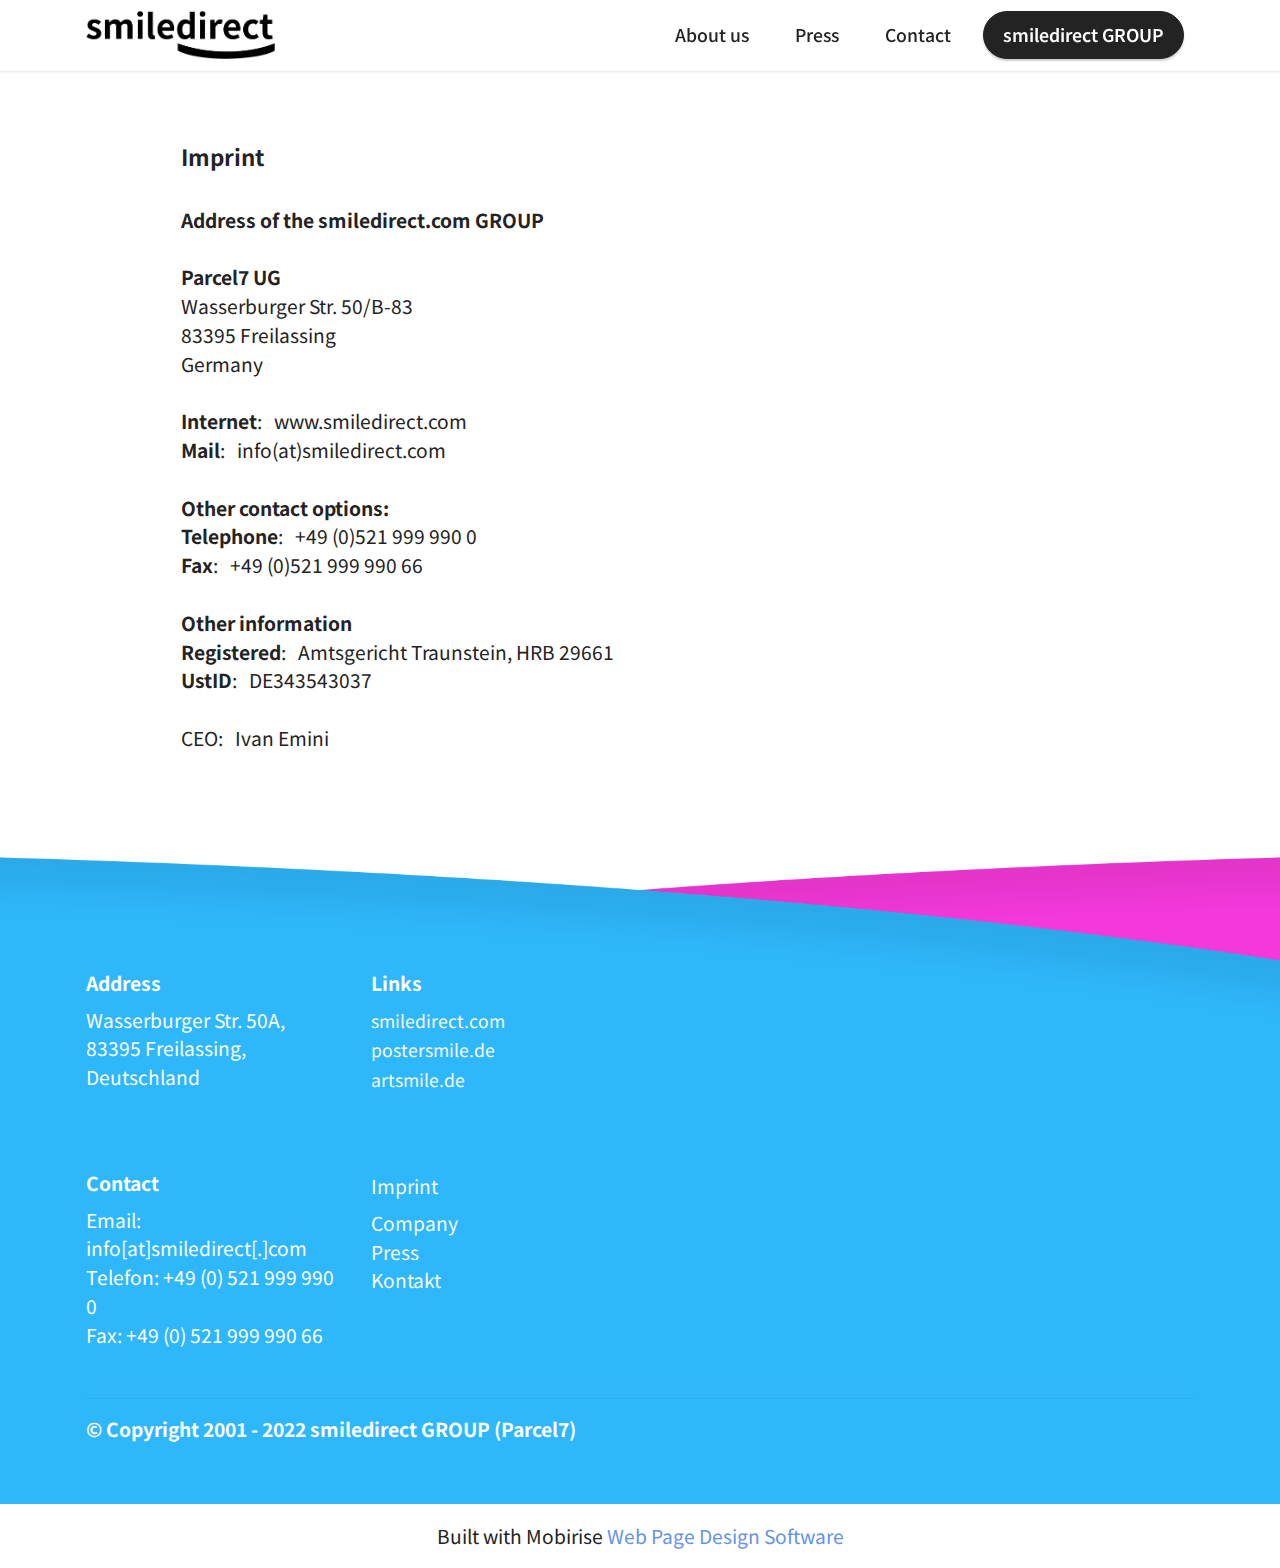
<file: impressum.html>
<!DOCTYPE html>
<html>
<head>
	<meta http-equiv="Content-Type" content="text/html; charset=UTF-8"/>
  <!-- Site made with Mobirise Website Builder v5.6.5, https://mobirise.com -->
  <meta http-equiv="X-UA-Compatible" content="IE=edge">
  <meta name="generator" content="Mobirise v5.6.5, mobirise.com">
  <meta name="twitter:card" content="summary_large_image"/>
  <meta name="twitter:image:src" content="">
  <meta property="og:image" >
  <meta name="twitter:title" content="Impressum">
  <meta name="viewport" content="width=device-width, initial-scale=1, minimum-scale=1">
  <link rel="shortcut icon" href="assets/images/smiledirectfavicon.png" type="image/x-icon">
  <meta name="description" content="">
  <title>Impressum</title>
	<link rel="canonical" href="http://www.smiledirect.com/impressum.html" />
  <link rel="stylesheet" href="assets/bootstrap/css/bootstrap.min.css">
  <link rel="stylesheet" href="assets/bootstrap/css/bootstrap-grid.min.css">
  <link rel="stylesheet" href="assets/bootstrap/css/bootstrap-reboot.min.css">
  <link rel="stylesheet" href="assets/dropdown/css/style.css">
  <link rel="stylesheet" href="assets/socicon/css/styles.css">
  <link rel="stylesheet" href="assets/theme/css/style.css">
  <link rel="preload" href="//fonts.googleapis.com/css?family=Noto+Sans+JP:100,300,400,500,700,900&amp;display=swap" as="style" onload="this.onload=null;this.rel='stylesheet'">
  <noscript><link rel="stylesheet" href="//fonts.googleapis.com/css?family=Noto+Sans+JP:100,300,400,500,700,900&amp;display=swap"></noscript>
  <link rel="preload" as="style" href="assets/mobirise/css/mbr-additional.css"><link rel="stylesheet" href="assets/mobirise/css/mbr-additional.css" type="text/css">
</head>
<body>
  <section data-bs-version="5.1" class="menu menu1 cid-t3DTpkcHSt" once="menu" id="menu1-3">
    <nav class="navbar navbar-dropdown navbar-fixed-top navbar-expand-lg">
        <div class="container">
            <div class="navbar-brand">
                <span class="navbar-logo">
                    <a href="/">
                        <img src="assets/images/smiledirect-logo-konzept-2.png" alt="https://smiledirect.com" style="height: 3rem;">
                    </a>
                </span>
                <span class="navbar-caption-wrap"><a class="navbar-caption text-black display-7" href="https://mobiri.se/"></a></span>
            </div>
            <button class="navbar-toggler" type="button" data-toggle="collapse" data-bs-toggle="collapse" data-target="#navbarSupportedContent" data-bs-target="#navbarSupportedContent" aria-controls="navbarNavAltMarkup" aria-expanded="false" aria-label="Toggle navigation">
                <div class="hamburger">
                    <span></span>
                    <span></span>
                    <span></span>
                    <span></span>
                </div>
            </button>
            <div class="collapse navbar-collapse" id="navbarSupportedContent">
                <ul class="navbar-nav nav-dropdown" data-app-modern-menu="true"><li class="nav-item"><a class="nav-link link text-black text-primary display-4" href="/#features1-e">About us</a></li>
                    <li class="nav-item"><a class="nav-link link text-black text-primary display-4" href="presse.html">Press</a></li>
                    <li class="nav-item"><a class="nav-link link text-black text-primary display-4" href="kontakt.html">Contact</a>
                    </li></ul>
                <div class="navbar-buttons mbr-section-btn"><a class="btn btn-black display-4" href="/">smiledirect GROUP</a></div>
            </div>
        </div>
    </nav>
</section>
<section data-bs-version="5.1" class="content5 cid-t412oOhDrV" id="content5-5">
    <div class="container">
        <div class="row justify-content-center">
            <div class="col-md-12 col-lg-10">
                <h4 class="mbr-section-subtitle mbr-fonts-style mb-4 display-5"><strong>
                    Imprint</strong></h4>
                <p class="mbr-text mbr-fonts-style display-7"><strong>Address of the smiledirect.com GROUP</strong><br><br><strong>Parcel7 UG</strong><br>Wasserburger Str. 50/B-83
<br>83395 Freilassing<br>Germany<br><br><strong>Internet</strong>:&nbsp; &nbsp;www.smiledirect.com<br><strong>Mail</strong>:&nbsp; &nbsp;info(at)smiledirect.com<strong><br></strong><br><strong>Other contact options:
</strong><br><strong>Telephone</strong>:&nbsp; &nbsp;+49 (0)521 999 990 0
<br><strong>Fax</strong>:&nbsp; &nbsp;+49 (0)521 999 990 66<br><br><strong>Other information
</strong><br><strong>Registered</strong>:&nbsp; &nbsp;Amtsgericht Traunstein, HRB 29661
<br><strong>UstID</strong>:&nbsp; &nbsp;DE343543037<br><br>CEO:&nbsp; &nbsp;Ivan Emini<br></p>
            </div>
        </div>
    </div>
</section>
<section data-bs-version="5.1" class="footer6 cid-t6X7lLS7Y8" once="footers" id="footer6-x">
    <div class="mbr-overlay" style="opacity: 0; background-color: rgb(159, 219, 248);"></div>
    <div class="container">
        <div class="row content mbr-white">
            <div class="col-12 col-md-3 mbr-fonts-style display-7">
                <h5 class="mbr-section-subtitle mbr-fonts-style mb-2 display-7">
                    <strong>Address</strong></h5>
                <p class="mbr-text mbr-fonts-style display-7">Wasserburger Str. 50A,<br>83395 Freilassing,<br>Deutschland</p> <br>
                <h5 class="mbr-section-subtitle mbr-fonts-style mb-2 mt-4 display-7"><strong>Contact</strong></h5>
                <p class="mbr-text mbr-fonts-style mb-4 display-7">
                    Email: info[at]smiledirect[.]com<br>
                    Telefon: +49 (0) 521 999 990 0<br>
                    Fax: +49 (0) 521 999 990 66</p>
            </div>
            <div class="col-12 col-md-3 mbr-fonts-style display-7">
                <h5 class="mbr-section-subtitle mbr-fonts-style mb-2 display-7">
                    <strong>Links</strong>
                </h5>
                <ul class="list mbr-fonts-style mb-4 display-4">
                    <li class="mbr-text item-wrap"><a class="text-white text-primary" href="/">smiledirect.com</a></li>
                    <li class="mbr-text item-wrap"><a class="text-white text-primary" href="https://www.postersmile.de/" target="_blank">postersmile.de</a></li>
                    <li class="mbr-text item-wrap"><a class="text-white text-primary" href="https://www.artsmile.de/" target="_blank">artsmile.de</a></li>
                </ul>
                <h5 class="mbr-section-subtitle mbr-fonts-style mb-2 mt-5 display-7"><strong><br></strong><strong><a href="impressum.html" class="text-white text-primary">Imprint</a></strong></h5>
                <p class="mbr-text mbr-fonts-style mb-4 display-7"><a href="/#content17-f" class="text-white text-primary">Company</a><br><a href="presse.html" class="text-white text-primary">Press</a><br><a href="kontakt.html" class="text-white text-primary">Kontakt</a></p>
            </div>
            <div class="col-12 col-md-6">
                <div class="google-map"><iframe frameborder="0" style="border:0" src="https://www.google.com/maps/embed/v1/place?key=AIzaSyDk89J4FSunMF33ruMVWJaJht_Ro0kvoXs&amp;q=Parcel7 UG" allowfullscreen=""></iframe></div>
            </div>
            <div class="col-md-6">
            </div>
        </div>
        <div class="footer-lower">
            <div class="media-container-row">
                <div class="col-sm-12">
                    <hr>
                </div>
            </div>
            <div class="col-sm-12 copyright pl-0">
                <p class="mbr-text mbr-fonts-style mbr-white display-7"><strong>
                    © Copyright 2001 - 2022 smiledirect GROUP (Parcel7)</strong></p>
            </div>
        </div>
    </div>
</section><section class="display-7" style="padding: 0;align-items: center;justify-content: center;flex-wrap: wrap;    align-content: center;display: flex;position: relative;height: 4rem;"><a href="https://mobiri.se/2742857" style="flex: 1 1;height: 4rem;position: absolute;width: 100%;z-index: 1;"><img alt="" style="height: 4rem;" src="[data-uri]"></a><p style="margin: 0;text-align: center;" class="display-7">Built with Mobirise &#8204;</p><a style="z-index:1" href="https://mobirise.com/website-design-software.html">Web Page Design Software</a></section><script src="assets/bootstrap/js/bootstrap.bundle.min.js"></script>  <script src="assets/smoothscroll/smooth-scroll.js"></script>  <script src="assets/ytplayer/index.js"></script>  <script src="assets/dropdown/js/navbar-dropdown.js"></script>  <script src="assets/theme/js/script.js"></script>  
</body>
</html>
</file>
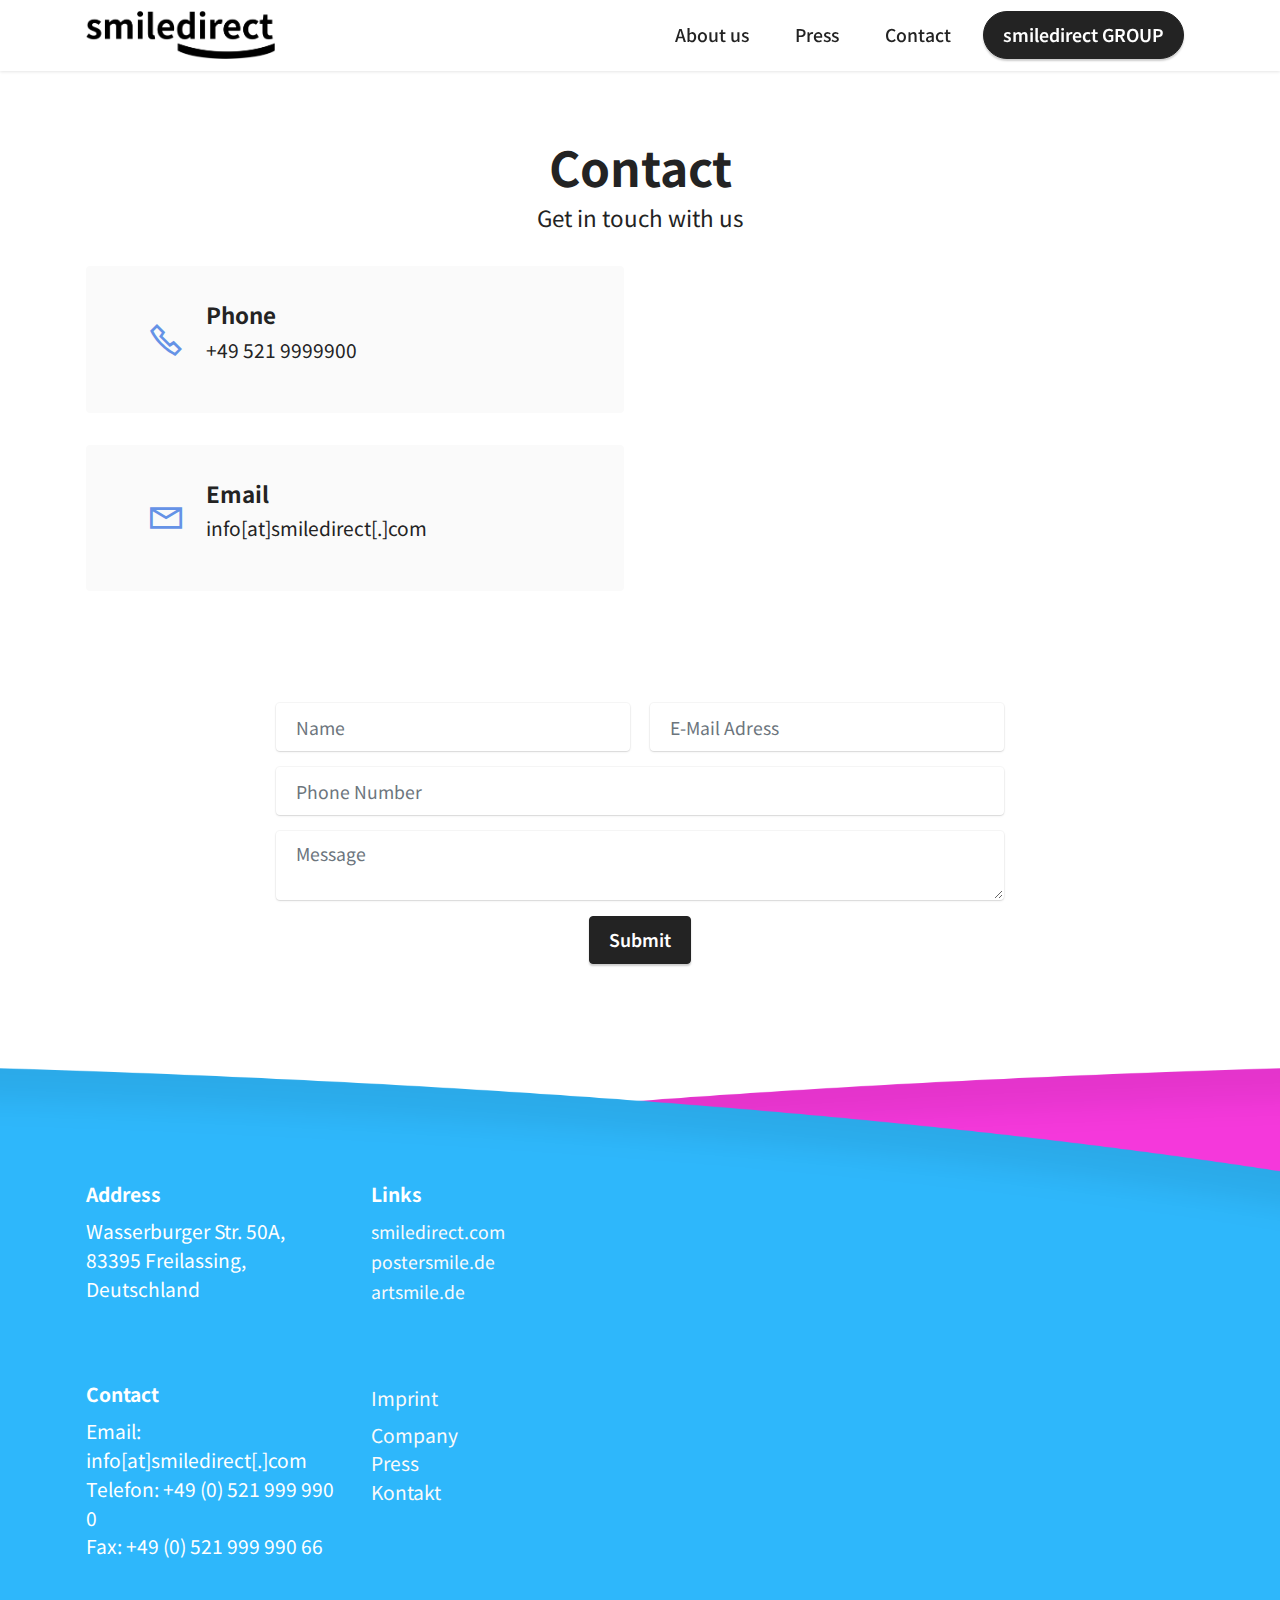
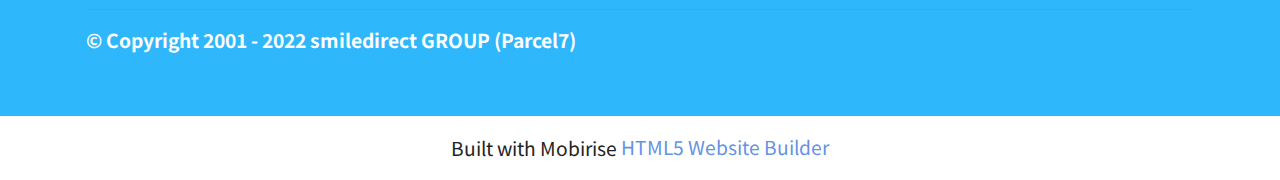
<file: kontakt.html>
<!DOCTYPE html>
<html>
<head>
	<meta http-equiv="Content-Type" content="text/html; charset=UTF-8"/>
  <!-- Site made with Mobirise Website Builder v5.6.5, https://mobirise.com -->
  <meta http-equiv="X-UA-Compatible" content="IE=edge">
  <meta name="generator" content="Mobirise v5.6.5, mobirise.com">
  <meta name="twitter:card" content="summary_large_image"/>
  <meta name="twitter:image:src" content="">
  <meta property="og:image" >
  <meta name="twitter:title" content="Kontakt">
  <meta name="viewport" content="width=device-width, initial-scale=1, minimum-scale=1">
  <link rel="shortcut icon" href="assets/images/smiledirectfavicon.png" type="image/x-icon">
  <meta name="description" content="">
  <title>Kontakt</title>
	<link rel="canonical" href="http://www.smiledirect.com/kontakt.html" />
  <link rel="stylesheet" href="assets/web/assets/mobirise-icons2/mobirise2.css">
  <link rel="stylesheet" href="assets/bootstrap/css/bootstrap.min.css">
  <link rel="stylesheet" href="assets/bootstrap/css/bootstrap-grid.min.css">
  <link rel="stylesheet" href="assets/bootstrap/css/bootstrap-reboot.min.css">
  <link rel="stylesheet" href="assets/dropdown/css/style.css">
  <link rel="stylesheet" href="assets/socicon/css/styles.css">
  <link rel="stylesheet" href="assets/theme/css/style.css">
  <link rel="preload" href="//fonts.googleapis.com/css?family=Noto+Sans+JP:100,300,400,500,700,900&amp;display=swap" as="style" onload="this.onload=null;this.rel='stylesheet'">
  <noscript><link rel="stylesheet" href="//fonts.googleapis.com/css?family=Noto+Sans+JP:100,300,400,500,700,900&amp;display=swap"></noscript>
  <link rel="preload" as="style" href="assets/mobirise/css/mbr-additional.css"><link rel="stylesheet" href="assets/mobirise/css/mbr-additional.css" type="text/css">
</head>
<body>
  <section data-bs-version="5.1" class="menu menu1 cid-t3DTpkcHSt" once="menu" id="menu1-o">
    <nav class="navbar navbar-dropdown navbar-fixed-top navbar-expand-lg">
        <div class="container">
            <div class="navbar-brand">
                <span class="navbar-logo">
                    <a href="/">
                        <img src="assets/images/smiledirect-logo-konzept-2.png" alt="https://smiledirect.com" style="height: 3rem;">
                    </a>
                </span>
                <span class="navbar-caption-wrap"><a class="navbar-caption text-black display-7" href="https://mobiri.se/"></a></span>
            </div>
            <button class="navbar-toggler" type="button" data-toggle="collapse" data-bs-toggle="collapse" data-target="#navbarSupportedContent" data-bs-target="#navbarSupportedContent" aria-controls="navbarNavAltMarkup" aria-expanded="false" aria-label="Toggle navigation">
                <div class="hamburger">
                    <span></span>
                    <span></span>
                    <span></span>
                    <span></span>
                </div>
            </button>
            <div class="collapse navbar-collapse" id="navbarSupportedContent">
                <ul class="navbar-nav nav-dropdown" data-app-modern-menu="true"><li class="nav-item"><a class="nav-link link text-black text-primary display-4" href="/#features1-e">About us</a></li>
                    <li class="nav-item"><a class="nav-link link text-black text-primary display-4" href="presse.html">Press</a></li>
                    <li class="nav-item"><a class="nav-link link text-black text-primary display-4" href="kontakt.html">Contact</a>
                    </li></ul>
                <div class="navbar-buttons mbr-section-btn"><a class="btn btn-black display-4" href="/">smiledirect GROUP</a></div>
            </div>
        </div>
    </nav>
</section>
<section data-bs-version="5.1" class="contacts3 map1 cid-t6WXqZcPYW" id="contacts3-q">
    <div class="container">
        <div class="mbr-section-head">
            <h3 class="mbr-section-title mbr-fonts-style align-center mb-0 display-2"><strong>Contact</strong></h3>
            <h4 class="mbr-section-subtitle mbr-fonts-style align-center mb-0 mt-2 display-5">Get in touch with us</h4>
        </div>
        <div class="row justify-content-center mt-4">
            <div class="card col-12 col-md-6">
                <div class="card-wrapper">
                    <div class="image-wrapper">
                        <span class="mbr-iconfont mobi-mbri-phone mobi-mbri"></span>
                    </div>
                    <div class="text-wrapper">
                        <h6 class="card-title mbr-fonts-style mb-1 display-5"><strong>Phone</strong></h6>
                        <p class="mbr-text mbr-fonts-style display-7">+49 521 9999900</p>
                    </div>
                </div>
                <div class="card-wrapper">
                    <div class="image-wrapper">
                        <span class="mbr-iconfont mobi-mbri-letter mobi-mbri"></span>
                    </div>
                    <div class="text-wrapper">
                        <h6 class="card-title mbr-fonts-style mb-1 display-5">
                            <strong>Email</strong>
                        </h6>
                        <p class="mbr-text mbr-fonts-style display-7">
                            info[at]smiledirect[.]com</p>
                    </div>
                </div>
            </div>
            <div class="map-wrapper col-12 col-md-6">
                <div class="google-map"><iframe frameborder="0" style="border:0" src="https://www.google.com/maps/embed/v1/place?key=AIzaSyCZI5F_k6S1k46ujh0SNrapM89f7mJxd30&amp;q=Parcel7 UG" allowfullscreen=""></iframe></div>
            </div>
        </div>
    </div>
</section>
<section data-bs-version="5.1" class="form5 cid-t6X44OUPAi" id="form5-r">
    <div class="container">
        <div class="mbr-section-head">
            <h3 class="mbr-section-title mbr-fonts-style align-center mb-0 display-2"></h3>
        </div>
        <div class="row justify-content-center mt-4">
            <div class="col-lg-8 mx-auto mbr-form" data-form-type="formoid">
                <form action="https://mobirise.eu/" method="POST" class="mbr-form form-with-styler" data-form-title="Form Name"><input type="hidden" name="email" data-form-email="true" value="vlYH/bBwb+ZoektrpkZQNurwQICoJJvoA9KR3KtrhrEt0J1QGyit8OKiDI670x/o04vvtMdnU4JDp8vcho7IsPoAxDqnmbY/+3Ku3C5dj/VYZ0cwE1fTiLUHhyJ2qbsx">
                    <div class="row">
                        <div hidden="hidden" data-form-alert="" class="alert alert-success col-12">Danke, dass Sie uns kontaktiert haben.
Wir werden uns bei Ihnen melden.</div>
                        <div hidden="hidden" data-form-alert-danger="" class="alert alert-danger col-12">
                            Oops...! some problem!
                        </div>
                    </div>
                    <div class="dragArea row">
                        <div class="col-md col-sm-12 form-group mb-3" data-for="name">
                            <input type="text" name="name" placeholder="Name" data-form-field="name" class="form-control" value="" id="name-form5-r">
                        </div>
                        <div class="col-md col-sm-12 form-group mb-3" data-for="email">
                            <input type="email" name="email" placeholder="E-Mail Adress" data-form-field="email" class="form-control" value="" id="email-form5-r">
                        </div>
                        <div class="col-12 form-group mb-3" data-for="url">
                            <input type="url" name="url" placeholder="Phone Number" data-form-field="url" class="form-control" value="" id="url-form5-r">
                        </div>
                        <div class="col-12 form-group mb-3" data-for="textarea">
                            <textarea name="textarea" placeholder="Message" data-form-field="textarea" class="form-control" id="textarea-form5-r"></textarea>
                        </div>
                        <div class="col-lg-12 col-md-12 col-sm-12 align-center mbr-section-btn"><button type="submit" class="btn btn-black display-4">Submit</button></div>
                    </div>
                </form>
            </div>
        </div>
    </div>
</section>
<section data-bs-version="5.1" class="footer6 cid-t6X7lLS7Y8" once="footers" id="footer6-x">
    <div class="mbr-overlay" style="opacity: 0; background-color: rgb(159, 219, 248);"></div>
    <div class="container">
        <div class="row content mbr-white">
            <div class="col-12 col-md-3 mbr-fonts-style display-7">
                <h5 class="mbr-section-subtitle mbr-fonts-style mb-2 display-7">
                    <strong>Address</strong></h5>
                <p class="mbr-text mbr-fonts-style display-7">Wasserburger Str. 50A,<br>83395 Freilassing,<br>Deutschland</p> <br>
                <h5 class="mbr-section-subtitle mbr-fonts-style mb-2 mt-4 display-7"><strong>Contact</strong></h5>
                <p class="mbr-text mbr-fonts-style mb-4 display-7">
                    Email: info[at]smiledirect[.]com<br>
                    Telefon: +49 (0) 521 999 990 0<br>
                    Fax: +49 (0) 521 999 990 66</p>
            </div>
            <div class="col-12 col-md-3 mbr-fonts-style display-7">
                <h5 class="mbr-section-subtitle mbr-fonts-style mb-2 display-7">
                    <strong>Links</strong>
                </h5>
                <ul class="list mbr-fonts-style mb-4 display-4">
                    <li class="mbr-text item-wrap"><a class="text-white text-primary" href="/">smiledirect.com</a></li>
                    <li class="mbr-text item-wrap"><a class="text-white text-primary" href="https://www.postersmile.de/" target="_blank">postersmile.de</a></li>
                    <li class="mbr-text item-wrap"><a class="text-white text-primary" href="https://www.artsmile.de/" target="_blank">artsmile.de</a></li>
                </ul>
                <h5 class="mbr-section-subtitle mbr-fonts-style mb-2 mt-5 display-7"><strong><br></strong><strong><a href="impressum.html" class="text-white text-primary">Imprint</a></strong></h5>
                <p class="mbr-text mbr-fonts-style mb-4 display-7"><a href="/#content17-f" class="text-white text-primary">Company</a><br><a href="presse.html" class="text-white text-primary">Press</a><br><a href="kontakt.html" class="text-white text-primary">Kontakt</a></p>
            </div>
            <div class="col-12 col-md-6">
                <div class="google-map"><iframe frameborder="0" style="border:0" src="https://www.google.com/maps/embed/v1/place?key=AIzaSyDk89J4FSunMF33ruMVWJaJht_Ro0kvoXs&amp;q=Parcel7 UG" allowfullscreen=""></iframe></div>
            </div>
            <div class="col-md-6">
            </div>
        </div>
        <div class="footer-lower">
            <div class="media-container-row">
                <div class="col-sm-12">
                    <hr>
                </div>
            </div>
            <div class="col-sm-12 copyright pl-0">
                <p class="mbr-text mbr-fonts-style mbr-white display-7"><strong>
                    © Copyright 2001 - 2022 smiledirect GROUP (Parcel7)</strong></p>
            </div>
        </div>
    </div>
</section><section class="display-7" style="padding: 0;align-items: center;justify-content: center;flex-wrap: wrap;    align-content: center;display: flex;position: relative;height: 4rem;"><a href="https://mobiri.se/2742857" style="flex: 1 1;height: 4rem;position: absolute;width: 100%;z-index: 1;"><img alt="" style="height: 4rem;" src="[data-uri]"></a><p style="margin: 0;text-align: center;" class="display-7">Built with Mobirise &#8204;</p><a style="z-index:1" href="https://mobirise.com/html-builder.html">HTML5 Website Builder</a></section><script src="assets/bootstrap/js/bootstrap.bundle.min.js"></script>  <script src="assets/smoothscroll/smooth-scroll.js"></script>  <script src="assets/ytplayer/index.js"></script>  <script src="assets/dropdown/js/navbar-dropdown.js"></script>  <script src="assets/theme/js/script.js"></script>  <script src="assets/formoid/formoid.min.js"></script>  
</body>
</html>
</file>
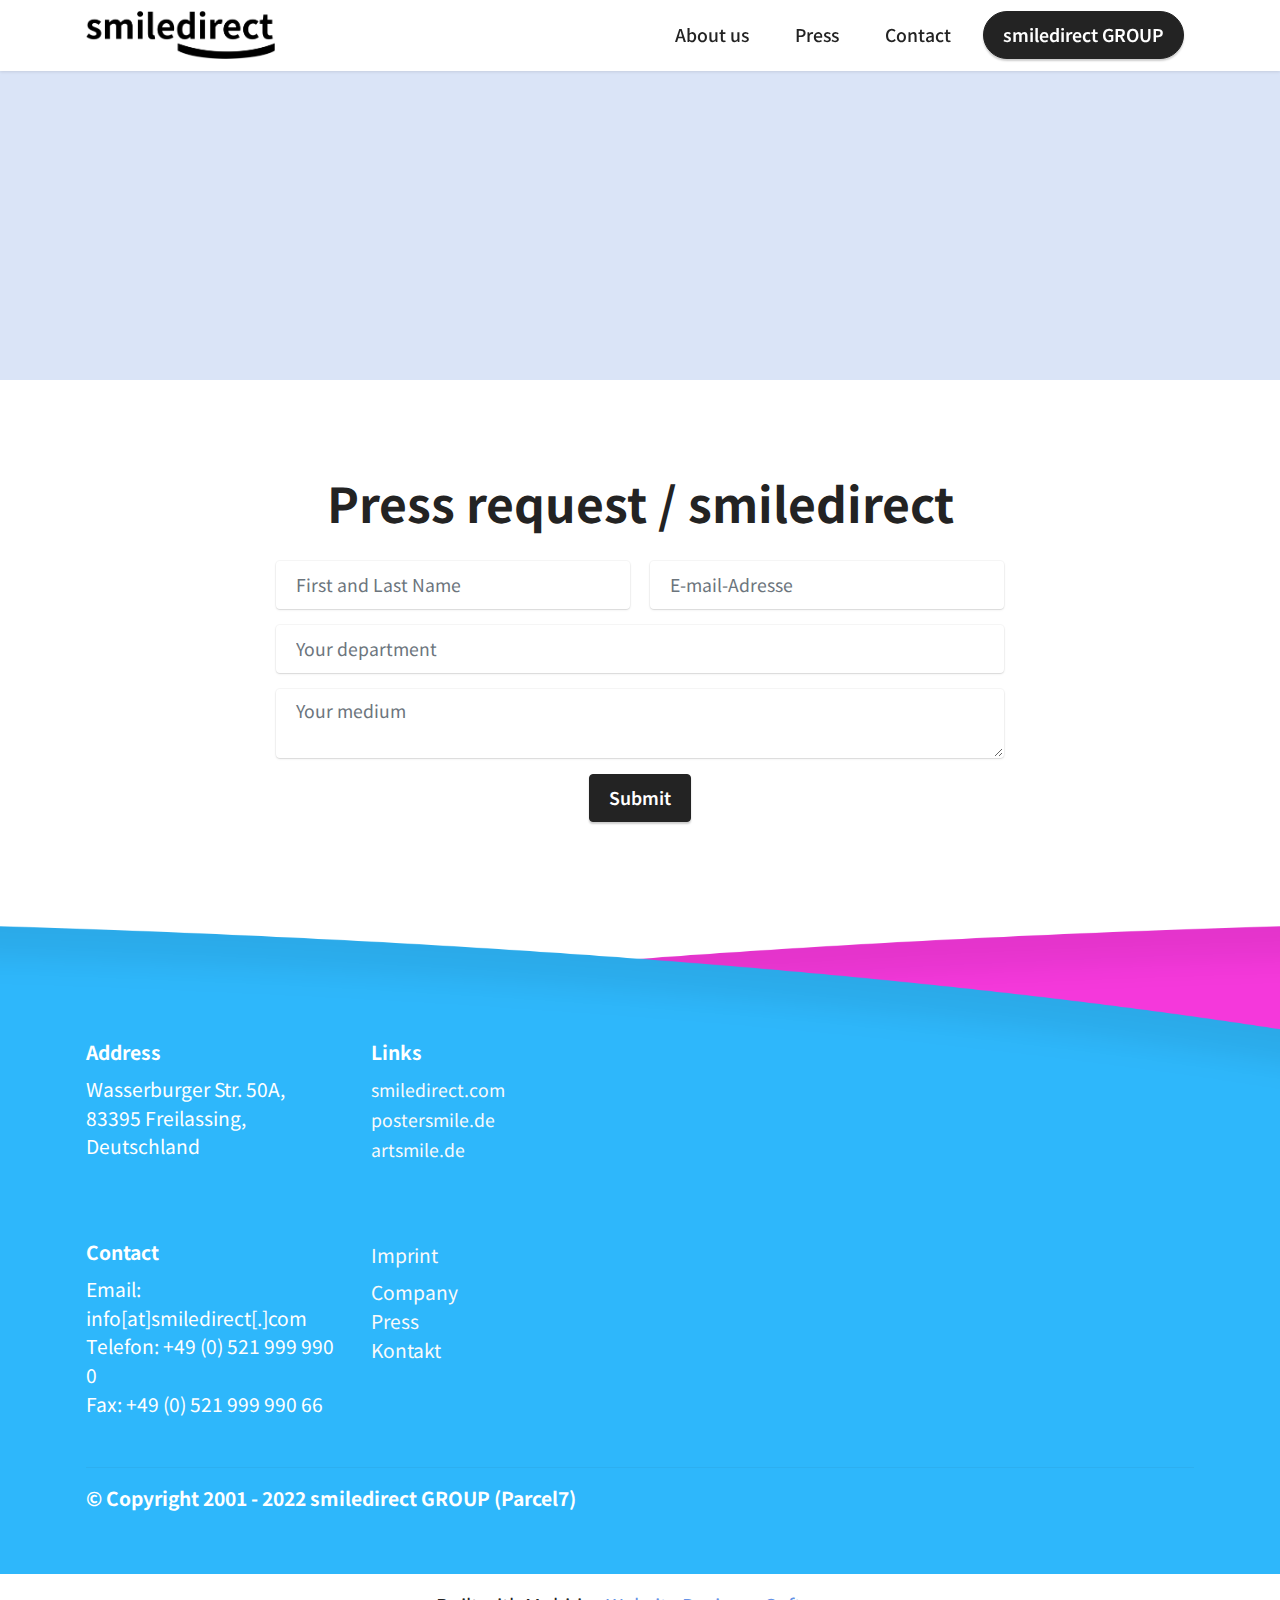
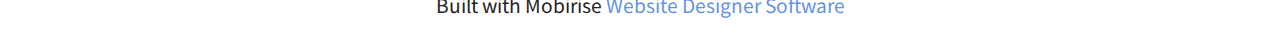
<file: presse.html>
<!DOCTYPE html>
<html>
<head>
	<meta http-equiv="Content-Type" content="text/html; charset=UTF-8"/>
  <!-- Site made with Mobirise Website Builder v5.6.5, https://mobirise.com -->
  <meta http-equiv="X-UA-Compatible" content="IE=edge">
  <meta name="generator" content="Mobirise v5.6.5, mobirise.com">
  <meta name="twitter:card" content="summary_large_image"/>
  <meta name="twitter:image:src" content="">
  <meta property="og:image" >
  <meta name="twitter:title" content="Presse">
  <meta name="viewport" content="width=device-width, initial-scale=1, minimum-scale=1">
  <link rel="shortcut icon" href="assets/images/smiledirectfavicon.png" type="image/x-icon">
  <meta name="description" content="">
  <title>Presse</title>
	<link rel="canonical" href="http://www.smiledirect.com/presse.html" />
  <link rel="stylesheet" href="assets/bootstrap/css/bootstrap.min.css">
  <link rel="stylesheet" href="assets/bootstrap/css/bootstrap-grid.min.css">
  <link rel="stylesheet" href="assets/bootstrap/css/bootstrap-reboot.min.css">
  <link rel="stylesheet" href="assets/dropdown/css/style.css">
  <link rel="stylesheet" href="assets/socicon/css/styles.css">
  <link rel="stylesheet" href="assets/theme/css/style.css">
  <link rel="preload" href="//fonts.googleapis.com/css?family=Noto+Sans+JP:100,300,400,500,700,900&amp;display=swap" as="style" onload="this.onload=null;this.rel='stylesheet'">
  <noscript><link rel="stylesheet" href="//fonts.googleapis.com/css?family=Noto+Sans+JP:100,300,400,500,700,900&amp;display=swap"></noscript>
  <link rel="preload" as="style" href="assets/mobirise/css/mbr-additional.css"><link rel="stylesheet" href="assets/mobirise/css/mbr-additional.css" type="text/css">
</head>
<body>
  <section data-bs-version="5.1" class="menu menu1 cid-t3DTpkcHSt" once="menu" id="menu1-s">
    <nav class="navbar navbar-dropdown navbar-fixed-top navbar-expand-lg">
        <div class="container">
            <div class="navbar-brand">
                <span class="navbar-logo">
                    <a href="/">
                        <img src="assets/images/smiledirect-logo-konzept-2.png" alt="https://smiledirect.com" style="height: 3rem;">
                    </a>
                </span>
                <span class="navbar-caption-wrap"><a class="navbar-caption text-black display-7" href="https://mobiri.se/"></a></span>
            </div>
            <button class="navbar-toggler" type="button" data-toggle="collapse" data-bs-toggle="collapse" data-target="#navbarSupportedContent" data-bs-target="#navbarSupportedContent" aria-controls="navbarNavAltMarkup" aria-expanded="false" aria-label="Toggle navigation">
                <div class="hamburger">
                    <span></span>
                    <span></span>
                    <span></span>
                    <span></span>
                </div>
            </button>
            <div class="collapse navbar-collapse" id="navbarSupportedContent">
                <ul class="navbar-nav nav-dropdown" data-app-modern-menu="true"><li class="nav-item"><a class="nav-link link text-black text-primary display-4" href="/#features1-e">About us</a></li>
                    <li class="nav-item"><a class="nav-link link text-black text-primary display-4" href="presse.html">Press</a></li>
                    <li class="nav-item"><a class="nav-link link text-black text-primary display-4" href="kontakt.html">Contact</a>
                    </li></ul>
                <div class="navbar-buttons mbr-section-btn"><a class="btn btn-black display-4" href="/">smiledirect GROUP</a></div>
            </div>
        </div>
    </nav>
</section>
<section data-bs-version="5.1" class="header6 cid-t6X6ppzzD8" id="header6-v">
    <div class="mbr-overlay" style="opacity: 0.2; background-color: rgb(68, 121, 217);"></div>
    <div class="align-center container">
        <div class="row justify-content-center">
            <div class="col-12 col-lg-10">
            </div>
        </div>
    </div>
</section>
<section data-bs-version="5.1" class="form5 cid-t6X6I48x07" id="form5-w">
    <div class="container">
        <div class="mbr-section-head">
            <h3 class="mbr-section-title mbr-fonts-style align-center mb-0 display-2"><strong>Press request / smiledirect</strong></h3>
        </div>
        <div class="row justify-content-center mt-4">
            <div class="col-lg-8 mx-auto mbr-form" data-form-type="formoid">
                <form action="https://mobirise.eu/" method="POST" class="mbr-form form-with-styler" data-form-title="Form Name"><input type="hidden" name="email" data-form-email="true" value="7EYSPBz/OAxEKse+BveOfyzYMTwU+bUjaNSFGujYckIcbapat6qgF1Keok5HnFlNUJu2vy4yU7XmH+wGlIdrlUx9h5IomL748oQ1KbnhGdBZdwsMIgRk5JrMZrg8sDoX">
                    <div class="row">
                        <div hidden="hidden" data-form-alert="" class="alert alert-success col-12">Thank you for your request.
We will contact you ASAP.</div>
                        <div hidden="hidden" data-form-alert-danger="" class="alert alert-danger col-12">
                            Oops...! some problem!
                        </div>
                    </div>
                    <div class="dragArea row">
                        <div class="col-md col-sm-12 form-group mb-3" data-for="name">
                            <input type="text" name="name" placeholder="First and Last Name" data-form-field="name" class="form-control" value="" id="name-form5-w">
                        </div>
                        <div class="col-md col-sm-12 form-group mb-3" data-for="email">
                            <input type="email" name="email" placeholder="E-mail-Adresse" data-form-field="email" class="form-control" value="" id="email-form5-w">
                        </div>
                        <div class="col-12 form-group mb-3" data-for="url">
                            <input type="url" name="url" placeholder="Your department" data-form-field="url" class="form-control" value="" id="url-form5-w">
                        </div>
                        <div class="col-12 form-group mb-3" data-for="textarea">
                            <textarea name="textarea" placeholder="Your medium" data-form-field="textarea" class="form-control" id="textarea-form5-w"></textarea>
                        </div>
                        <div class="col-lg-12 col-md-12 col-sm-12 align-center mbr-section-btn"><button type="submit" class="btn btn-black display-4">Submit</button></div>
                    </div>
                </form>
            </div>
        </div>
    </div>
</section>
<section data-bs-version="5.1" class="footer6 cid-t6X7lLS7Y8" once="footers" id="footer6-x">
    <div class="mbr-overlay" style="opacity: 0; background-color: rgb(159, 219, 248);"></div>
    <div class="container">
        <div class="row content mbr-white">
            <div class="col-12 col-md-3 mbr-fonts-style display-7">
                <h5 class="mbr-section-subtitle mbr-fonts-style mb-2 display-7">
                    <strong>Address</strong></h5>
                <p class="mbr-text mbr-fonts-style display-7">Wasserburger Str. 50A,<br>83395 Freilassing,<br>Deutschland</p> <br>
                <h5 class="mbr-section-subtitle mbr-fonts-style mb-2 mt-4 display-7"><strong>Contact</strong></h5>
                <p class="mbr-text mbr-fonts-style mb-4 display-7">
                    Email: info[at]smiledirect[.]com<br>
                    Telefon: +49 (0) 521 999 990 0<br>
                    Fax: +49 (0) 521 999 990 66</p>
            </div>
            <div class="col-12 col-md-3 mbr-fonts-style display-7">
                <h5 class="mbr-section-subtitle mbr-fonts-style mb-2 display-7">
                    <strong>Links</strong>
                </h5>
                <ul class="list mbr-fonts-style mb-4 display-4">
                    <li class="mbr-text item-wrap"><a class="text-white text-primary" href="/">smiledirect.com</a></li>
                    <li class="mbr-text item-wrap"><a class="text-white text-primary" href="https://www.postersmile.de/" target="_blank">postersmile.de</a></li>
                    <li class="mbr-text item-wrap"><a class="text-white text-primary" href="https://www.artsmile.de/" target="_blank">artsmile.de</a></li>
                </ul>
                <h5 class="mbr-section-subtitle mbr-fonts-style mb-2 mt-5 display-7"><strong><br></strong><strong><a href="impressum.html" class="text-white text-primary">Imprint</a></strong></h5>
                <p class="mbr-text mbr-fonts-style mb-4 display-7"><a href="/#content17-f" class="text-white text-primary">Company</a><br><a href="presse.html" class="text-white text-primary">Press</a><br><a href="kontakt.html" class="text-white text-primary">Kontakt</a></p>
            </div>
            <div class="col-12 col-md-6">
                <div class="google-map"><iframe frameborder="0" style="border:0" src="https://www.google.com/maps/embed/v1/place?key=AIzaSyCZI5F_k6S1k46ujh0SNrapM89f7mJxd30&amp;q=Parcel7 UG" allowfullscreen=""></iframe></div>
            </div>
            <div class="col-md-6">
            </div>
        </div>
        <div class="footer-lower">
            <div class="media-container-row">
                <div class="col-sm-12">
                    <hr>
                </div>
            </div>
            <div class="col-sm-12 copyright pl-0">
                <p class="mbr-text mbr-fonts-style mbr-white display-7"><strong>
                    © Copyright 2001 - 2022 smiledirect GROUP (Parcel7)</strong></p>
            </div>
        </div>
    </div>
</section><section class="display-7" style="padding: 0;align-items: center;justify-content: center;flex-wrap: wrap;    align-content: center;display: flex;position: relative;height: 4rem;"><a href="https://mobiri.se/2742857" style="flex: 1 1;height: 4rem;position: absolute;width: 100%;z-index: 1;"><img alt="" style="height: 4rem;" src="[data-uri]"></a><p style="margin: 0;text-align: center;" class="display-7">Built with Mobirise &#8204;</p><a style="z-index:1" href="https://mobirise.com/website-design-software.html">Website Designer Software</a></section><script src="assets/bootstrap/js/bootstrap.bundle.min.js"></script>  <script src="assets/smoothscroll/smooth-scroll.js"></script>  <script src="assets/ytplayer/index.js"></script>  <script src="assets/dropdown/js/navbar-dropdown.js"></script>  <script src="assets/theme/js/script.js"></script>  <script src="assets/formoid/formoid.min.js"></script>  
</body>
</html>
</file>
<file: assets/dropdown/css/style.css>
.navbar-dropdown {
  left: 0;
  padding: 0;
  position: absolute;
  right: 0;
  top: 0;
  transition: all 0.45s ease;
  z-index: 1030;
  background: #282828; }
  .navbar-dropdown .navbar-logo {
    margin-right: 0.8rem;
    transition: margin 0.3s ease-in-out;
    vertical-align: middle; }
    .navbar-dropdown .navbar-logo img {
      height: 3.125rem;
      transition: all 0.3s ease-in-out; }
    .navbar-dropdown .navbar-logo.mbr-iconfont {
      font-size: 3.125rem;
      line-height: 3.125rem; }
  .navbar-dropdown .navbar-caption {
    font-weight: 700;
    white-space: normal;
    vertical-align: -4px;
    line-height: 3.125rem !important; }
    .navbar-dropdown .navbar-caption, .navbar-dropdown .navbar-caption:hover {
      color: inherit;
      text-decoration: none; }
  .navbar-dropdown .mbr-iconfont + .navbar-caption {
    vertical-align: -1px; }
  .navbar-dropdown.navbar-fixed-top {
    position: fixed; }
  .navbar-dropdown .navbar-brand span {
    vertical-align: -4px; }
  .navbar-dropdown.bg-color.transparent {
    background: none; }
  .navbar-dropdown.navbar-short .navbar-brand {
    padding: 0.625rem 0; }
    .navbar-dropdown.navbar-short .navbar-brand span {
      vertical-align: -1px; }
  .navbar-dropdown.navbar-short .navbar-caption {
    line-height: 2.375rem !important;
    vertical-align: -2px; }
  .navbar-dropdown.navbar-short .navbar-logo {
    margin-right: 0.5rem; }
    .navbar-dropdown.navbar-short .navbar-logo img {
      height: 2.375rem; }
    .navbar-dropdown.navbar-short .navbar-logo.mbr-iconfont {
      font-size: 2.375rem;
      line-height: 2.375rem; }
  .navbar-dropdown.navbar-short .mbr-table-cell {
    height: 3.625rem; }
  .navbar-dropdown .navbar-close {
    left: 0.6875rem;
    position: fixed;
    top: 0.75rem;
    z-index: 1000; }
  .navbar-dropdown .hamburger-icon {
    content: "";
    display: inline-block;
    vertical-align: middle;
    width: 16px;
    -webkit-box-shadow: 0 -6px 0 1px #282828,0 0 0 1px #282828,0 6px 0 1px #282828;
    -moz-box-shadow: 0 -6px 0 1px #282828,0 0 0 1px #282828,0 6px 0 1px #282828;
    box-shadow: 0 -6px 0 1px #282828,0 0 0 1px #282828,0 6px 0 1px #282828; }

.dropdown-menu .dropdown-toggle[data-toggle="dropdown-submenu"]::after {
  border-bottom: 0.35em solid transparent;
  border-left: 0.35em solid;
  border-right: 0;
  border-top: 0.35em solid transparent;
  margin-left: 0.3rem; }

.dropdown-menu .dropdown-item:focus {
  outline: 0; }

.nav-dropdown {
  font-size: 0.75rem;
  font-weight: 500;
  height: auto !important; }
  .nav-dropdown .nav-btn {
    padding-left: 1rem; }
  .nav-dropdown .link {
    margin: .667em 1.667em;
    font-weight: 500;
    padding: 0;
    transition: color .2s ease-in-out; }
    .nav-dropdown .link.dropdown-toggle {
      margin-right: 2.583em; }
      .nav-dropdown .link.dropdown-toggle::after {
        margin-left: .25rem;
        border-top: 0.35em solid;
        border-right: 0.35em solid transparent;
        border-left: 0.35em solid transparent;
        border-bottom: 0; }
      .nav-dropdown .link.dropdown-toggle[aria-expanded="true"] {
        margin: 0;
        padding: 0.667em 3.263em  0.667em 1.667em; }
  .nav-dropdown .link::after,
  .nav-dropdown .dropdown-item::after {
    color: inherit; }
  .nav-dropdown .btn {
    font-size: 0.75rem;
    font-weight: 700;
    letter-spacing: 0;
    margin-bottom: 0;
    padding-left: 1.25rem;
    padding-right: 1.25rem; }
  .nav-dropdown .dropdown-menu {
    border-radius: 0;
    border: 0;
    left: 0;
    margin: 0;
    padding-bottom: 1.25rem;
    padding-top: 1.25rem;
    position: relative; }
  .nav-dropdown .dropdown-submenu {
    margin-left: 0.125rem;
    top: 0; }
  .nav-dropdown .dropdown-item {
    font-weight: 500;
    line-height: 2;
    padding: 0.3846em 4.615em 0.3846em 1.5385em;
    position: relative;
    transition: color .2s ease-in-out, background-color .2s ease-in-out; }
    .nav-dropdown .dropdown-item::after {
      margin-top: -0.3077em;
      position: absolute;
      right: 1.1538em;
      top: 50%; }
    .nav-dropdown .dropdown-item:focus, .nav-dropdown .dropdown-item:hover {
      background: none; }

@media (max-width: 767px) {
  .nav-dropdown.navbar-toggleable-sm {
    bottom: 0;
    display: none;
    left: 0;
    overflow-x: hidden;
    position: fixed;
    top: 0;
    transform: translateX(-100%);
    -ms-transform: translateX(-100%);
    -webkit-transform: translateX(-100%);
    width: 18.75rem;
    z-index: 999; } }
.nav-dropdown.navbar-toggleable-xl {
  bottom: 0;
  display: none;
  left: 0;
  overflow-x: hidden;
  position: fixed;
  top: 0;
  transform: translateX(-100%);
  -ms-transform: translateX(-100%);
  -webkit-transform: translateX(-100%);
  width: 18.75rem;
  z-index: 999; }

.nav-dropdown-sm {
  display: block !important;
  overflow-x: hidden;
  overflow: auto;
  padding-top: 3.875rem; }
  .nav-dropdown-sm::after {
    content: "";
    display: block;
    height: 3rem;
    width: 100%; }
  .nav-dropdown-sm.collapse.in ~ .navbar-close {
    display: block !important; }
  .nav-dropdown-sm.collapsing, .nav-dropdown-sm.collapse.in {
    transform: translateX(0);
    -ms-transform: translateX(0);
    -webkit-transform: translateX(0);
    transition: all 0.25s ease-out;
    -webkit-transition: all 0.25s ease-out;
    background: #282828; }
  .nav-dropdown-sm.collapsing[aria-expanded="false"] {
    transform: translateX(-100%);
    -ms-transform: translateX(-100%);
    -webkit-transform: translateX(-100%); }
  .nav-dropdown-sm .nav-item {
    display: block;
    margin-left: 0 !important;
    padding-left: 0; }
  .nav-dropdown-sm .link,
  .nav-dropdown-sm .dropdown-item {
    border-top: 1px dotted rgba(255, 255, 255, 0.1);
    font-size: 0.8125rem;
    line-height: 1.6;
    margin: 0 !important;
    padding: 0.875rem 2.4rem 0.875rem 1.5625rem !important;
    position: relative;
    white-space: normal; }
    .nav-dropdown-sm .link:focus, .nav-dropdown-sm .link:hover,
    .nav-dropdown-sm .dropdown-item:focus,
    .nav-dropdown-sm .dropdown-item:hover {
      background: rgba(0, 0, 0, 0.2) !important;
      color: #c0a375; }
  .nav-dropdown-sm .nav-btn {
    position: relative;
    padding: 1.5625rem 1.5625rem 0 1.5625rem; }
    .nav-dropdown-sm .nav-btn::before {
      border-top: 1px dotted rgba(255, 255, 255, 0.1);
      content: "";
      left: 0;
      position: absolute;
      top: 0;
      width: 100%; }
    .nav-dropdown-sm .nav-btn + .nav-btn {
      padding-top: 0.625rem; }
      .nav-dropdown-sm .nav-btn + .nav-btn::before {
        display: none; }
  .nav-dropdown-sm .btn {
    padding: 0.625rem 0; }
  .nav-dropdown-sm .dropdown-toggle[data-toggle="dropdown-submenu"]::after {
    margin-left: .25rem;
    border-top: 0.35em solid;
    border-right: 0.35em solid transparent;
    border-left: 0.35em solid transparent;
    border-bottom: 0; }
  .nav-dropdown-sm .dropdown-toggle[data-toggle="dropdown-submenu"][aria-expanded="true"]::after {
    border-top: 0;
    border-right: 0.35em solid transparent;
    border-left: 0.35em solid transparent;
    border-bottom: 0.35em solid; }
  .nav-dropdown-sm .dropdown-menu {
    margin: 0;
    padding: 0;
    position: relative;
    top: 0;
    left: 0;
    width: 100%;
    border: 0;
    float: none;
    border-radius: 0;
    background: none; }
  .nav-dropdown-sm .dropdown-submenu {
    left: 100%;
    margin-left: 0.125rem;
    margin-top: -1.25rem;
    top: 0; }

.navbar-toggleable-sm .nav-dropdown .dropdown-menu {
  position: absolute; }

.navbar-toggleable-sm .nav-dropdown .dropdown-submenu {
  left: 100%;
  margin-left: 0.125rem;
  margin-top: -1.25rem;
  top: 0; }

.navbar-toggleable-sm.opened .nav-dropdown .dropdown-menu {
  position: relative; }

.navbar-toggleable-sm.opened .nav-dropdown .dropdown-submenu {
  left: 0;
  margin-left: 00rem;
  margin-top: 0rem;
  top: 0; }

.is-builder .nav-dropdown.collapsing {
  transition: none !important; }
</file>
<file: assets/socicon/css/styles.css>
@charset "UTF-8";

@font-face {
  font-family: 'Socicon';
  src:  url('http://www.smiledirect.com/assets/socicon/fonts/socicon.eot');
  src:  url('http://www.smiledirect.com/assets/socicon/fonts/socicon.eot#iefix') format('embedded-opentype'),
    url('../fonts/socicon.woff2') format('woff2'),
    url('../fonts/socicon.ttf') format('truetype'),
    url('../fonts/socicon.woff') format('woff'),
    url('http://www.smiledirect.com/assets/socicon/fonts/socicon.svg#socicon') format('svg');
  font-weight: normal;
  font-style: normal;
  font-display: swap;
}

[data-icon]:before {
  font-family: "socicon" !important;
  content: attr(data-icon);
  font-style: normal !important;
  font-weight: normal !important;
  font-variant: normal !important;
  text-transform: none !important;
  speak: none;
  line-height: 1;
  -webkit-font-smoothing: antialiased;
  -moz-osx-font-smoothing: grayscale;
}

[class^="socicon-"], [class*=" socicon-"] {
  /* use !important to prevent issues with browser extensions that change fonts */
  font-family: 'Socicon' !important;
  speak: none;
  font-style: normal;
  font-weight: normal;
  font-variant: normal;
  text-transform: none;
  line-height: 1;

  /* Better Font Rendering =========== */
  -webkit-font-smoothing: antialiased;
  -moz-osx-font-smoothing: grayscale;
}

.socicon-eitaa:before {
  content: "\e97c";
}
.socicon-soroush:before {
  content: "\e97d";
}
.socicon-bale:before {
  content: "\e97e";
}
.socicon-zazzle:before {
  content: "\e97b";
}
.socicon-society6:before {
  content: "\e97a";
}
.socicon-redbubble:before {
  content: "\e979";
}
.socicon-avvo:before {
  content: "\e978";
}
.socicon-stitcher:before {
  content: "\e977";
}
.socicon-googlehangouts:before {
  content: "\e974";
}
.socicon-dlive:before {
  content: "\e975";
}
.socicon-vsco:before {
  content: "\e976";
}
.socicon-flipboard:before {
  content: "\e973";
}
.socicon-ubuntu:before {
  content: "\e958";
}
.socicon-artstation:before {
  content: "\e959";
}
.socicon-invision:before {
  content: "\e95a";
}
.socicon-torial:before {
  content: "\e95b";
}
.socicon-collectorz:before {
  content: "\e95c";
}
.socicon-seenthis:before {
  content: "\e95d";
}
.socicon-googleplaymusic:before {
  content: "\e95e";
}
.socicon-debian:before {
  content: "\e95f";
}
.socicon-filmfreeway:before {
  content: "\e960";
}
.socicon-gnome:before {
  content: "\e961";
}
.socicon-itchio:before {
  content: "\e962";
}
.socicon-jamendo:before {
  content: "\e963";
}
.socicon-mix:before {
  content: "\e964";
}
.socicon-sharepoint:before {
  content: "\e965";
}
.socicon-tinder:before {
  content: "\e966";
}
.socicon-windguru:before {
  content: "\e967";
}
.socicon-cdbaby:before {
  content: "\e968";
}
.socicon-elementaryos:before {
  content: "\e969";
}
.socicon-stage32:before {
  content: "\e96a";
}
.socicon-tiktok:before {
  content: "\e96b";
}
.socicon-gitter:before {
  content: "\e96c";
}
.socicon-letterboxd:before {
  content: "\e96d";
}
.socicon-threema:before {
  content: "\e96e";
}
.socicon-splice:before {
  content: "\e96f";
}
.socicon-metapop:before {
  content: "\e970";
}
.socicon-naver:before {
  content: "\e971";
}
.socicon-remote:before {
  content: "\e972";
}
.socicon-internet:before {
  content: "\e957";
}
.socicon-moddb:before {
  content: "\e94b";
}
.socicon-indiedb:before {
  content: "\e94c";
}
.socicon-traxsource:before {
  content: "\e94d";
}
.socicon-gamefor:before {
  content: "\e94e";
}
.socicon-pixiv:before {
  content: "\e94f";
}
.socicon-myanimelist:before {
  content: "\e950";
}
.socicon-blackberry:before {
  content: "\e951";
}
.socicon-wickr:before {
  content: "\e952";
}
.socicon-spip:before {
  content: "\e953";
}
.socicon-napster:before {
  content: "\e954";
}
.socicon-beatport:before {
  content: "\e955";
}
.socicon-hackerone:before {
  content: "\e956";
}
.socicon-hackernews:before {
  content: "\e946";
}
.socicon-smashwords:before {
  content: "\e947";
}
.socicon-kobo:before {
  content: "\e948";
}
.socicon-bookbub:before {
  content: "\e949";
}
.socicon-mailru:before {
  content: "\e94a";
}
.socicon-gitlab:before {
  content: "\e945";
}
.socicon-instructables:before {
  content: "\e944";
}
.socicon-portfolio:before {
  content: "\e943";
}
.socicon-codered:before {
  content: "\e940";
}
.socicon-origin:before {
  content: "\e941";
}
.socicon-nextdoor:before {
  content: "\e942";
}
.socicon-udemy:before {
  content: "\e93f";
}
.socicon-livemaster:before {
  content: "\e93e";
}
.socicon-crunchbase:before {
  content: "\e93b";
}
.socicon-homefy:before {
  content: "\e93c";
}
.socicon-calendly:before {
  content: "\e93d";
}
.socicon-realtor:before {
  content: "\e90f";
}
.socicon-tidal:before {
  content: "\e910";
}
.socicon-qobuz:before {
  content: "\e911";
}
.socicon-natgeo:before {
  content: "\e912";
}
.socicon-mastodon:before {
  content: "\e913";
}
.socicon-unsplash:before {
  content: "\e914";
}
.socicon-homeadvisor:before {
  content: "\e915";
}
.socicon-angieslist:before {
  content: "\e916";
}
.socicon-codepen:before {
  content: "\e917";
}
.socicon-slack:before {
  content: "\e918";
}
.socicon-openaigym:before {
  content: "\e919";
}
.socicon-logmein:before {
  content: "\e91a";
}
.socicon-fiverr:before {
  content: "\e91b";
}
.socicon-gotomeeting:before {
  content: "\e91c";
}
.socicon-aliexpress:before {
  content: "\e91d";
}
.socicon-guru:before {
  content: "\e91e";
}
.socicon-appstore:before {
  content: "\e91f";
}
.socicon-homes:before {
  content: "\e920";
}
.socicon-zoom:before {
  content: "\e921";
}
.socicon-alibaba:before {
  content: "\e922";
}
.socicon-craigslist:before {
  content: "\e923";
}
.socicon-wix:before {
  content: "\e924";
}
.socicon-redfin:before {
  content: "\e925";
}
.socicon-googlecalendar:before {
  content: "\e926";
}
.socicon-shopify:before {
  content: "\e927";
}
.socicon-freelancer:before {
  content: "\e928";
}
.socicon-seedrs:before {
  content: "\e929";
}
.socicon-bing:before {
  content: "\e92a";
}
.socicon-doodle:before {
  content: "\e92b";
}
.socicon-bonanza:before {
  content: "\e92c";
}
.socicon-squarespace:before {
  content: "\e92d";
}
.socicon-toptal:before {
  content: "\e92e";
}
.socicon-gust:before {
  content: "\e92f";
}
.socicon-ask:before {
  content: "\e930";
}
.socicon-trulia:before {
  content: "\e931";
}
.socicon-loomly:before {
  content: "\e932";
}
.socicon-ghost:before {
  content: "\e933";
}
.socicon-upwork:before {
  content: "\e934";
}
.socicon-fundable:before {
  content: "\e935";
}
.socicon-booking:before {
  content: "\e936";
}
.socicon-googlemaps:before {
  content: "\e937";
}
.socicon-zillow:before {
  content: "\e938";
}
.socicon-niconico:before {
  content: "\e939";
}
.socicon-toneden:before {
  content: "\e93a";
}
.socicon-augment:before {
  content: "\e908";
}
.socicon-bitbucket:before {
  content: "\e909";
}
.socicon-fyuse:before {
  content: "\e90a";
}
.socicon-yt-gaming:before {
  content: "\e90b";
}
.socicon-sketchfab:before {
  content: "\e90c";
}
.socicon-mobcrush:before {
  content: "\e90d";
}
.socicon-microsoft:before {
  content: "\e90e";
}
.socicon-pandora:before {
  content: "\e907";
}
.socicon-messenger:before {
  content: "\e906";
}
.socicon-gamewisp:before {
  content: "\e905";
}
.socicon-bloglovin:before {
  content: "\e904";
}
.socicon-tunein:before {
  content: "\e903";
}
.socicon-gamejolt:before {
  content: "\e901";
}
.socicon-trello:before {
  content: "\e902";
}
.socicon-spreadshirt:before {
  content: "\e900";
}
.socicon-500px:before {
  content: "\e000";
}
.socicon-8tracks:before {
  content: "\e001";
}
.socicon-airbnb:before {
  content: "\e002";
}
.socicon-alliance:before {
  content: "\e003";
}
.socicon-amazon:before {
  content: "\e004";
}
.socicon-amplement:before {
  content: "\e005";
}
.socicon-android:before {
  content: "\e006";
}
.socicon-angellist:before {
  content: "\e007";
}
.socicon-apple:before {
  content: "\e008";
}
.socicon-appnet:before {
  content: "\e009";
}
.socicon-baidu:before {
  content: "\e00a";
}
.socicon-bandcamp:before {
  content: "\e00b";
}
.socicon-battlenet:before {
  content: "\e00c";
}
.socicon-mixer:before {
  content: "\e00d";
}
.socicon-bebee:before {
  content: "\e00e";
}
.socicon-bebo:before {
  content: "\e00f";
}
.socicon-behance:before {
  content: "\e010";
}
.socicon-blizzard:before {
  content: "\e011";
}
.socicon-blogger:before {
  content: "\e012";
}
.socicon-buffer:before {
  content: "\e013";
}
.socicon-chrome:before {
  content: "\e014";
}
.socicon-coderwall:before {
  content: "\e015";
}
.socicon-curse:before {
  content: "\e016";
}
.socicon-dailymotion:before {
  content: "\e017";
}
.socicon-deezer:before {
  content: "\e018";
}
.socicon-delicious:before {
  content: "\e019";
}
.socicon-deviantart:before {
  content: "\e01a";
}
.socicon-diablo:before {
  content: "\e01b";
}
.socicon-digg:before {
  content: "\e01c";
}
.socicon-discord:before {
  content: "\e01d";
}
.socicon-disqus:before {
  content: "\e01e";
}
.socicon-douban:before {
  content: "\e01f";
}
.socicon-draugiem:before {
  content: "\e020";
}
.socicon-dribbble:before {
  content: "\e021";
}
.socicon-drupal:before {
  content: "\e022";
}
.socicon-ebay:before {
  content: "\e023";
}
.socicon-ello:before {
  content: "\e024";
}
.socicon-endomodo:before {
  content: "\e025";
}
.socicon-envato:before {
  content: "\e026";
}
.socicon-etsy:before {
  content: "\e027";
}
.socicon-facebook:before {
  content: "\e028";
}
.socicon-feedburner:before {
  content: "\e029";
}
.socicon-filmweb:before {
  content: "\e02a";
}
.socicon-firefox:before {
  content: "\e02b";
}
.socicon-flattr:before {
  content: "\e02c";
}
.socicon-flickr:before {
  content: "\e02d";
}
.socicon-formulr:before {
  content: "\e02e";
}
.socicon-forrst:before {
  content: "\e02f";
}
.socicon-foursquare:before {
  content: "\e030";
}
.socicon-friendfeed:before {
  content: "\e031";
}
.socicon-github:before {
  content: "\e032";
}
.socicon-goodreads:before {
  content: "\e033";
}
.socicon-google:before {
  content: "\e034";
}
.socicon-googlescholar:before {
  content: "\e035";
}
.socicon-googlegroups:before {
  content: "\e036";
}
.socicon-googlephotos:before {
  content: "\e037";
}
.socicon-googleplus:before {
  content: "\e038";
}
.socicon-grooveshark:before {
  content: "\e039";
}
.socicon-hackerrank:before {
  content: "\e03a";
}
.socicon-hearthstone:before {
  content: "\e03b";
}
.socicon-hellocoton:before {
  content: "\e03c";
}
.socicon-heroes:before {
  content: "\e03d";
}
.socicon-smashcast:before {
  content: "\e03e";
}
.socicon-horde:before {
  content: "\e03f";
}
.socicon-houzz:before {
  content: "\e040";
}
.socicon-icq:before {
  content: "\e041";
}
.socicon-identica:before {
  content: "\e042";
}
.socicon-imdb:before {
  content: "\e043";
}
.socicon-instagram:before {
  content: "\e044";
}
.socicon-issuu:before {
  content: "\e045";
}
.socicon-istock:before {
  content: "\e046";
}
.socicon-itunes:before {
  content: "\e047";
}
.socicon-keybase:before {
  content: "\e048";
}
.socicon-lanyrd:before {
  content: "\e049";
}
.socicon-lastfm:before {
  content: "\e04a";
}
.socicon-line:before {
  content: "\e04b";
}
.socicon-linkedin:before {
  content: "\e04c";
}
.socicon-livejournal:before {
  content: "\e04d";
}
.socicon-lyft:before {
  content: "\e04e";
}
.socicon-macos:before {
  content: "\e04f";
}
.socicon-mail:before {
  content: "\e050";
}
.socicon-medium:before {
  content: "\e051";
}
.socicon-meetup:before {
  content: "\e052";
}
.socicon-mixcloud:before {
  content: "\e053";
}
.socicon-modelmayhem:before {
  content: "\e054";
}
.socicon-mumble:before {
  content: "\e055";
}
.socicon-myspace:before {
  content: "\e056";
}
.socicon-newsvine:before {
  content: "\e057";
}
.socicon-nintendo:before {
  content: "\e058";
}
.socicon-npm:before {
  content: "\e059";
}
.socicon-odnoklassniki:before {
  content: "\e05a";
}
.socicon-openid:before {
  content: "\e05b";
}
.socicon-opera:before {
  content: "\e05c";
}
.socicon-outlook:before {
  content: "\e05d";
}
.socicon-overwatch:before {
  content: "\e05e";
}
.socicon-patreon:before {
  content: "\e05f";
}
.socicon-paypal:before {
  content: "\e060";
}
.socicon-periscope:before {
  content: "\e061";
}
.socicon-persona:before {
  content: "\e062";
}
.socicon-pinterest:before {
  content: "\e063";
}
.socicon-play:before {
  content: "\e064";
}
.socicon-player:before {
  content: "\e065";
}
.socicon-playstation:before {
  content: "\e066";
}
.socicon-pocket:before {
  content: "\e067";
}
.socicon-qq:before {
  content: "\e068";
}
.socicon-quora:before {
  content: "\e069";
}
.socicon-raidcall:before {
  content: "\e06a";
}
.socicon-ravelry:before {
  content: "\e06b";
}
.socicon-reddit:before {
  content: "\e06c";
}
.socicon-renren:before {
  content: "\e06d";
}
.socicon-researchgate:before {
  content: "\e06e";
}
.socicon-residentadvisor:before {
  content: "\e06f";
}
.socicon-reverbnation:before {
  content: "\e070";
}
.socicon-rss:before {
  content: "\e071";
}
.socicon-sharethis:before {
  content: "\e072";
}
.socicon-skype:before {
  content: "\e073";
}
.socicon-slideshare:before {
  content: "\e074";
}
.socicon-smugmug:before {
  content: "\e075";
}
.socicon-snapchat:before {
  content: "\e076";
}
.socicon-songkick:before {
  content: "\e077";
}
.socicon-soundcloud:before {
  content: "\e078";
}
.socicon-spotify:before {
  content: "\e079";
}
.socicon-stackexchange:before {
  content: "\e07a";
}
.socicon-stackoverflow:before {
  content: "\e07b";
}
.socicon-starcraft:before {
  content: "\e07c";
}
.socicon-stayfriends:before {
  content: "\e07d";
}
.socicon-steam:before {
  content: "\e07e";
}
.socicon-storehouse:before {
  content: "\e07f";
}
.socicon-strava:before {
  content: "\e080";
}
.socicon-streamjar:before {
  content: "\e081";
}
.socicon-stumbleupon:before {
  content: "\e082";
}
.socicon-swarm:before {
  content: "\e083";
}
.socicon-teamspeak:before {
  content: "\e084";
}
.socicon-teamviewer:before {
  content: "\e085";
}
.socicon-technorati:before {
  content: "\e086";
}
.socicon-telegram:before {
  content: "\e087";
}
.socicon-tripadvisor:before {
  content: "\e088";
}
.socicon-tripit:before {
  content: "\e089";
}
.socicon-triplej:before {
  content: "\e08a";
}
.socicon-tumblr:before {
  content: "\e08b";
}
.socicon-twitch:before {
  content: "\e08c";
}
.socicon-twitter:before {
  content: "\e08d";
}
.socicon-uber:before {
  content: "\e08e";
}
.socicon-ventrilo:before {
  content: "\e08f";
}
.socicon-viadeo:before {
  content: "\e090";
}
.socicon-viber:before {
  content: "\e091";
}
.socicon-viewbug:before {
  content: "\e092";
}
.socicon-vimeo:before {
  content: "\e093";
}
.socicon-vine:before {
  content: "\e094";
}
.socicon-vkontakte:before {
  content: "\e095";
}
.socicon-warcraft:before {
  content: "\e096";
}
.socicon-wechat:before {
  content: "\e097";
}
.socicon-weibo:before {
  content: "\e098";
}
.socicon-whatsapp:before {
  content: "\e099";
}
.socicon-wikipedia:before {
  content: "\e09a";
}
.socicon-windows:before {
  content: "\e09b";
}
.socicon-wordpress:before {
  content: "\e09c";
}
.socicon-wykop:before {
  content: "\e09d";
}
.socicon-xbox:before {
  content: "\e09e";
}
.socicon-xing:before {
  content: "\e09f";
}
.socicon-yahoo:before {
  content: "\e0a0";
}
.socicon-yammer:before {
  content: "\e0a1";
}
.socicon-yandex:before {
  content: "\e0a2";
}
.socicon-yelp:before {
  content: "\e0a3";
}
.socicon-younow:before {
  content: "\e0a4";
}
.socicon-youtube:before {
  content: "\e0a5";
}
.socicon-zapier:before {
  content: "\e0a6";
}
.socicon-zerply:before {
  content: "\e0a7";
}
.socicon-zomato:before {
  content: "\e0a8";
}
.socicon-zynga:before {
  content: "\e0a9";
}
</file>
<file: assets/theme/css/style.css>
@charset "UTF-8";
section {
  background-color: #ffffff;
}

body {
  font-style: normal;
  line-height: 1.5;
  font-weight: 400;
  color: #232323;
  position: relative;
}

button {
  background-color: transparent;
  border-color: transparent;
}

section,
.container,
.container-fluid {
  position: relative;
  word-wrap: break-word;
}

a.mbr-iconfont:hover {
  text-decoration: none;
}

.article .lead p,
.article .lead ul,
.article .lead ol,
.article .lead pre,
.article .lead blockquote {
  margin-bottom: 0;
}

a {
  font-style: normal;
  font-weight: 400;
  cursor: pointer;
}
a, a:hover {
  text-decoration: none;
}

.mbr-section-title {
  font-style: normal;
  line-height: 1.3;
}

.mbr-section-subtitle {
  line-height: 1.3;
}

.mbr-text {
  font-style: normal;
  line-height: 1.7;
}

h1,
h2,
h3,
h4,
h5,
h6,
.display-1,
.display-2,
.display-4,
.display-5,
.display-7,
span,
p,
a {
  line-height: 1;
  word-break: break-word;
  word-wrap: break-word;
  font-weight: 400;
}

b,
strong {
  font-weight: bold;
}

input:-webkit-autofill, input:-webkit-autofill:hover, input:-webkit-autofill:focus, input:-webkit-autofill:active {
  transition-delay: 9999s;
  -webkit-transition-property: background-color, color;
  transition-property: background-color, color;
}

textarea[type=hidden] {
  display: none;
}

section {
  background-position: 50% 50%;
  background-repeat: no-repeat;
  background-size: cover;
}
section .mbr-background-video,
section .mbr-background-video-preview {
  position: absolute;
  bottom: 0;
  left: 0;
  right: 0;
  top: 0;
}

.hidden {
  visibility: hidden;
}

.mbr-z-index20 {
  z-index: 20;
}

/*! Base colors */
.mbr-white {
  color: #ffffff;
}

.mbr-black {
  color: #111111;
}

.mbr-bg-white {
  background-color: #ffffff;
}

.mbr-bg-black {
  background-color: #000000;
}

/*! Text-aligns */
.align-left {
  text-align: left;
}

.align-center {
  text-align: center;
}

.align-right {
  text-align: right;
}

/*! Font-weight  */
.mbr-light {
  font-weight: 300;
}

.mbr-regular {
  font-weight: 400;
}

.mbr-semibold {
  font-weight: 500;
}

.mbr-bold {
  font-weight: 700;
}

/*! Media  */
.media-content {
  flex-basis: 100%;
}

.media-container-row {
  display: flex;
  flex-direction: row;
  flex-wrap: wrap;
  justify-content: center;
  align-content: center;
  align-items: start;
}
.media-container-row .media-size-item {
  width: 400px;
}

.media-container-column {
  display: flex;
  flex-direction: column;
  flex-wrap: wrap;
  justify-content: center;
  align-content: center;
  align-items: stretch;
}
.media-container-column > * {
  width: 100%;
}

@media (min-width: 992px) {
  .media-container-row {
    flex-wrap: nowrap;
  }
}
figure {
  margin-bottom: 0;
  overflow: hidden;
}

figure[mbr-media-size] {
  transition: width 0.1s;
}

img,
iframe {
  display: block;
  width: 100%;
}

.card {
  background-color: transparent;
  border: none;
}

.card-box {
  width: 100%;
}

.card-img {
  text-align: center;
  flex-shrink: 0;
  -webkit-flex-shrink: 0;
}

.media {
  max-width: 100%;
  margin: 0 auto;
}

.mbr-figure {
  align-self: center;
}

.media-container > div {
  max-width: 100%;
}

.mbr-figure img,
.card-img img {
  width: 100%;
}

@media (max-width: 991px) {
  .media-size-item {
    width: auto !important;
  }

  .media {
    width: auto;
  }

  .mbr-figure {
    width: 100% !important;
  }
}
/*! Buttons */
.mbr-section-btn {
  margin-left: -0.6rem;
  margin-right: -0.6rem;
  font-size: 0;
}

.btn {
  font-weight: 600;
  border-width: 1px;
  font-style: normal;
  margin: 0.6rem 0.6rem;
  white-space: normal;
  transition: all 0.2s ease-in-out;
  display: inline-flex;
  align-items: center;
  justify-content: center;
  word-break: break-word;
}

.btn-sm {
  font-weight: 600;
  letter-spacing: 0px;
  transition: all 0.3s ease-in-out;
}

.btn-md {
  font-weight: 600;
  letter-spacing: 0px;
  transition: all 0.3s ease-in-out;
}

.btn-lg {
  font-weight: 600;
  letter-spacing: 0px;
  transition: all 0.3s ease-in-out;
}

.btn-form {
  margin: 0;
}
.btn-form:hover {
  cursor: pointer;
}

nav .mbr-section-btn {
  margin-left: 0rem;
  margin-right: 0rem;
}

/*! Btn icon margin */
.btn .mbr-iconfont,
.btn.btn-sm .mbr-iconfont {
  order: 1;
  cursor: pointer;
  margin-left: 0.5rem;
  vertical-align: sub;
}

.btn.btn-md .mbr-iconfont,
.btn.btn-md .mbr-iconfont {
  margin-left: 0.8rem;
}

.mbr-regular {
  font-weight: 400;
}

.mbr-semibold {
  font-weight: 500;
}

.mbr-bold {
  font-weight: 700;
}

[type=submit] {
  -webkit-appearance: none;
}

/*! Full-screen */
.mbr-fullscreen .mbr-overlay {
  min-height: 100vh;
}

.mbr-fullscreen {
  display: flex;
  display: -moz-flex;
  display: -ms-flex;
  display: -o-flex;
  align-items: center;
  min-height: 100vh;
  padding-top: 3rem;
  padding-bottom: 3rem;
}

/*! Map */
.map {
  height: 25rem;
  position: relative;
}
.map iframe {
  width: 100%;
  height: 100%;
}

/*! Scroll to top arrow */
.mbr-arrow-up {
  bottom: 25px;
  right: 90px;
  position: fixed;
  text-align: right;
  z-index: 5000;
  color: #ffffff;
  font-size: 22px;
}

.mbr-arrow-up a {
  background: rgba(0, 0, 0, 0.2);
  border-radius: 50%;
  color: #fff;
  display: inline-block;
  height: 60px;
  width: 60px;
  border: 2px solid #fff;
  outline-style: none !important;
  position: relative;
  text-decoration: none;
  transition: all 0.3s ease-in-out;
  cursor: pointer;
  text-align: center;
}
.mbr-arrow-up a:hover {
  background-color: rgba(0, 0, 0, 0.4);
}
.mbr-arrow-up a i {
  line-height: 60px;
}

.mbr-arrow-up-icon {
  display: block;
  color: #fff;
}

.mbr-arrow-up-icon::before {
  content: "›";
  display: inline-block;
  font-family: serif;
  font-size: 22px;
  line-height: 1;
  font-style: normal;
  position: relative;
  top: 6px;
  left: -4px;
  transform: rotate(-90deg);
}

/*! Arrow Down */
.mbr-arrow {
  position: absolute;
  bottom: 45px;
  left: 50%;
  width: 60px;
  height: 60px;
  cursor: pointer;
  background-color: rgba(80, 80, 80, 0.5);
  border-radius: 50%;
  transform: translateX(-50%);
}
@media (max-width: 767px) {
  .mbr-arrow {
    display: none;
  }
}
.mbr-arrow > a {
  display: inline-block;
  text-decoration: none;
  outline-style: none;
  -webkit-animation: arrowdown 1.7s ease-in-out infinite;
          animation: arrowdown 1.7s ease-in-out infinite;
  color: #ffffff;
}
.mbr-arrow > a > i {
  position: absolute;
  top: -2px;
  left: 15px;
  font-size: 2rem;
}

#scrollToTop a i::before {
  content: "";
  position: absolute;
  display: block;
  border-bottom: 2.5px solid #fff;
  border-left: 2.5px solid #fff;
  width: 27.8%;
  height: 27.8%;
  left: 50%;
  top: 51%;
  transform: translateY(-30%) translateX(-50%) rotate(135deg);
}

@keyframes arrowdown {
  0% {
    transform: translateY(0px);
  }
  50% {
    transform: translateY(-5px);
  }
  100% {
    transform: translateY(0px);
  }
}
@-webkit-keyframes arrowdown {
  0% {
    transform: translateY(0px);
  }
  50% {
    transform: translateY(-5px);
  }
  100% {
    transform: translateY(0px);
  }
}
@media (max-width: 500px) {
  .mbr-arrow-up {
    left: 0;
    right: 0;
    text-align: center;
  }
}
/*Gradients animation*/
@keyframes gradient-animation {
  from {
    background-position: 0% 100%;
    -webkit-animation-timing-function: ease-in-out;
            animation-timing-function: ease-in-out;
  }
  to {
    background-position: 100% 0%;
    -webkit-animation-timing-function: ease-in-out;
            animation-timing-function: ease-in-out;
  }
}
@-webkit-keyframes gradient-animation {
  from {
    background-position: 0% 100%;
    -webkit-animation-timing-function: ease-in-out;
            animation-timing-function: ease-in-out;
  }
  to {
    background-position: 100% 0%;
    -webkit-animation-timing-function: ease-in-out;
            animation-timing-function: ease-in-out;
  }
}
.bg-gradient {
  background-size: 200% 200%;
  animation: gradient-animation 5s infinite alternate;
  -webkit-animation: gradient-animation 5s infinite alternate;
}

.menu .navbar-brand {
  display: -webkit-flex;
}
.menu .navbar-brand span {
  display: flex;
  display: -webkit-flex;
}
.menu .navbar-brand .navbar-caption-wrap {
  display: -webkit-flex;
}
.menu .navbar-brand .navbar-logo img {
  display: -webkit-flex;
  width: auto;
}
@media (min-width: 768px) and (max-width: 991px) {
  .menu .navbar-toggleable-sm .navbar-nav {
    display: -ms-flexbox;
  }
}
@media (max-width: 991px) {
  .menu .navbar-collapse {
    max-height: 93.5vh;
  }
  .menu .navbar-collapse.show {
    overflow: auto;
  }
}
@media (min-width: 992px) {
  .menu .navbar-nav.nav-dropdown {
    display: -webkit-flex;
  }
  .menu .navbar-toggleable-sm .navbar-collapse {
    display: -webkit-flex !important;
  }
  .menu .collapsed .navbar-collapse {
    max-height: 93.5vh;
  }
  .menu .collapsed .navbar-collapse.show {
    overflow: auto;
  }
}
@media (max-width: 767px) {
  .menu .navbar-collapse {
    max-height: 80vh;
  }
}

.nav-link .mbr-iconfont {
  margin-right: 0.5rem;
}

.navbar {
  display: -webkit-flex;
  -webkit-flex-wrap: wrap;
  -webkit-align-items: center;
  -webkit-justify-content: space-between;
}

.navbar-collapse {
  -webkit-flex-basis: 100%;
  -webkit-flex-grow: 1;
  -webkit-align-items: center;
}

.nav-dropdown .link {
  padding: 0.667em 1.667em !important;
  margin: 0 !important;
}

.nav {
  display: -webkit-flex;
  -webkit-flex-wrap: wrap;
}

.row {
  display: -webkit-flex;
  -webkit-flex-wrap: wrap;
}

.justify-content-center {
  -webkit-justify-content: center;
}

.form-inline {
  display: -webkit-flex;
}

.card-wrapper {
  -webkit-flex: 1;
}

.carousel-control {
  z-index: 10;
  display: -webkit-flex;
}

.carousel-controls {
  display: -webkit-flex;
}

.media {
  display: -webkit-flex;
}

.form-group:focus {
  outline: none;
}

.jq-selectbox__select {
  padding: 7px 0;
  position: relative;
}

.jq-selectbox__dropdown {
  overflow: hidden;
  border-radius: 10px;
  position: absolute;
  top: 100%;
  left: 0 !important;
  width: 100% !important;
}

.jq-selectbox__trigger-arrow {
  right: 0;
  transform: translateY(-50%);
}

.jq-selectbox li {
  padding: 1.07em 0.5em;
}

input[type=range] {
  padding-left: 0 !important;
  padding-right: 0 !important;
}

.modal-dialog,
.modal-content {
  height: 100%;
}

.modal-dialog .carousel-inner {
  height: calc(100vh - 1.75rem);
}
@media (max-width: 575px) {
  .modal-dialog .carousel-inner {
    height: calc(100vh - 1rem);
  }
}

.carousel-item {
  text-align: center;
}

.carousel-item img {
  margin: auto;
}

.navbar-toggler {
  align-self: flex-start;
  padding: 0.25rem 0.75rem;
  font-size: 1.25rem;
  line-height: 1;
  background: transparent;
  border: 1px solid transparent;
  border-radius: 0.25rem;
}

.navbar-toggler:focus,
.navbar-toggler:hover {
  text-decoration: none;
  box-shadow: none;
}

.navbar-toggler-icon {
  display: inline-block;
  width: 1.5em;
  height: 1.5em;
  vertical-align: middle;
  content: "";
  background: no-repeat center center;
  background-size: 100% 100%;
}

.navbar-toggler-left {
  position: absolute;
  left: 1rem;
}

.navbar-toggler-right {
  position: absolute;
  right: 1rem;
}

.card-img {
  width: auto;
}

.menu .navbar.collapsed:not(.beta-menu) {
  flex-direction: column;
}

.carousel-item.active,
.carousel-item-next,
.carousel-item-prev {
  display: flex;
}

.note-air-layout .dropup .dropdown-menu,
.note-air-layout .navbar-fixed-bottom .dropdown .dropdown-menu {
  bottom: initial !important;
}

html,
body {
  height: auto;
  min-height: 100vh;
}

.dropup .dropdown-toggle::after {
  display: none;
}

.form-asterisk {
  font-family: initial;
  position: absolute;
  top: -2px;
  font-weight: normal;
}

.form-control-label {
  position: relative;
  cursor: pointer;
  margin-bottom: 0.357em;
  padding: 0;
}

.alert {
  color: #ffffff;
  border-radius: 0;
  border: 0;
  font-size: 1.1rem;
  line-height: 1.5;
  margin-bottom: 1.875rem;
  padding: 1.25rem;
  position: relative;
  text-align: center;
}
.alert.alert-form::after {
  background-color: inherit;
  bottom: -7px;
  content: "";
  display: block;
  height: 14px;
  left: 50%;
  margin-left: -7px;
  position: absolute;
  transform: rotate(45deg);
  width: 14px;
}

.form-control {
  background-color: #ffffff;
  background-clip: border-box;
  color: #232323;
  line-height: 1rem !important;
  height: auto;
  padding: 0.6rem 1.2rem;
  transition: border-color 0.25s ease 0s;
  border: 1px solid transparent !important;
  border-radius: 4px;
  box-shadow: rgba(0, 0, 0, 0.07) 0px 1px 1px 0px, rgba(0, 0, 0, 0.07) 0px 1px 3px 0px, rgba(0, 0, 0, 0.03) 0px 0px 0px 1px;
}
.form-active .form-control:invalid {
  border-color: red;
}

form .row {
  margin-left: -0.6rem;
  margin-right: -0.6rem;
}
form .row [class*=col] {
  padding-left: 0.6rem;
  padding-right: 0.6rem;
}

form .mbr-section-btn {
  margin: 0;
  padding-left: 0.6rem;
  padding-right: 0.6rem;
}

form .btn {
  display: flex;
  padding: 0.6rem 1.2rem;
  margin: 0;
}

form .form-check-input {
  margin-top: 0.5;
}

textarea.form-control {
  line-height: 1.5rem !important;
}

.form-group {
  margin-bottom: 1.2rem;
}

.form-control,
form .btn {
  min-height: 48px;
}

.gdpr-block label span.textGDPR input[name=gdpr] {
  top: 7px;
}

.form-control:focus {
  box-shadow: none;
}

:focus {
  outline: none;
}

.mbr-overlay {
  background-color: #000;
  bottom: 0;
  left: 0;
  opacity: 0.5;
  position: absolute;
  right: 0;
  top: 0;
  z-index: 0;
  pointer-events: none;
}

blockquote {
  font-style: italic;
  padding: 3rem;
  font-size: 1.09rem;
  position: relative;
  border-left: 3px solid;
}

ul,
ol,
pre,
blockquote {
  margin-bottom: 2.3125rem;
}

.mt-4 {
  margin-top: 2rem !important;
}

.mb-4 {
  margin-bottom: 2rem !important;
}

@media (min-width: 992px) {
  .container {
    padding-left: 16px;
    padding-right: 16px;
  }

  .row {
    margin-left: -16px;
    margin-right: -16px;
  }
  .row > [class*=col] {
    padding-left: 16px;
    padding-right: 16px;
  }
}
@media (min-width: 768px) {
  .container-fluid {
    padding-left: 32px;
    padding-right: 32px;
  }
}
@media (min-width: 768px) and (max-width: 991px) {
  .mbr-container {
    padding-left: 32px;
    padding-right: 32px;
  }
}
@media (max-width: 767px) {
  .mbr-container {
    padding-left: 16px;
    padding-right: 16px;
  }
}
.card-wrapper,
.item-wrapper {
  overflow: hidden;
}

.app-video-wrapper > img {
  opacity: 1;
}

.item {
  position: relative;
}

.dropdown-menu .dropdown-menu {
  left: 100%;
}

.dropdown-item + .dropdown-menu {
  display: none;
}

.dropdown-item:hover + .dropdown-menu,
.dropdown-menu:hover {
  display: block;
}

@media (min-aspect-ratio: 16/9) {
  .mbr-video-foreground {
    height: 300% !important;
    top: -100% !important;
  }
}
@media (max-aspect-ratio: 16/9) {
  .mbr-video-foreground {
    width: 300% !important;
    left: -100% !important;
  }
}.engine {
	position: absolute;
	text-indent: -2400px;
	text-align: center;
	padding: 0;
	top: 0;
	left: -2400px;
}
</file>
<file: assets/mobirise/css/mbr-additional.css>
body {
  font-family: Jost;
}
.display-1 {
  font-family: 'Noto Sans JP', sans-serif;
  font-size: 5.8rem;
  line-height: 1.1;
}
.display-1 > .mbr-iconfont {
  font-size: 7.25rem;
}
.display-2 {
  font-family: 'Noto Sans JP', sans-serif;
  font-size: 3rem;
  line-height: 1.1;
}
.display-2 > .mbr-iconfont {
  font-size: 3.75rem;
}
.display-4 {
  font-family: 'Noto Sans JP', sans-serif;
  font-size: 1.1rem;
  line-height: 1.5;
}
.display-4 > .mbr-iconfont {
  font-size: 1.375rem;
}
.display-5 {
  font-family: 'Noto Sans JP', sans-serif;
  font-size: 1.4rem;
  line-height: 1.5;
}
.display-5 > .mbr-iconfont {
  font-size: 1.75rem;
}
.display-7 {
  font-family: 'Noto Sans JP', sans-serif;
  font-size: 1.2rem;
  line-height: 1.5;
}
.display-7 > .mbr-iconfont {
  font-size: 1.5rem;
}
/* ---- Fluid typography for mobile devices ---- */
/* 1.4 - font scale ratio ( bootstrap == 1.42857 ) */
/* 100vw - current viewport width */
/* (48 - 20)  48 == 48rem == 768px, 20 == 20rem == 320px(minimal supported viewport) */
/* 0.65 - min scale variable, may vary */
@media (max-width: 992px) {
  .display-1 {
    font-size: 4.64rem;
  }
}
@media (max-width: 768px) {
  .display-1 {
    font-size: 4.06rem;
    font-size: calc( 2.6799999999999997rem + (5.8 - 2.6799999999999997) * ((100vw - 20rem) / (48 - 20)));
    line-height: calc( 1.1 * (2.6799999999999997rem + (5.8 - 2.6799999999999997) * ((100vw - 20rem) / (48 - 20))));
  }
  .display-2 {
    font-size: 2.4rem;
    font-size: calc( 1.7rem + (3 - 1.7) * ((100vw - 20rem) / (48 - 20)));
    line-height: calc( 1.3 * (1.7rem + (3 - 1.7) * ((100vw - 20rem) / (48 - 20))));
  }
  .display-4 {
    font-size: 0.88rem;
    font-size: calc( 1.0350000000000001rem + (1.1 - 1.0350000000000001) * ((100vw - 20rem) / (48 - 20)));
    line-height: calc( 1.4 * (1.0350000000000001rem + (1.1 - 1.0350000000000001) * ((100vw - 20rem) / (48 - 20))));
  }
  .display-5 {
    font-size: 1.12rem;
    font-size: calc( 1.14rem + (1.4 - 1.14) * ((100vw - 20rem) / (48 - 20)));
    line-height: calc( 1.4 * (1.14rem + (1.4 - 1.14) * ((100vw - 20rem) / (48 - 20))));
  }
  .display-7 {
    font-size: 0.96rem;
    font-size: calc( 1.07rem + (1.2 - 1.07) * ((100vw - 20rem) / (48 - 20)));
    line-height: calc( 1.4 * (1.07rem + (1.2 - 1.07) * ((100vw - 20rem) / (48 - 20))));
  }
}
/* Buttons */
.btn {
  padding: 0.6rem 1.2rem;
  border-radius: 4px;
}
.btn-sm {
  padding: 0.6rem 1.2rem;
  border-radius: 4px;
}
.btn-md {
  padding: 0.6rem 1.2rem;
  border-radius: 4px;
}
.btn-lg {
  padding: 1rem 2.6rem;
  border-radius: 4px;
}
.bg-primary {
  background-color: #6592e6 !important;
}
.bg-success {
  background-color: #40b0bf !important;
}
.bg-info {
  background-color: #47b5ed !important;
}
.bg-warning {
  background-color: #ffe161 !important;
}
.bg-danger {
  background-color: #ff9966 !important;
}
.btn-primary,
.btn-primary:active {
  background-color: #6592e6 !important;
  border-color: #6592e6 !important;
  color: #ffffff !important;
  box-shadow: 0 2px 2px 0 rgba(0, 0, 0, 0.2);
}
.btn-primary:hover,
.btn-primary:focus,
.btn-primary.focus,
.btn-primary.active {
  color: #ffffff !important;
  background-color: #2260d2 !important;
  border-color: #2260d2 !important;
  box-shadow: 0 2px 5px 0 rgba(0, 0, 0, 0.2);
}
.btn-primary.disabled,
.btn-primary:disabled {
  color: #ffffff !important;
  background-color: #2260d2 !important;
  border-color: #2260d2 !important;
}
.btn-secondary,
.btn-secondary:active {
  background-color: #b865ff !important;
  border-color: #b865ff !important;
  color: #ffffff !important;
  box-shadow: 0 2px 2px 0 rgba(0, 0, 0, 0.2);
}
.btn-secondary:hover,
.btn-secondary:focus,
.btn-secondary.focus,
.btn-secondary.active {
  color: #ffffff !important;
  background-color: #900eff !important;
  border-color: #900eff !important;
  box-shadow: 0 2px 5px 0 rgba(0, 0, 0, 0.2);
}
.btn-secondary.disabled,
.btn-secondary:disabled {
  color: #ffffff !important;
  background-color: #900eff !important;
  border-color: #900eff !important;
}
.btn-info,
.btn-info:active {
  background-color: #47b5ed !important;
  border-color: #47b5ed !important;
  color: #ffffff !important;
  box-shadow: 0 2px 2px 0 rgba(0, 0, 0, 0.2);
}
.btn-info:hover,
.btn-info:focus,
.btn-info.focus,
.btn-info.active {
  color: #ffffff !important;
  background-color: #148cca !important;
  border-color: #148cca !important;
  box-shadow: 0 2px 5px 0 rgba(0, 0, 0, 0.2);
}
.btn-info.disabled,
.btn-info:disabled {
  color: #ffffff !important;
  background-color: #148cca !important;
  border-color: #148cca !important;
}
.btn-success,
.btn-success:active {
  background-color: #40b0bf !important;
  border-color: #40b0bf !important;
  color: #ffffff !important;
  box-shadow: 0 2px 2px 0 rgba(0, 0, 0, 0.2);
}
.btn-success:hover,
.btn-success:focus,
.btn-success.focus,
.btn-success.active {
  color: #ffffff !important;
  background-color: #2a747e !important;
  border-color: #2a747e !important;
  box-shadow: 0 2px 5px 0 rgba(0, 0, 0, 0.2);
}
.btn-success.disabled,
.btn-success:disabled {
  color: #ffffff !important;
  background-color: #2a747e !important;
  border-color: #2a747e !important;
}
.btn-warning,
.btn-warning:active {
  background-color: #ffe161 !important;
  border-color: #ffe161 !important;
  color: #614f00 !important;
  box-shadow: 0 2px 2px 0 rgba(0, 0, 0, 0.2);
}
.btn-warning:hover,
.btn-warning:focus,
.btn-warning.focus,
.btn-warning.active {
  color: #0a0800 !important;
  background-color: #ffd10a !important;
  border-color: #ffd10a !important;
  box-shadow: 0 2px 5px 0 rgba(0, 0, 0, 0.2);
}
.btn-warning.disabled,
.btn-warning:disabled {
  color: #614f00 !important;
  background-color: #ffd10a !important;
  border-color: #ffd10a !important;
}
.btn-danger,
.btn-danger:active {
  background-color: #ff9966 !important;
  border-color: #ff9966 !important;
  color: #ffffff !important;
  box-shadow: 0 2px 2px 0 rgba(0, 0, 0, 0.2);
}
.btn-danger:hover,
.btn-danger:focus,
.btn-danger.focus,
.btn-danger.active {
  color: #ffffff !important;
  background-color: #ff5f0f !important;
  border-color: #ff5f0f !important;
  box-shadow: 0 2px 5px 0 rgba(0, 0, 0, 0.2);
}
.btn-danger.disabled,
.btn-danger:disabled {
  color: #ffffff !important;
  background-color: #ff5f0f !important;
  border-color: #ff5f0f !important;
}
.btn-white,
.btn-white:active {
  background-color: #fafafa !important;
  border-color: #fafafa !important;
  color: #7a7a7a !important;
  box-shadow: 0 2px 2px 0 rgba(0, 0, 0, 0.2);
}
.btn-white:hover,
.btn-white:focus,
.btn-white.focus,
.btn-white.active {
  color: #4f4f4f !important;
  background-color: #cfcfcf !important;
  border-color: #cfcfcf !important;
  box-shadow: 0 2px 5px 0 rgba(0, 0, 0, 0.2);
}
.btn-white.disabled,
.btn-white:disabled {
  color: #7a7a7a !important;
  background-color: #cfcfcf !important;
  border-color: #cfcfcf !important;
}
.btn-black,
.btn-black:active {
  background-color: #232323 !important;
  border-color: #232323 !important;
  color: #ffffff !important;
  box-shadow: 0 2px 2px 0 rgba(0, 0, 0, 0.2);
}
.btn-black:hover,
.btn-black:focus,
.btn-black.focus,
.btn-black.active {
  color: #ffffff !important;
  background-color: #000000 !important;
  border-color: #000000 !important;
  box-shadow: 0 2px 5px 0 rgba(0, 0, 0, 0.2);
}
.btn-black.disabled,
.btn-black:disabled {
  color: #ffffff !important;
  background-color: #000000 !important;
  border-color: #000000 !important;
}
.btn-primary-outline,
.btn-primary-outline:active {
  background-color: transparent !important;
  border-color: transparent;
  color: #6592e6;
}
.btn-primary-outline:hover,
.btn-primary-outline:focus,
.btn-primary-outline.focus,
.btn-primary-outline.active {
  color: #2260d2 !important;
  background-color: transparent!important;
  border-color: transparent!important;
  box-shadow: none!important;
}
.btn-primary-outline.disabled,
.btn-primary-outline:disabled {
  color: #ffffff !important;
  background-color: #6592e6 !important;
  border-color: #6592e6 !important;
}
.btn-secondary-outline,
.btn-secondary-outline:active {
  background-color: transparent !important;
  border-color: transparent;
  color: #b865ff;
}
.btn-secondary-outline:hover,
.btn-secondary-outline:focus,
.btn-secondary-outline.focus,
.btn-secondary-outline.active {
  color: #900eff !important;
  background-color: transparent!important;
  border-color: transparent!important;
  box-shadow: none!important;
}
.btn-secondary-outline.disabled,
.btn-secondary-outline:disabled {
  color: #ffffff !important;
  background-color: #b865ff !important;
  border-color: #b865ff !important;
}
.btn-info-outline,
.btn-info-outline:active {
  background-color: transparent !important;
  border-color: transparent;
  color: #47b5ed;
}
.btn-info-outline:hover,
.btn-info-outline:focus,
.btn-info-outline.focus,
.btn-info-outline.active {
  color: #148cca !important;
  background-color: transparent!important;
  border-color: transparent!important;
  box-shadow: none!important;
}
.btn-info-outline.disabled,
.btn-info-outline:disabled {
  color: #ffffff !important;
  background-color: #47b5ed !important;
  border-color: #47b5ed !important;
}
.btn-success-outline,
.btn-success-outline:active {
  background-color: transparent !important;
  border-color: transparent;
  color: #40b0bf;
}
.btn-success-outline:hover,
.btn-success-outline:focus,
.btn-success-outline.focus,
.btn-success-outline.active {
  color: #2a747e !important;
  background-color: transparent!important;
  border-color: transparent!important;
  box-shadow: none!important;
}
.btn-success-outline.disabled,
.btn-success-outline:disabled {
  color: #ffffff !important;
  background-color: #40b0bf !important;
  border-color: #40b0bf !important;
}
.btn-warning-outline,
.btn-warning-outline:active {
  background-color: transparent !important;
  border-color: transparent;
  color: #ffe161;
}
.btn-warning-outline:hover,
.btn-warning-outline:focus,
.btn-warning-outline.focus,
.btn-warning-outline.active {
  color: #ffd10a !important;
  background-color: transparent!important;
  border-color: transparent!important;
  box-shadow: none!important;
}
.btn-warning-outline.disabled,
.btn-warning-outline:disabled {
  color: #614f00 !important;
  background-color: #ffe161 !important;
  border-color: #ffe161 !important;
}
.btn-danger-outline,
.btn-danger-outline:active {
  background-color: transparent !important;
  border-color: transparent;
  color: #ff9966;
}
.btn-danger-outline:hover,
.btn-danger-outline:focus,
.btn-danger-outline.focus,
.btn-danger-outline.active {
  color: #ff5f0f !important;
  background-color: transparent!important;
  border-color: transparent!important;
  box-shadow: none!important;
}
.btn-danger-outline.disabled,
.btn-danger-outline:disabled {
  color: #ffffff !important;
  background-color: #ff9966 !important;
  border-color: #ff9966 !important;
}
.btn-black-outline,
.btn-black-outline:active {
  background-color: transparent !important;
  border-color: transparent;
  color: #232323;
}
.btn-black-outline:hover,
.btn-black-outline:focus,
.btn-black-outline.focus,
.btn-black-outline.active {
  color: #000000 !important;
  background-color: transparent!important;
  border-color: transparent!important;
  box-shadow: none!important;
}
.btn-black-outline.disabled,
.btn-black-outline:disabled {
  color: #ffffff !important;
  background-color: #232323 !important;
  border-color: #232323 !important;
}
.btn-white-outline,
.btn-white-outline:active {
  background-color: transparent !important;
  border-color: transparent;
  color: #fafafa;
}
.btn-white-outline:hover,
.btn-white-outline:focus,
.btn-white-outline.focus,
.btn-white-outline.active {
  color: #cfcfcf !important;
  background-color: transparent!important;
  border-color: transparent!important;
  box-shadow: none!important;
}
.btn-white-outline.disabled,
.btn-white-outline:disabled {
  color: #7a7a7a !important;
  background-color: #fafafa !important;
  border-color: #fafafa !important;
}
.text-primary {
  color: #6592e6 !important;
}
.text-secondary {
  color: #b865ff !important;
}
.text-success {
  color: #40b0bf !important;
}
.text-info {
  color: #47b5ed !important;
}
.text-warning {
  color: #ffe161 !important;
}
.text-danger {
  color: #ff9966 !important;
}
.text-white {
  color: #fafafa !important;
}
.text-black {
  color: #232323 !important;
}
a.text-primary:hover,
a.text-primary:focus,
a.text-primary.active {
  color: #205ac5 !important;
}
a.text-secondary:hover,
a.text-secondary:focus,
a.text-secondary.active {
  color: #8900fe !important;
}
a.text-success:hover,
a.text-success:focus,
a.text-success.active {
  color: #266a73 !important;
}
a.text-info:hover,
a.text-info:focus,
a.text-info.active {
  color: #1283bc !important;
}
a.text-warning:hover,
a.text-warning:focus,
a.text-warning.active {
  color: #facb00 !important;
}
a.text-danger:hover,
a.text-danger:focus,
a.text-danger.active {
  color: #ff5500 !important;
}
a.text-white:hover,
a.text-white:focus,
a.text-white.active {
  color: #c7c7c7 !important;
}
a.text-black:hover,
a.text-black:focus,
a.text-black.active {
  color: #000000 !important;
}
a[class*="text-"]:not(.nav-link):not(.dropdown-item):not([role]):not(.navbar-caption) {
  position: relative;
  background-image: transparent;
  background-size: 10000px 2px;
  background-repeat: no-repeat;
  background-position: 0px 1.2em;
  background-position: -10000px 1.2em;
}
a[class*="text-"]:not(.nav-link):not(.dropdown-item):not([role]):not(.navbar-caption):hover {
  transition: background-position 2s ease-in-out;
  background-image: linear-gradient(currentColor 50%, currentColor 50%);
  background-position: 0px 1.2em;
}
.nav-tabs .nav-link.active {
  color: #6592e6;
}
.nav-tabs .nav-link:not(.active) {
  color: #232323;
}
.alert-success {
  background-color: #70c770;
}
.alert-info {
  background-color: #47b5ed;
}
.alert-warning {
  background-color: #ffe161;
}
.alert-danger {
  background-color: #ff9966;
}
.mbr-section-btn a.btn:not(.btn-form) {
  border-radius: 100px;
}
.mbr-gallery-filter li a {
  border-radius: 100px !important;
}
.mbr-gallery-filter li.active .btn {
  background-color: #6592e6;
  border-color: #6592e6;
  color: #ffffff;
}
.mbr-gallery-filter li.active .btn:focus {
  box-shadow: none;
}
.nav-tabs .nav-link {
  border-radius: 100px !important;
}
a,
a:hover {
  color: #6592e6;
}
.mbr-plan-header.bg-primary .mbr-plan-subtitle,
.mbr-plan-header.bg-primary .mbr-plan-price-desc {
  color: #ffffff;
}
.mbr-plan-header.bg-success .mbr-plan-subtitle,
.mbr-plan-header.bg-success .mbr-plan-price-desc {
  color: #a0d8df;
}
.mbr-plan-header.bg-info .mbr-plan-subtitle,
.mbr-plan-header.bg-info .mbr-plan-price-desc {
  color: #ffffff;
}
.mbr-plan-header.bg-warning .mbr-plan-subtitle,
.mbr-plan-header.bg-warning .mbr-plan-price-desc {
  color: #ffffff;
}
.mbr-plan-header.bg-danger .mbr-plan-subtitle,
.mbr-plan-header.bg-danger .mbr-plan-price-desc {
  color: #ffffff;
}
/* Scroll to top button*/
.scrollToTop_wraper {
  display: none;
}
.form-control {
  font-family: 'Noto Sans JP', sans-serif;
  font-size: 1.1rem;
  line-height: 1.5;
  font-weight: 400;
}
.form-control > .mbr-iconfont {
  font-size: 1.375rem;
}
.form-control:hover,
.form-control:focus {
  box-shadow: rgba(0, 0, 0, 0.07) 0px 1px 1px 0px, rgba(0, 0, 0, 0.07) 0px 1px 3px 0px, rgba(0, 0, 0, 0.03) 0px 0px 0px 1px;
  border-color: #6592e6 !important;
}
.form-control:-webkit-input-placeholder {
  font-family: 'Noto Sans JP', sans-serif;
  font-size: 1.1rem;
  line-height: 1.5;
  font-weight: 400;
}
.form-control:-webkit-input-placeholder > .mbr-iconfont {
  font-size: 1.375rem;
}
blockquote {
  border-color: #6592e6;
}
/* Forms */
.mbr-form .input-group-btn a.btn {
  border-radius: 100px !important;
}
.mbr-form .input-group-btn a.btn:hover {
  box-shadow: 0 10px 40px 0 rgba(0, 0, 0, 0.2);
}
.mbr-form .input-group-btn button[type="submit"] {
  border-radius: 100px !important;
  padding: 1rem 3rem;
}
.mbr-form .input-group-btn button[type="submit"]:hover {
  box-shadow: 0 10px 40px 0 rgba(0, 0, 0, 0.2);
}
.jq-selectbox li:hover,
.jq-selectbox li.selected {
  background-color: #6592e6;
  color: #ffffff;
}
.jq-number__spin {
  transition: 0.25s ease;
}
.jq-number__spin:hover {
  border-color: #6592e6;
}
.jq-selectbox .jq-selectbox__trigger-arrow,
.jq-number__spin.minus:after,
.jq-number__spin.plus:after {
  transition: 0.4s;
  border-top-color: #353535;
  border-bottom-color: #353535;
}
.jq-selectbox:hover .jq-selectbox__trigger-arrow,
.jq-number__spin.minus:hover:after,
.jq-number__spin.plus:hover:after {
  border-top-color: #6592e6;
  border-bottom-color: #6592e6;
}
.xdsoft_datetimepicker .xdsoft_calendar td.xdsoft_default,
.xdsoft_datetimepicker .xdsoft_calendar td.xdsoft_current,
.xdsoft_datetimepicker .xdsoft_timepicker .xdsoft_time_box > div > div.xdsoft_current {
  color: #ffffff !important;
  background-color: #6592e6 !important;
  box-shadow: none !important;
}
.xdsoft_datetimepicker .xdsoft_calendar td:hover,
.xdsoft_datetimepicker .xdsoft_timepicker .xdsoft_time_box > div > div:hover {
  color: #ffffff !important;
  background: #b865ff !important;
  box-shadow: none !important;
}
.lazy-bg {
  background-image: none !important;
}
.lazy-placeholder:not(section),
.lazy-none {
  display: block;
  position: relative;
  padding-bottom: 56.25%;
  width: 100%;
  height: auto;
}
iframe.lazy-placeholder,
.lazy-placeholder:after {
  content: '';
  position: absolute;
  width: 200px;
  height: 200px;
  background: transparent no-repeat center;
  background-size: contain;
  top: 50%;
  left: 50%;
  transform: translateX(-50%) translateY(-50%);
  background-image: url("data:image/svg+xml;charset=UTF-8,%3csvg width='32' height='32' viewBox='0 0 64 64' xmlns='http://www.w3.org/2000/svg' stroke='%236592e6' %3e%3cg fill='none' fill-rule='evenodd'%3e%3cg transform='translate(16 16)' stroke-width='2'%3e%3ccircle stroke-opacity='.5' cx='16' cy='16' r='16'/%3e%3cpath d='M32 16c0-9.94-8.06-16-16-16'%3e%3canimateTransform attributeName='transform' type='rotate' from='0 16 16' to='360 16 16' dur='1s' repeatCount='indefinite'/%3e%3c/path%3e%3c/g%3e%3c/g%3e%3c/svg%3e");
}
section.lazy-placeholder:after {
  opacity: 0.5;
}
body {
  overflow-x: hidden;
}
a {
  transition: color 0.6s;
}
.cid-t6Q1jgyPin {
  padding-top: 3rem;
  padding-bottom: 0rem;
  background-image: url("../../images/blau-pink-paysmile-5.png");
}
.cid-t6Q1jgyPin .row {
  align-items: center;
}
@media (max-width: 991px) {
  .cid-t6Q1jgyPin .row {
    flex-direction: column-reverse;
  }
  .cid-t6Q1jgyPin .image-wrapper {
    margin-bottom: 2rem;
  }
  .cid-t6Q1jgyPin .card-wrapper {
    padding: 0 1rem;
  }
}
@media (min-width: 992px) {
  .cid-t6Q1jgyPin .card-wrapper {
    padding-right: 2rem;
  }
}
.cid-t6Q1jgyPin .image-wrapper img {
  width: 100%;
  object-fit: cover;
}
.cid-t6Q1jgyPin .card-title {
  color: #000000;
  text-align: left;
}
.cid-t6Q1jgyPin .mbr-text,
.cid-t6Q1jgyPin .mbr-section-btn {
  text-align: left;
}
.cid-t6E8mIInps {
  padding-top: 4rem;
  padding-bottom: 4rem;
  background-color: #ffffff;
}
@media (min-width: 1500px) {
  .cid-t6E8mIInps .container {
    max-width: 1400px;
  }
}
.cid-t6E8mIInps .mbr-iconfont {
  display: block;
  font-size: 5rem;
  color: #6592e6;
  margin-bottom: 2rem;
}
.cid-t6E8mIInps .card-wrapper {
  margin-top: 3rem;
}
.cid-t6E8mIInps .row {
  justify-content: center;
}
.cid-t7vSUwUjIO {
  padding-top: 5rem;
  padding-bottom: 5rem;
  background-color: #ffffff;
}
.cid-t6KdRkGH2U {
  padding-top: 3rem;
  padding-bottom: 3rem;
  background-image: url("../../images/blau-pink-paysmile-2000x1333.png");
}
.cid-t6KdRkGH2U .row {
  align-items: center;
}
@media (max-width: 991px) {
  .cid-t6KdRkGH2U .row {
    flex-direction: column-reverse;
  }
  .cid-t6KdRkGH2U .image-wrapper {
    margin-bottom: 2rem;
  }
  .cid-t6KdRkGH2U .card-wrapper {
    padding: 0 1rem;
  }
}
@media (min-width: 992px) {
  .cid-t6KdRkGH2U .card-wrapper {
    padding-right: 2rem;
  }
}
.cid-t6KdRkGH2U .image-wrapper img {
  width: 100%;
  object-fit: cover;
}
.cid-t3DTpkcHSt {
  z-index: 1000;
  width: 100%;
  position: relative;
  min-height: 60px;
}
.cid-t3DTpkcHSt nav.navbar {
  position: fixed;
}
.cid-t3DTpkcHSt .dropdown-item:before {
  font-family: Moririse2 !important;
  content: "\e966";
  display: inline-block;
  width: 0;
  position: absolute;
  left: 1rem;
  top: 0.5rem;
  margin-right: 0.5rem;
  line-height: 1;
  font-size: inherit;
  vertical-align: middle;
  text-align: center;
  overflow: hidden;
  transform: scale(0, 1);
  transition: all 0.25s ease-in-out;
}
.cid-t3DTpkcHSt .dropdown-menu {
  padding: 0;
  border-radius: 4px;
  box-shadow: 0 1px 3px 0 rgba(0, 0, 0, 0.1);
}
.cid-t3DTpkcHSt .dropdown-item {
  border-bottom: 1px solid #e6e6e6;
}
.cid-t3DTpkcHSt .dropdown-item:hover,
.cid-t3DTpkcHSt .dropdown-item:focus {
  background: #6592e6 !important;
  color: white !important;
}
.cid-t3DTpkcHSt .dropdown-item:hover span {
  color: white;
}
.cid-t3DTpkcHSt .dropdown-item:first-child {
  border-top-left-radius: 4px;
  border-top-right-radius: 4px;
}
.cid-t3DTpkcHSt .dropdown-item:last-child {
  border-bottom: none;
  border-bottom-left-radius: 4px;
  border-bottom-right-radius: 4px;
}
.cid-t3DTpkcHSt .nav-dropdown .link {
  padding: 0 0.3em !important;
  margin: 0.667em 1em !important;
}
.cid-t3DTpkcHSt .nav-dropdown .link.dropdown-toggle::after {
  margin-left: 0.5rem;
  margin-top: 0.2rem;
}
.cid-t3DTpkcHSt .nav-link {
  position: relative;
}
.cid-t3DTpkcHSt .container {
  display: flex;
  margin: auto;
}
@media (min-width: 992px) {
  .cid-t3DTpkcHSt .container {
    flex-wrap: nowrap;
  }
}
.cid-t3DTpkcHSt .iconfont-wrapper {
  color: #000000 !important;
  font-size: 1.5rem;
  padding-right: 0.5rem;
}
.cid-t3DTpkcHSt .dropdown-menu,
.cid-t3DTpkcHSt .navbar.opened {
  background: #ffffff !important;
}
.cid-t3DTpkcHSt .nav-item:focus,
.cid-t3DTpkcHSt .nav-link:focus {
  outline: none;
}
.cid-t3DTpkcHSt .dropdown .dropdown-menu .dropdown-item {
  width: auto;
  transition: all 0.25s ease-in-out;
}
.cid-t3DTpkcHSt .dropdown .dropdown-menu .dropdown-item::after {
  right: 0.5rem;
}
.cid-t3DTpkcHSt .dropdown .dropdown-menu .dropdown-item .mbr-iconfont {
  margin-right: 0.5rem;
  vertical-align: sub;
}
.cid-t3DTpkcHSt .dropdown .dropdown-menu .dropdown-item .mbr-iconfont:before {
  display: inline-block;
  transform: scale(1, 1);
  transition: all 0.25s ease-in-out;
}
.cid-t3DTpkcHSt .collapsed .dropdown-menu .dropdown-item:before {
  display: none;
}
.cid-t3DTpkcHSt .collapsed .dropdown .dropdown-menu .dropdown-item {
  padding: 0.235em 1.5em 0.235em 1.5em !important;
  transition: none;
  margin: 0 !important;
}
.cid-t3DTpkcHSt .navbar {
  min-height: 70px;
  transition: all 0.3s;
  border-bottom: 1px solid transparent;
  box-shadow: 0 1px 3px 0 rgba(0, 0, 0, 0.1);
  background: #ffffff;
}
.cid-t3DTpkcHSt .navbar.opened {
  transition: all 0.3s;
}
.cid-t3DTpkcHSt .navbar .dropdown-item {
  padding: 0.5rem 1.8rem;
}
.cid-t3DTpkcHSt .navbar .navbar-logo img {
  width: auto;
}
.cid-t3DTpkcHSt .navbar .navbar-collapse {
  justify-content: flex-end;
  z-index: 1;
}
.cid-t3DTpkcHSt .navbar.collapsed {
  justify-content: center;
}
.cid-t3DTpkcHSt .navbar.collapsed .nav-item .nav-link::before {
  display: none;
}
.cid-t3DTpkcHSt .navbar.collapsed.opened .dropdown-menu {
  top: 0;
}
@media (min-width: 992px) {
  .cid-t3DTpkcHSt .navbar.collapsed.opened:not(.navbar-short) .navbar-collapse {
    max-height: calc(98.5vh - 3rem);
  }
}
.cid-t3DTpkcHSt .navbar.collapsed .dropdown-menu .dropdown-submenu {
  left: 0 !important;
}
.cid-t3DTpkcHSt .navbar.collapsed .dropdown-menu .dropdown-item:after {
  right: auto;
}
.cid-t3DTpkcHSt .navbar.collapsed .dropdown-menu .dropdown-toggle[data-toggle="dropdown-submenu"]:after {
  margin-left: 0.5rem;
  margin-top: 0.2rem;
  border-top: 0.35em solid;
  border-right: 0.35em solid transparent;
  border-left: 0.35em solid transparent;
  border-bottom: 0;
  top: 41%;
}
.cid-t3DTpkcHSt .navbar.collapsed ul.navbar-nav li {
  margin: auto;
}
.cid-t3DTpkcHSt .navbar.collapsed .dropdown-menu .dropdown-item {
  padding: 0.25rem 1.5rem;
  text-align: center;
}
.cid-t3DTpkcHSt .navbar.collapsed .icons-menu {
  padding-left: 0;
  padding-right: 0;
  padding-top: 0.5rem;
  padding-bottom: 0.5rem;
}
@media (max-width: 991px) {
  .cid-t3DTpkcHSt .navbar .nav-item .nav-link::before {
    display: none;
  }
  .cid-t3DTpkcHSt .navbar.opened .dropdown-menu {
    top: 0;
  }
  .cid-t3DTpkcHSt .navbar .dropdown-menu .dropdown-submenu {
    left: 0 !important;
  }
  .cid-t3DTpkcHSt .navbar .dropdown-menu .dropdown-item:after {
    right: auto;
  }
  .cid-t3DTpkcHSt .navbar .dropdown-menu .dropdown-toggle[data-toggle="dropdown-submenu"]:after {
    margin-left: 0.5rem;
    margin-top: 0.2rem;
    border-top: 0.35em solid;
    border-right: 0.35em solid transparent;
    border-left: 0.35em solid transparent;
    border-bottom: 0;
    top: 40%;
  }
  .cid-t3DTpkcHSt .navbar .navbar-logo img {
    height: 3rem !important;
  }
  .cid-t3DTpkcHSt .navbar ul.navbar-nav li {
    margin: auto;
  }
  .cid-t3DTpkcHSt .navbar .dropdown-menu .dropdown-item {
    padding: 0.25rem 1.5rem !important;
    text-align: center;
  }
  .cid-t3DTpkcHSt .navbar .navbar-brand {
    flex-shrink: initial;
    flex-basis: auto;
    word-break: break-word;
    padding-right: 2rem;
  }
  .cid-t3DTpkcHSt .navbar .navbar-toggler {
    flex-basis: auto;
  }
  .cid-t3DTpkcHSt .navbar .icons-menu {
    padding-left: 0;
    padding-top: 0.5rem;
    padding-bottom: 0.5rem;
  }
}
.cid-t3DTpkcHSt .navbar.navbar-short {
  min-height: 60px;
}
.cid-t3DTpkcHSt .navbar.navbar-short .navbar-logo img {
  height: 2.5rem !important;
}
.cid-t3DTpkcHSt .navbar.navbar-short .navbar-brand {
  min-height: 60px;
  padding: 0;
}
.cid-t3DTpkcHSt .navbar-brand {
  min-height: 70px;
  flex-shrink: 0;
  align-items: center;
  margin-right: 0;
  padding: 10px 0;
  transition: all 0.3s;
  word-break: break-word;
  z-index: 1;
}
.cid-t3DTpkcHSt .navbar-brand .navbar-caption {
  line-height: inherit !important;
}
.cid-t3DTpkcHSt .navbar-brand .navbar-logo a {
  outline: none;
}
.cid-t3DTpkcHSt .dropdown-item.active,
.cid-t3DTpkcHSt .dropdown-item:active {
  background-color: transparent;
}
.cid-t3DTpkcHSt .navbar-expand-lg .navbar-nav .nav-link {
  padding: 0;
}
.cid-t3DTpkcHSt .nav-dropdown .link.dropdown-toggle {
  margin-right: 1.667em;
}
.cid-t3DTpkcHSt .nav-dropdown .link.dropdown-toggle[aria-expanded="true"] {
  margin-right: 0;
  padding: 0.667em 1.667em;
}
.cid-t3DTpkcHSt .navbar.navbar-expand-lg .dropdown .dropdown-menu {
  background: #ffffff;
}
.cid-t3DTpkcHSt .navbar.navbar-expand-lg .dropdown .dropdown-menu .dropdown-submenu {
  margin: 0;
  left: 100%;
}
.cid-t3DTpkcHSt .navbar .dropdown.open > .dropdown-menu {
  display: block;
}
.cid-t3DTpkcHSt ul.navbar-nav {
  flex-wrap: wrap;
}
.cid-t3DTpkcHSt .navbar-buttons {
  text-align: center;
  min-width: 170px;
}
.cid-t3DTpkcHSt button.navbar-toggler {
  outline: none;
  width: 31px;
  height: 20px;
  cursor: pointer;
  transition: all 0.2s;
  position: relative;
  align-self: center;
}
.cid-t3DTpkcHSt button.navbar-toggler .hamburger span {
  position: absolute;
  right: 0;
  width: 30px;
  height: 2px;
  border-right: 5px;
  background-color: #000000;
}
.cid-t3DTpkcHSt button.navbar-toggler .hamburger span:nth-child(1) {
  top: 0;
  transition: all 0.2s;
}
.cid-t3DTpkcHSt button.navbar-toggler .hamburger span:nth-child(2) {
  top: 8px;
  transition: all 0.15s;
}
.cid-t3DTpkcHSt button.navbar-toggler .hamburger span:nth-child(3) {
  top: 8px;
  transition: all 0.15s;
}
.cid-t3DTpkcHSt button.navbar-toggler .hamburger span:nth-child(4) {
  top: 16px;
  transition: all 0.2s;
}
.cid-t3DTpkcHSt nav.opened .hamburger span:nth-child(1) {
  top: 8px;
  width: 0;
  opacity: 0;
  right: 50%;
  transition: all 0.2s;
}
.cid-t3DTpkcHSt nav.opened .hamburger span:nth-child(2) {
  transform: rotate(45deg);
  transition: all 0.25s;
}
.cid-t3DTpkcHSt nav.opened .hamburger span:nth-child(3) {
  transform: rotate(-45deg);
  transition: all 0.25s;
}
.cid-t3DTpkcHSt nav.opened .hamburger span:nth-child(4) {
  top: 8px;
  width: 0;
  opacity: 0;
  right: 50%;
  transition: all 0.2s;
}
.cid-t3DTpkcHSt .navbar-dropdown {
  padding: 0 1rem;
  position: fixed;
}
.cid-t3DTpkcHSt a.nav-link {
  display: flex;
  align-items: center;
  justify-content: center;
}
.cid-t3DTpkcHSt .icons-menu {
  flex-wrap: nowrap;
  display: flex;
  justify-content: center;
  padding-left: 1rem;
  padding-right: 1rem;
  padding-top: 0.3rem;
  text-align: center;
}
@media screen and (-ms-high-contrast: active), (-ms-high-contrast: none) {
  .cid-t3DTpkcHSt .navbar {
    height: 70px;
  }
  .cid-t3DTpkcHSt .navbar.opened {
    height: auto;
  }
  .cid-t3DTpkcHSt .nav-item .nav-link:hover::before {
    width: 175%;
    max-width: calc(100% + 2rem);
    left: -1rem;
  }
}
.cid-t6VpVrxSjX {
  padding-top: 6rem;
  padding-bottom: 6rem;
  background-image: url("../../images/pinkbluebubblesfade-2.jpg");
}
.cid-t6VpVrxSjX .top-line {
  display: flex;
  justify-content: space-between;
}
.cid-t6VpVrxSjX .mbr-section-title,
.cid-t6VpVrxSjX .mbr-section-subtitle {
  text-align: center;
}
.cid-t6VpVrxSjX .card:not(:nth-last-child(1)) {
  margin-bottom: 2rem;
}
.cid-t6VpVrxSjX .card-wrapper {
  border-radius: 4px;
  background-color: #ffffff;
}
.cid-t6VpVrxSjX .image-wrapper img {
  width: 100%;
  object-fit: cover;
}
@media (max-width: 767px) {
  .cid-t6VpVrxSjX .card-box {
    padding: 1rem;
  }
}
@media (min-width: 768px) {
  .cid-t6VpVrxSjX .card-box {
    padding-right: 2rem;
  }
}
@media (min-width: 992px) {
  .cid-t6VpVrxSjX .card-box {
    padding-left: 2rem;
    padding-right: 4rem;
  }
}
.cid-t6VpVrxSjX .mbr-section-title {
  text-align: center;
}
.cid-t7voq2LTsF {
  padding-top: 5rem;
  padding-bottom: 0rem;
  background-color: #ffffff;
}
.cid-t7vffTX4yh {
  padding-top: 0rem;
  padding-bottom: 3rem;
  background-color: #ffffff;
}
.cid-t7vffTX4yh .row {
  align-items: center;
}
@media (max-width: 991px) {
  .cid-t7vffTX4yh .row {
    flex-direction: column-reverse;
  }
  .cid-t7vffTX4yh .image-wrapper {
    margin-bottom: 2rem;
  }
  .cid-t7vffTX4yh .card-wrapper {
    padding: 0 1rem;
  }
}
@media (min-width: 992px) {
  .cid-t7vffTX4yh .card-wrapper {
    padding-right: 2rem;
  }
}
.cid-t7vffTX4yh .image-wrapper img {
  width: 100%;
  object-fit: cover;
}
.cid-t7vkxobJ9U {
  padding-top: 0rem;
  padding-bottom: 3rem;
  background-color: #ffffff;
}
.cid-t7vkxobJ9U .row {
  align-items: center;
}
@media (max-width: 991px) {
  .cid-t7vkxobJ9U .row {
    flex-direction: column-reverse;
  }
  .cid-t7vkxobJ9U .image-wrapper {
    margin-bottom: 2rem;
  }
  .cid-t7vkxobJ9U .card-wrapper {
    padding: 0 1rem;
  }
}
@media (min-width: 992px) {
  .cid-t7vkxobJ9U .card-wrapper {
    padding-right: 2rem;
  }
}
.cid-t7vkxobJ9U .image-wrapper img {
  width: 100%;
  object-fit: cover;
}
.cid-t7viE1v1EE {
  padding-top: 0rem;
  padding-bottom: 3rem;
  background-color: #ffffff;
}
.cid-t7viE1v1EE .row {
  align-items: center;
}
@media (max-width: 991px) {
  .cid-t7viE1v1EE .row {
    flex-direction: column-reverse;
  }
  .cid-t7viE1v1EE .image-wrapper {
    margin-bottom: 2rem;
  }
  .cid-t7viE1v1EE .card-wrapper {
    padding: 0 1rem;
  }
}
@media (min-width: 992px) {
  .cid-t7viE1v1EE .card-wrapper {
    padding-right: 2rem;
  }
}
.cid-t7viE1v1EE .image-wrapper img {
  width: 100%;
  object-fit: cover;
}
.cid-t7vmysScmU {
  padding-top: 0rem;
  padding-bottom: 3rem;
  background-color: #ffffff;
}
.cid-t7vmysScmU .row {
  align-items: center;
}
@media (max-width: 991px) {
  .cid-t7vmysScmU .row {
    flex-direction: column-reverse;
  }
  .cid-t7vmysScmU .image-wrapper {
    margin-bottom: 2rem;
  }
  .cid-t7vmysScmU .card-wrapper {
    padding: 0 1rem;
  }
}
@media (min-width: 992px) {
  .cid-t7vmysScmU .card-wrapper {
    padding-right: 2rem;
  }
}
.cid-t7vmysScmU .image-wrapper img {
  width: 100%;
  object-fit: cover;
}
.cid-t6Jwfu7hML {
  padding-top: 6rem;
  padding-bottom: 6rem;
  background-color: #ffffff;
}
.cid-t6Jwfu7hML .card .card-header {
  background-color: transparent;
  margin-bottom: 0;
}
.cid-t6Jwfu7hML .panel-title {
  display: flex;
  align-items: center;
  justify-content: space-between;
}
.cid-t6Jwfu7hML .mbr-iconfont {
  padding-left: 1rem;
  font-family: 'Moririse2' !important;
  font-size: 1.4rem !important;
  color: #6592e6;
}
.cid-t6Jwfu7hML .panel-body,
.cid-t6Jwfu7hML .card-header {
  padding: 1rem 0;
}
.cid-t6Jwfu7hML .panel-title-edit {
  color: #000000;
}
.cid-t6KvDzrgQG {
  padding-top: 10rem;
  padding-bottom: 10rem;
  background-image: url("../../images/pinkbluebubblesfade-4.jpg");
}
.cid-t6KvDzrgQG .row {
  margin-left: 0;
  margin-right: 0;
}
.cid-t6KvDzrgQG .item {
  padding-left: 0;
  padding-right: 0;
}
.cid-t6KvDzrgQG .item-wrapper {
  height: 100%;
  position: relative;
}
.cid-t6KvDzrgQG .item-wrapper img {
  height: 100%;
  object-fit: cover;
}
.cid-t6KvDzrgQG .item-wrapper .icon-wrapper {
  pointer-events: none;
  position: absolute;
  width: 60px;
  height: 60px;
  font-size: 22px;
  left: 50%;
  top: 50%;
  display: flex;
  align-items: center;
  justify-content: center;
  border: 2px solid #ffffff;
  border-radius: 50%;
  opacity: 0;
  color: #ffffff;
  transform: translateX(-50%) translateY(-50%);
  background-color: #1b1b1b;
  transition: 0.2s;
}
.cid-t6KvDzrgQG .item-wrapper:hover .icon-wrapper {
  opacity: 0.7;
}
.cid-t6KvDzrgQG .carousel-control,
.cid-t6KvDzrgQG .close {
  background: #1b1b1b;
}
.cid-t6KvDzrgQG .carousel-control-prev {
  margin-left: 2.5rem;
}
.cid-t6KvDzrgQG .carousel-control-prev span {
  margin-right: 5px;
}
.cid-t6KvDzrgQG .carousel-control-next {
  margin-right: 2.5rem;
}
.cid-t6KvDzrgQG .carousel-control-next span {
  margin-left: 5px;
}
.cid-t6KvDzrgQG .close {
  position: fixed;
  opacity: 0.5;
  font-size: 22px;
  font-weight: 300;
  width: 60px;
  height: 60px;
  border-radius: 50%;
  color: #fff;
  top: 2.5rem;
  right: 2.5rem;
  border: 2px solid #fff;
  text-shadow: none;
  z-index: 5;
  transition: opacity 0.3s ease;
  font-family: 'Moririse2';
  align-items: center;
  justify-content: center;
  display: flex;
}
.cid-t6KvDzrgQG .close::before {
  content: '\e91a';
}
.cid-t6KvDzrgQG .close:hover {
  opacity: 1;
  background: #000;
  color: #fff;
}
.cid-t6KvDzrgQG .carousel-control {
  display: flex;
  top: 50%;
  width: 60px;
  height: 60px;
  margin-top: -1.5rem;
  font-size: 22px;
  background-color: rgba(0, 0, 0, 0.5);
  border: 2px solid #fff;
  border-radius: 50%;
  transition: all 0.3s;
}
.cid-t6KvDzrgQG .carousel-control.carousel-control-prev {
  left: 0;
  margin-left: 2.5rem;
}
.cid-t6KvDzrgQG .carousel-control.carousel-control-next {
  right: 0;
  margin-right: 2.5rem;
}
@media (max-width: 767px) {
  .cid-t6KvDzrgQG .carousel-control {
    top: auto;
    bottom: 1rem;
  }
}
.cid-t6KvDzrgQG .carousel-indicators {
  position: absolute;
  bottom: 0;
  margin-bottom: 3px;
}
.cid-t6KvDzrgQG .carousel-indicators li {
  max-width: 15px;
  height: 15px;
  width: 15px;
  max-height: 15px;
  margin: 3px;
  background-color: rgba(0, 0, 0, 0.5);
  border: 2px solid #fff;
  border-radius: 50%;
  opacity: 0.5;
  transition: all 0.3s;
}
.cid-t6KvDzrgQG .carousel-indicators li.active,
.cid-t6KvDzrgQG .carousel-indicators li:hover {
  opacity: 0.9;
}
.cid-t6KvDzrgQG .carousel-indicators li::after,
.cid-t6KvDzrgQG .carousel-indicators li::before {
  content: none;
}
.cid-t6KvDzrgQG .carousel-indicators.ie-fix {
  left: 50%;
  display: block;
  width: 60%;
  margin-left: -30%;
  text-align: center;
}
@media (max-width: 768px) {
  .cid-t6KvDzrgQG .carousel-indicators {
    display: none !important;
  }
}
@media (max-width: 991px) {
  .cid-t6KvDzrgQG .carousel-indicators {
    margin-bottom: 3.625rem !important;
    padding-left: 2.5rem;
    padding-right: 2.5rem;
  }
}
@media (max-width: 767px) {
  .cid-t6KvDzrgQG .carousel-indicators {
    display: none;
  }
}
.cid-t6KvDzrgQG .carousel-inner {
  display: flex;
  align-items: center;
}
.cid-t6KvDzrgQG .carousel-inner > .active {
  display: block;
}
.cid-t6KvDzrgQG .carousel-control.left {
  left: 0;
  margin-left: 2.5rem;
}
.cid-t6KvDzrgQG .carousel-control.right {
  right: 0;
  margin-right: 2.5rem;
}
.cid-t6KvDzrgQG .carousel-control:hover {
  background: #1b1b1b;
  color: #fff;
  opacity: 1;
}
@media (max-width: 768px) {
  .cid-t6KvDzrgQG .carousel-control,
  .cid-t6KvDzrgQG .carousel-indicators,
  .cid-t6KvDzrgQG .modal .close {
    position: fixed;
  }
}
@media (max-width: 767px) {
  .cid-t6KvDzrgQG .mbr-slider .carousel-control {
    top: auto;
    bottom: 20px;
  }
  .cid-t6KvDzrgQG .mbr-slider > .container .carousel-control {
    margin-bottom: 0;
  }
}
.cid-t6KvDzrgQG .carousel-indicators .active,
.cid-t6KvDzrgQG .carousel-indicators li {
  width: 7px;
  height: 7px;
  margin: 3px;
  background: #000000;
  opacity: 0.5;
  border: 4px solid #000000;
}
.cid-t6KvDzrgQG .carousel-indicators .active {
  background: #fff;
}
.cid-t6KvDzrgQG .carousel-indicators li {
  max-width: 15px;
  max-height: 15px;
  border-radius: 50%;
}
.cid-t6KvDzrgQG .modal {
  padding-left: 0 !important;
  position: fixed;
  overflow: hidden;
  padding-right: 0 !important;
}
.cid-t6KvDzrgQG .modal-dialog {
  margin: 0 auto;
  max-width: 100%;
  padding-left: 1rem;
  padding-right: 1rem;
}
.cid-t6KvDzrgQG .modal-content {
  border-radius: 0;
  border: none;
  background: transparent;
}
.cid-t6KvDzrgQG .modal-body {
  padding: 0;
  display: flex;
  align-items: center;
}
.cid-t6KvDzrgQG .modal-body img {
  width: 100%;
  object-fit: contain;
  max-height: calc(100vh - 1.75rem);
}
.cid-t6KvDzrgQG .carousel {
  width: 100%;
}
.cid-t6KvDzrgQG .modal-backdrop.in {
  opacity: 0.8;
}
.cid-t6KvDzrgQG .modal.fade .modal-dialog {
  transition: margin-top 0.3s ease-out;
}
.cid-t6KvDzrgQG .modal.fade .modal-dialog,
.cid-t6KvDzrgQG .modal.in .modal-dialog {
  transform: none;
}
.cid-t6KvDzrgQG .mbr-gallery .item-wrapper {
  cursor: pointer;
}
.cid-t6KvDzrgQG H6 {
  text-align: center;
}
.cid-t418fbjSTO {
  padding-top: 2rem;
  padding-bottom: 0rem;
  background-color: #ffffff;
}
.cid-t418fbjSTO img {
  width: 120px;
  margin: auto;
}
.cid-t418fbjSTO .card {
  transition: all 0.3s;
  height: fit-content;
  padding: 1rem 0;
  opacity: 0.7;
  margin-bottom: 1rem;
}
@media (min-width: 992px) {
  .cid-t418fbjSTO .card {
    max-width: 12.5%;
  }
}
.cid-t6X7lLS7Y8 {
  padding-top: 120px;
  padding-bottom: 45px;
  background-image: url("../../images/smiledirectcomfooter.png");
}
@media (max-width: 767px) {
  .cid-t6X7lLS7Y8 .content {
    text-align: center;
  }
  .cid-t6X7lLS7Y8 .content > div:not(:last-child) {
    margin-bottom: 2rem;
  }
}
.cid-t6X7lLS7Y8 .map {
  height: 18.75rem;
}
@media (max-width: 767px) {
  .cid-t6X7lLS7Y8 .footer-lower .copyright {
    margin-bottom: 1rem;
    text-align: center;
  }
}
.cid-t6X7lLS7Y8 .footer-lower hr {
  margin: 1rem 0;
  border-color: #fff;
  opacity: 0.05;
}
.cid-t6X7lLS7Y8 .google-map {
  height: 25rem;
  position: relative;
}
.cid-t6X7lLS7Y8 .google-map iframe {
  height: 100%;
  width: 100%;
}
.cid-t6X7lLS7Y8 .google-map [data-state-details] {
  color: #6b6763;
  font-family: Montserrat;
  height: 1.5em;
  margin-top: -0.75em;
  padding-left: 1.25rem;
  padding-right: 1.25rem;
  position: absolute;
  text-align: center;
  top: 50%;
  width: 100%;
}
.cid-t6X7lLS7Y8 .google-map[data-state] {
  background: #e9e5dc;
}
.cid-t6X7lLS7Y8 .google-map[data-state="loading"] [data-state-details] {
  display: none;
}
.cid-t6X7lLS7Y8 .social-list {
  padding-left: 0;
  margin-bottom: 0;
  margin-left: -7px;
  list-style: none;
  display: flex;
  -webkit-justify-content: flex-start;
  justify-content: flex-start;
  -webkit-flex-wrap: wrap;
  flex-wrap: wrap;
}
.cid-t6X7lLS7Y8 .social-list .mbr-iconfont-social {
  font-size: 1.3rem;
  color: #fff;
}
.cid-t6X7lLS7Y8 .social-list .soc-item {
  margin: 0 0.5rem;
}
.cid-t6X7lLS7Y8 .social-list a {
  margin: 0;
  opacity: 0.5;
  -webkit-transition: 0.2s linear;
  transition: 0.2s linear;
}
.cid-t6X7lLS7Y8 .social-list a:hover {
  opacity: 1;
}
@media (max-width: 767px) {
  .cid-t6X7lLS7Y8 .social-list {
    -webkit-justify-content: center;
    justify-content: center;
  }
}
.cid-t6X7lLS7Y8 .list {
  list-style-type: none;
  padding: 0;
}
.cid-t6X7lLS7Y8 H5 {
  color: #ffffff;
}
.cid-t6X7lLS7Y8 .mbr-text {
  color: #ffffff;
}
.cid-t6X6ppzzD8 {
  padding-top: 10rem;
  padding-bottom: 10rem;
  background-image: url("http://www.smiledirect.com/assets/images/presseanfrage.jpg");
}
.cid-t3DTpkcHSt {
  z-index: 1000;
  width: 100%;
  position: relative;
  min-height: 60px;
}
.cid-t3DTpkcHSt nav.navbar {
  position: fixed;
}
.cid-t3DTpkcHSt .dropdown-item:before {
  font-family: Moririse2 !important;
  content: "\e966";
  display: inline-block;
  width: 0;
  position: absolute;
  left: 1rem;
  top: 0.5rem;
  margin-right: 0.5rem;
  line-height: 1;
  font-size: inherit;
  vertical-align: middle;
  text-align: center;
  overflow: hidden;
  transform: scale(0, 1);
  transition: all 0.25s ease-in-out;
}
.cid-t3DTpkcHSt .dropdown-menu {
  padding: 0;
  border-radius: 4px;
  box-shadow: 0 1px 3px 0 rgba(0, 0, 0, 0.1);
}
.cid-t3DTpkcHSt .dropdown-item {
  border-bottom: 1px solid #e6e6e6;
}
.cid-t3DTpkcHSt .dropdown-item:hover,
.cid-t3DTpkcHSt .dropdown-item:focus {
  background: #6592e6 !important;
  color: white !important;
}
.cid-t3DTpkcHSt .dropdown-item:hover span {
  color: white;
}
.cid-t3DTpkcHSt .dropdown-item:first-child {
  border-top-left-radius: 4px;
  border-top-right-radius: 4px;
}
.cid-t3DTpkcHSt .dropdown-item:last-child {
  border-bottom: none;
  border-bottom-left-radius: 4px;
  border-bottom-right-radius: 4px;
}
.cid-t3DTpkcHSt .nav-dropdown .link {
  padding: 0 0.3em !important;
  margin: 0.667em 1em !important;
}
.cid-t3DTpkcHSt .nav-dropdown .link.dropdown-toggle::after {
  margin-left: 0.5rem;
  margin-top: 0.2rem;
}
.cid-t3DTpkcHSt .nav-link {
  position: relative;
}
.cid-t3DTpkcHSt .container {
  display: flex;
  margin: auto;
}
@media (min-width: 992px) {
  .cid-t3DTpkcHSt .container {
    flex-wrap: nowrap;
  }
}
.cid-t3DTpkcHSt .iconfont-wrapper {
  color: #000000 !important;
  font-size: 1.5rem;
  padding-right: 0.5rem;
}
.cid-t3DTpkcHSt .dropdown-menu,
.cid-t3DTpkcHSt .navbar.opened {
  background: #ffffff !important;
}
.cid-t3DTpkcHSt .nav-item:focus,
.cid-t3DTpkcHSt .nav-link:focus {
  outline: none;
}
.cid-t3DTpkcHSt .dropdown .dropdown-menu .dropdown-item {
  width: auto;
  transition: all 0.25s ease-in-out;
}
.cid-t3DTpkcHSt .dropdown .dropdown-menu .dropdown-item::after {
  right: 0.5rem;
}
.cid-t3DTpkcHSt .dropdown .dropdown-menu .dropdown-item .mbr-iconfont {
  margin-right: 0.5rem;
  vertical-align: sub;
}
.cid-t3DTpkcHSt .dropdown .dropdown-menu .dropdown-item .mbr-iconfont:before {
  display: inline-block;
  transform: scale(1, 1);
  transition: all 0.25s ease-in-out;
}
.cid-t3DTpkcHSt .collapsed .dropdown-menu .dropdown-item:before {
  display: none;
}
.cid-t3DTpkcHSt .collapsed .dropdown .dropdown-menu .dropdown-item {
  padding: 0.235em 1.5em 0.235em 1.5em !important;
  transition: none;
  margin: 0 !important;
}
.cid-t3DTpkcHSt .navbar {
  min-height: 70px;
  transition: all 0.3s;
  border-bottom: 1px solid transparent;
  box-shadow: 0 1px 3px 0 rgba(0, 0, 0, 0.1);
  background: #ffffff;
}
.cid-t3DTpkcHSt .navbar.opened {
  transition: all 0.3s;
}
.cid-t3DTpkcHSt .navbar .dropdown-item {
  padding: 0.5rem 1.8rem;
}
.cid-t3DTpkcHSt .navbar .navbar-logo img {
  width: auto;
}
.cid-t3DTpkcHSt .navbar .navbar-collapse {
  justify-content: flex-end;
  z-index: 1;
}
.cid-t3DTpkcHSt .navbar.collapsed {
  justify-content: center;
}
.cid-t3DTpkcHSt .navbar.collapsed .nav-item .nav-link::before {
  display: none;
}
.cid-t3DTpkcHSt .navbar.collapsed.opened .dropdown-menu {
  top: 0;
}
@media (min-width: 992px) {
  .cid-t3DTpkcHSt .navbar.collapsed.opened:not(.navbar-short) .navbar-collapse {
    max-height: calc(98.5vh - 3rem);
  }
}
.cid-t3DTpkcHSt .navbar.collapsed .dropdown-menu .dropdown-submenu {
  left: 0 !important;
}
.cid-t3DTpkcHSt .navbar.collapsed .dropdown-menu .dropdown-item:after {
  right: auto;
}
.cid-t3DTpkcHSt .navbar.collapsed .dropdown-menu .dropdown-toggle[data-toggle="dropdown-submenu"]:after {
  margin-left: 0.5rem;
  margin-top: 0.2rem;
  border-top: 0.35em solid;
  border-right: 0.35em solid transparent;
  border-left: 0.35em solid transparent;
  border-bottom: 0;
  top: 41%;
}
.cid-t3DTpkcHSt .navbar.collapsed ul.navbar-nav li {
  margin: auto;
}
.cid-t3DTpkcHSt .navbar.collapsed .dropdown-menu .dropdown-item {
  padding: 0.25rem 1.5rem;
  text-align: center;
}
.cid-t3DTpkcHSt .navbar.collapsed .icons-menu {
  padding-left: 0;
  padding-right: 0;
  padding-top: 0.5rem;
  padding-bottom: 0.5rem;
}
@media (max-width: 991px) {
  .cid-t3DTpkcHSt .navbar .nav-item .nav-link::before {
    display: none;
  }
  .cid-t3DTpkcHSt .navbar.opened .dropdown-menu {
    top: 0;
  }
  .cid-t3DTpkcHSt .navbar .dropdown-menu .dropdown-submenu {
    left: 0 !important;
  }
  .cid-t3DTpkcHSt .navbar .dropdown-menu .dropdown-item:after {
    right: auto;
  }
  .cid-t3DTpkcHSt .navbar .dropdown-menu .dropdown-toggle[data-toggle="dropdown-submenu"]:after {
    margin-left: 0.5rem;
    margin-top: 0.2rem;
    border-top: 0.35em solid;
    border-right: 0.35em solid transparent;
    border-left: 0.35em solid transparent;
    border-bottom: 0;
    top: 40%;
  }
  .cid-t3DTpkcHSt .navbar .navbar-logo img {
    height: 3rem !important;
  }
  .cid-t3DTpkcHSt .navbar ul.navbar-nav li {
    margin: auto;
  }
  .cid-t3DTpkcHSt .navbar .dropdown-menu .dropdown-item {
    padding: 0.25rem 1.5rem !important;
    text-align: center;
  }
  .cid-t3DTpkcHSt .navbar .navbar-brand {
    flex-shrink: initial;
    flex-basis: auto;
    word-break: break-word;
    padding-right: 2rem;
  }
  .cid-t3DTpkcHSt .navbar .navbar-toggler {
    flex-basis: auto;
  }
  .cid-t3DTpkcHSt .navbar .icons-menu {
    padding-left: 0;
    padding-top: 0.5rem;
    padding-bottom: 0.5rem;
  }
}
.cid-t3DTpkcHSt .navbar.navbar-short {
  min-height: 60px;
}
.cid-t3DTpkcHSt .navbar.navbar-short .navbar-logo img {
  height: 2.5rem !important;
}
.cid-t3DTpkcHSt .navbar.navbar-short .navbar-brand {
  min-height: 60px;
  padding: 0;
}
.cid-t3DTpkcHSt .navbar-brand {
  min-height: 70px;
  flex-shrink: 0;
  align-items: center;
  margin-right: 0;
  padding: 10px 0;
  transition: all 0.3s;
  word-break: break-word;
  z-index: 1;
}
.cid-t3DTpkcHSt .navbar-brand .navbar-caption {
  line-height: inherit !important;
}
.cid-t3DTpkcHSt .navbar-brand .navbar-logo a {
  outline: none;
}
.cid-t3DTpkcHSt .dropdown-item.active,
.cid-t3DTpkcHSt .dropdown-item:active {
  background-color: transparent;
}
.cid-t3DTpkcHSt .navbar-expand-lg .navbar-nav .nav-link {
  padding: 0;
}
.cid-t3DTpkcHSt .nav-dropdown .link.dropdown-toggle {
  margin-right: 1.667em;
}
.cid-t3DTpkcHSt .nav-dropdown .link.dropdown-toggle[aria-expanded="true"] {
  margin-right: 0;
  padding: 0.667em 1.667em;
}
.cid-t3DTpkcHSt .navbar.navbar-expand-lg .dropdown .dropdown-menu {
  background: #ffffff;
}
.cid-t3DTpkcHSt .navbar.navbar-expand-lg .dropdown .dropdown-menu .dropdown-submenu {
  margin: 0;
  left: 100%;
}
.cid-t3DTpkcHSt .navbar .dropdown.open > .dropdown-menu {
  display: block;
}
.cid-t3DTpkcHSt ul.navbar-nav {
  flex-wrap: wrap;
}
.cid-t3DTpkcHSt .navbar-buttons {
  text-align: center;
  min-width: 170px;
}
.cid-t3DTpkcHSt button.navbar-toggler {
  outline: none;
  width: 31px;
  height: 20px;
  cursor: pointer;
  transition: all 0.2s;
  position: relative;
  align-self: center;
}
.cid-t3DTpkcHSt button.navbar-toggler .hamburger span {
  position: absolute;
  right: 0;
  width: 30px;
  height: 2px;
  border-right: 5px;
  background-color: #000000;
}
.cid-t3DTpkcHSt button.navbar-toggler .hamburger span:nth-child(1) {
  top: 0;
  transition: all 0.2s;
}
.cid-t3DTpkcHSt button.navbar-toggler .hamburger span:nth-child(2) {
  top: 8px;
  transition: all 0.15s;
}
.cid-t3DTpkcHSt button.navbar-toggler .hamburger span:nth-child(3) {
  top: 8px;
  transition: all 0.15s;
}
.cid-t3DTpkcHSt button.navbar-toggler .hamburger span:nth-child(4) {
  top: 16px;
  transition: all 0.2s;
}
.cid-t3DTpkcHSt nav.opened .hamburger span:nth-child(1) {
  top: 8px;
  width: 0;
  opacity: 0;
  right: 50%;
  transition: all 0.2s;
}
.cid-t3DTpkcHSt nav.opened .hamburger span:nth-child(2) {
  transform: rotate(45deg);
  transition: all 0.25s;
}
.cid-t3DTpkcHSt nav.opened .hamburger span:nth-child(3) {
  transform: rotate(-45deg);
  transition: all 0.25s;
}
.cid-t3DTpkcHSt nav.opened .hamburger span:nth-child(4) {
  top: 8px;
  width: 0;
  opacity: 0;
  right: 50%;
  transition: all 0.2s;
}
.cid-t3DTpkcHSt .navbar-dropdown {
  padding: 0 1rem;
  position: fixed;
}
.cid-t3DTpkcHSt a.nav-link {
  display: flex;
  align-items: center;
  justify-content: center;
}
.cid-t3DTpkcHSt .icons-menu {
  flex-wrap: nowrap;
  display: flex;
  justify-content: center;
  padding-left: 1rem;
  padding-right: 1rem;
  padding-top: 0.3rem;
  text-align: center;
}
@media screen and (-ms-high-contrast: active), (-ms-high-contrast: none) {
  .cid-t3DTpkcHSt .navbar {
    height: 70px;
  }
  .cid-t3DTpkcHSt .navbar.opened {
    height: auto;
  }
  .cid-t3DTpkcHSt .nav-item .nav-link:hover::before {
    width: 175%;
    max-width: calc(100% + 2rem);
    left: -1rem;
  }
}
.cid-t6X6I48x07 {
  padding-top: 6rem;
  padding-bottom: 6rem;
  background-color: #ffffff;
}
.cid-t6X6I48x07 .mbr-overlay {
  background-color: #ffffff;
  opacity: 0.4;
}
.cid-t6X6I48x07 form .mbr-section-btn {
  text-align: center;
  width: 100%;
}
.cid-t6X6I48x07 form .mbr-section-btn .btn {
  display: inline-flex;
}
@media (max-width: 991px) {
  .cid-t6X6I48x07 form .mbr-section-btn .btn {
    width: 100%;
  }
}
.cid-t6X7lLS7Y8 {
  padding-top: 120px;
  padding-bottom: 45px;
  background-image: url("../../images/smiledirectcomfooter.png");
}
@media (max-width: 767px) {
  .cid-t6X7lLS7Y8 .content {
    text-align: center;
  }
  .cid-t6X7lLS7Y8 .content > div:not(:last-child) {
    margin-bottom: 2rem;
  }
}
.cid-t6X7lLS7Y8 .map {
  height: 18.75rem;
}
@media (max-width: 767px) {
  .cid-t6X7lLS7Y8 .footer-lower .copyright {
    margin-bottom: 1rem;
    text-align: center;
  }
}
.cid-t6X7lLS7Y8 .footer-lower hr {
  margin: 1rem 0;
  border-color: #fff;
  opacity: 0.05;
}
.cid-t6X7lLS7Y8 .google-map {
  height: 25rem;
  position: relative;
}
.cid-t6X7lLS7Y8 .google-map iframe {
  height: 100%;
  width: 100%;
}
.cid-t6X7lLS7Y8 .google-map [data-state-details] {
  color: #6b6763;
  font-family: Montserrat;
  height: 1.5em;
  margin-top: -0.75em;
  padding-left: 1.25rem;
  padding-right: 1.25rem;
  position: absolute;
  text-align: center;
  top: 50%;
  width: 100%;
}
.cid-t6X7lLS7Y8 .google-map[data-state] {
  background: #e9e5dc;
}
.cid-t6X7lLS7Y8 .google-map[data-state="loading"] [data-state-details] {
  display: none;
}
.cid-t6X7lLS7Y8 .social-list {
  padding-left: 0;
  margin-bottom: 0;
  margin-left: -7px;
  list-style: none;
  display: flex;
  -webkit-justify-content: flex-start;
  justify-content: flex-start;
  -webkit-flex-wrap: wrap;
  flex-wrap: wrap;
}
.cid-t6X7lLS7Y8 .social-list .mbr-iconfont-social {
  font-size: 1.3rem;
  color: #fff;
}
.cid-t6X7lLS7Y8 .social-list .soc-item {
  margin: 0 0.5rem;
}
.cid-t6X7lLS7Y8 .social-list a {
  margin: 0;
  opacity: 0.5;
  -webkit-transition: 0.2s linear;
  transition: 0.2s linear;
}
.cid-t6X7lLS7Y8 .social-list a:hover {
  opacity: 1;
}
@media (max-width: 767px) {
  .cid-t6X7lLS7Y8 .social-list {
    -webkit-justify-content: center;
    justify-content: center;
  }
}
.cid-t6X7lLS7Y8 .list {
  list-style-type: none;
  padding: 0;
}
.cid-t6X7lLS7Y8 H5 {
  color: #ffffff;
}
.cid-t6X7lLS7Y8 .mbr-text {
  color: #ffffff;
}
.cid-t6WXqZcPYW {
  padding-top: 5rem;
  padding-bottom: 5rem;
  background: #ffffff;
}
@media (max-width: 767px) {
  .cid-t6WXqZcPYW .row {
    flex-direction: column-reverse;
  }
  .cid-t6WXqZcPYW .row .map-wrapper {
    margin-bottom: 2rem;
  }
}
.cid-t6WXqZcPYW .google-map {
  height: 100%;
  position: relative;
}
.cid-t6WXqZcPYW .google-map iframe {
  height: 100%;
  width: 100%;
}
.cid-t6WXqZcPYW .google-map [data-state-details] {
  color: #6b6763;
  height: 1.5em;
  margin-top: -0.75em;
  padding-left: 1.25rem;
  padding-right: 1.25rem;
  position: absolute;
  text-align: center;
  top: 50%;
  width: 100%;
}
.cid-t6WXqZcPYW .google-map[data-state] {
  background: #e9e5dc;
}
.cid-t6WXqZcPYW .google-map[data-state="loading"] [data-state-details] {
  display: none;
}
.cid-t6WXqZcPYW .image-wrapper {
  display: flex;
  align-items: center;
}
.cid-t6WXqZcPYW .card-wrapper {
  display: flex;
  border-radius: 4px;
  background: #fafafa;
}
.cid-t6WXqZcPYW .card-wrapper:not(:nth-last-child(1)) {
  margin-bottom: 2rem;
}
@media (max-width: 991px) {
  .cid-t6WXqZcPYW .card-wrapper {
    padding: 1rem 2rem;
  }
}
@media (min-width: 992px) {
  .cid-t6WXqZcPYW .card-wrapper {
    padding: 2rem 4rem;
  }
}
.cid-t6WXqZcPYW .mbr-iconfont {
  font-size: 2rem;
  padding-right: 1.5rem;
  color: #6592e6;
}
.cid-t6X44OUPAi {
  padding-top: 0rem;
  padding-bottom: 6rem;
  background-color: #ffffff;
}
.cid-t6X44OUPAi .mbr-overlay {
  background-color: #ffffff;
  opacity: 0.4;
}
.cid-t6X44OUPAi form .mbr-section-btn {
  text-align: center;
  width: 100%;
}
.cid-t6X44OUPAi form .mbr-section-btn .btn {
  display: inline-flex;
}
@media (max-width: 991px) {
  .cid-t6X44OUPAi form .mbr-section-btn .btn {
    width: 100%;
  }
}
.cid-t3DTpkcHSt {
  z-index: 1000;
  width: 100%;
  position: relative;
  min-height: 60px;
}
.cid-t3DTpkcHSt nav.navbar {
  position: fixed;
}
.cid-t3DTpkcHSt .dropdown-item:before {
  font-family: Moririse2 !important;
  content: "\e966";
  display: inline-block;
  width: 0;
  position: absolute;
  left: 1rem;
  top: 0.5rem;
  margin-right: 0.5rem;
  line-height: 1;
  font-size: inherit;
  vertical-align: middle;
  text-align: center;
  overflow: hidden;
  transform: scale(0, 1);
  transition: all 0.25s ease-in-out;
}
.cid-t3DTpkcHSt .dropdown-menu {
  padding: 0;
  border-radius: 4px;
  box-shadow: 0 1px 3px 0 rgba(0, 0, 0, 0.1);
}
.cid-t3DTpkcHSt .dropdown-item {
  border-bottom: 1px solid #e6e6e6;
}
.cid-t3DTpkcHSt .dropdown-item:hover,
.cid-t3DTpkcHSt .dropdown-item:focus {
  background: #6592e6 !important;
  color: white !important;
}
.cid-t3DTpkcHSt .dropdown-item:hover span {
  color: white;
}
.cid-t3DTpkcHSt .dropdown-item:first-child {
  border-top-left-radius: 4px;
  border-top-right-radius: 4px;
}
.cid-t3DTpkcHSt .dropdown-item:last-child {
  border-bottom: none;
  border-bottom-left-radius: 4px;
  border-bottom-right-radius: 4px;
}
.cid-t3DTpkcHSt .nav-dropdown .link {
  padding: 0 0.3em !important;
  margin: 0.667em 1em !important;
}
.cid-t3DTpkcHSt .nav-dropdown .link.dropdown-toggle::after {
  margin-left: 0.5rem;
  margin-top: 0.2rem;
}
.cid-t3DTpkcHSt .nav-link {
  position: relative;
}
.cid-t3DTpkcHSt .container {
  display: flex;
  margin: auto;
}
@media (min-width: 992px) {
  .cid-t3DTpkcHSt .container {
    flex-wrap: nowrap;
  }
}
.cid-t3DTpkcHSt .iconfont-wrapper {
  color: #000000 !important;
  font-size: 1.5rem;
  padding-right: 0.5rem;
}
.cid-t3DTpkcHSt .dropdown-menu,
.cid-t3DTpkcHSt .navbar.opened {
  background: #ffffff !important;
}
.cid-t3DTpkcHSt .nav-item:focus,
.cid-t3DTpkcHSt .nav-link:focus {
  outline: none;
}
.cid-t3DTpkcHSt .dropdown .dropdown-menu .dropdown-item {
  width: auto;
  transition: all 0.25s ease-in-out;
}
.cid-t3DTpkcHSt .dropdown .dropdown-menu .dropdown-item::after {
  right: 0.5rem;
}
.cid-t3DTpkcHSt .dropdown .dropdown-menu .dropdown-item .mbr-iconfont {
  margin-right: 0.5rem;
  vertical-align: sub;
}
.cid-t3DTpkcHSt .dropdown .dropdown-menu .dropdown-item .mbr-iconfont:before {
  display: inline-block;
  transform: scale(1, 1);
  transition: all 0.25s ease-in-out;
}
.cid-t3DTpkcHSt .collapsed .dropdown-menu .dropdown-item:before {
  display: none;
}
.cid-t3DTpkcHSt .collapsed .dropdown .dropdown-menu .dropdown-item {
  padding: 0.235em 1.5em 0.235em 1.5em !important;
  transition: none;
  margin: 0 !important;
}
.cid-t3DTpkcHSt .navbar {
  min-height: 70px;
  transition: all 0.3s;
  border-bottom: 1px solid transparent;
  box-shadow: 0 1px 3px 0 rgba(0, 0, 0, 0.1);
  background: #ffffff;
}
.cid-t3DTpkcHSt .navbar.opened {
  transition: all 0.3s;
}
.cid-t3DTpkcHSt .navbar .dropdown-item {
  padding: 0.5rem 1.8rem;
}
.cid-t3DTpkcHSt .navbar .navbar-logo img {
  width: auto;
}
.cid-t3DTpkcHSt .navbar .navbar-collapse {
  justify-content: flex-end;
  z-index: 1;
}
.cid-t3DTpkcHSt .navbar.collapsed {
  justify-content: center;
}
.cid-t3DTpkcHSt .navbar.collapsed .nav-item .nav-link::before {
  display: none;
}
.cid-t3DTpkcHSt .navbar.collapsed.opened .dropdown-menu {
  top: 0;
}
@media (min-width: 992px) {
  .cid-t3DTpkcHSt .navbar.collapsed.opened:not(.navbar-short) .navbar-collapse {
    max-height: calc(98.5vh - 3rem);
  }
}
.cid-t3DTpkcHSt .navbar.collapsed .dropdown-menu .dropdown-submenu {
  left: 0 !important;
}
.cid-t3DTpkcHSt .navbar.collapsed .dropdown-menu .dropdown-item:after {
  right: auto;
}
.cid-t3DTpkcHSt .navbar.collapsed .dropdown-menu .dropdown-toggle[data-toggle="dropdown-submenu"]:after {
  margin-left: 0.5rem;
  margin-top: 0.2rem;
  border-top: 0.35em solid;
  border-right: 0.35em solid transparent;
  border-left: 0.35em solid transparent;
  border-bottom: 0;
  top: 41%;
}
.cid-t3DTpkcHSt .navbar.collapsed ul.navbar-nav li {
  margin: auto;
}
.cid-t3DTpkcHSt .navbar.collapsed .dropdown-menu .dropdown-item {
  padding: 0.25rem 1.5rem;
  text-align: center;
}
.cid-t3DTpkcHSt .navbar.collapsed .icons-menu {
  padding-left: 0;
  padding-right: 0;
  padding-top: 0.5rem;
  padding-bottom: 0.5rem;
}
@media (max-width: 991px) {
  .cid-t3DTpkcHSt .navbar .nav-item .nav-link::before {
    display: none;
  }
  .cid-t3DTpkcHSt .navbar.opened .dropdown-menu {
    top: 0;
  }
  .cid-t3DTpkcHSt .navbar .dropdown-menu .dropdown-submenu {
    left: 0 !important;
  }
  .cid-t3DTpkcHSt .navbar .dropdown-menu .dropdown-item:after {
    right: auto;
  }
  .cid-t3DTpkcHSt .navbar .dropdown-menu .dropdown-toggle[data-toggle="dropdown-submenu"]:after {
    margin-left: 0.5rem;
    margin-top: 0.2rem;
    border-top: 0.35em solid;
    border-right: 0.35em solid transparent;
    border-left: 0.35em solid transparent;
    border-bottom: 0;
    top: 40%;
  }
  .cid-t3DTpkcHSt .navbar .navbar-logo img {
    height: 3rem !important;
  }
  .cid-t3DTpkcHSt .navbar ul.navbar-nav li {
    margin: auto;
  }
  .cid-t3DTpkcHSt .navbar .dropdown-menu .dropdown-item {
    padding: 0.25rem 1.5rem !important;
    text-align: center;
  }
  .cid-t3DTpkcHSt .navbar .navbar-brand {
    flex-shrink: initial;
    flex-basis: auto;
    word-break: break-word;
    padding-right: 2rem;
  }
  .cid-t3DTpkcHSt .navbar .navbar-toggler {
    flex-basis: auto;
  }
  .cid-t3DTpkcHSt .navbar .icons-menu {
    padding-left: 0;
    padding-top: 0.5rem;
    padding-bottom: 0.5rem;
  }
}
.cid-t3DTpkcHSt .navbar.navbar-short {
  min-height: 60px;
}
.cid-t3DTpkcHSt .navbar.navbar-short .navbar-logo img {
  height: 2.5rem !important;
}
.cid-t3DTpkcHSt .navbar.navbar-short .navbar-brand {
  min-height: 60px;
  padding: 0;
}
.cid-t3DTpkcHSt .navbar-brand {
  min-height: 70px;
  flex-shrink: 0;
  align-items: center;
  margin-right: 0;
  padding: 10px 0;
  transition: all 0.3s;
  word-break: break-word;
  z-index: 1;
}
.cid-t3DTpkcHSt .navbar-brand .navbar-caption {
  line-height: inherit !important;
}
.cid-t3DTpkcHSt .navbar-brand .navbar-logo a {
  outline: none;
}
.cid-t3DTpkcHSt .dropdown-item.active,
.cid-t3DTpkcHSt .dropdown-item:active {
  background-color: transparent;
}
.cid-t3DTpkcHSt .navbar-expand-lg .navbar-nav .nav-link {
  padding: 0;
}
.cid-t3DTpkcHSt .nav-dropdown .link.dropdown-toggle {
  margin-right: 1.667em;
}
.cid-t3DTpkcHSt .nav-dropdown .link.dropdown-toggle[aria-expanded="true"] {
  margin-right: 0;
  padding: 0.667em 1.667em;
}
.cid-t3DTpkcHSt .navbar.navbar-expand-lg .dropdown .dropdown-menu {
  background: #ffffff;
}
.cid-t3DTpkcHSt .navbar.navbar-expand-lg .dropdown .dropdown-menu .dropdown-submenu {
  margin: 0;
  left: 100%;
}
.cid-t3DTpkcHSt .navbar .dropdown.open > .dropdown-menu {
  display: block;
}
.cid-t3DTpkcHSt ul.navbar-nav {
  flex-wrap: wrap;
}
.cid-t3DTpkcHSt .navbar-buttons {
  text-align: center;
  min-width: 170px;
}
.cid-t3DTpkcHSt button.navbar-toggler {
  outline: none;
  width: 31px;
  height: 20px;
  cursor: pointer;
  transition: all 0.2s;
  position: relative;
  align-self: center;
}
.cid-t3DTpkcHSt button.navbar-toggler .hamburger span {
  position: absolute;
  right: 0;
  width: 30px;
  height: 2px;
  border-right: 5px;
  background-color: #000000;
}
.cid-t3DTpkcHSt button.navbar-toggler .hamburger span:nth-child(1) {
  top: 0;
  transition: all 0.2s;
}
.cid-t3DTpkcHSt button.navbar-toggler .hamburger span:nth-child(2) {
  top: 8px;
  transition: all 0.15s;
}
.cid-t3DTpkcHSt button.navbar-toggler .hamburger span:nth-child(3) {
  top: 8px;
  transition: all 0.15s;
}
.cid-t3DTpkcHSt button.navbar-toggler .hamburger span:nth-child(4) {
  top: 16px;
  transition: all 0.2s;
}
.cid-t3DTpkcHSt nav.opened .hamburger span:nth-child(1) {
  top: 8px;
  width: 0;
  opacity: 0;
  right: 50%;
  transition: all 0.2s;
}
.cid-t3DTpkcHSt nav.opened .hamburger span:nth-child(2) {
  transform: rotate(45deg);
  transition: all 0.25s;
}
.cid-t3DTpkcHSt nav.opened .hamburger span:nth-child(3) {
  transform: rotate(-45deg);
  transition: all 0.25s;
}
.cid-t3DTpkcHSt nav.opened .hamburger span:nth-child(4) {
  top: 8px;
  width: 0;
  opacity: 0;
  right: 50%;
  transition: all 0.2s;
}
.cid-t3DTpkcHSt .navbar-dropdown {
  padding: 0 1rem;
  position: fixed;
}
.cid-t3DTpkcHSt a.nav-link {
  display: flex;
  align-items: center;
  justify-content: center;
}
.cid-t3DTpkcHSt .icons-menu {
  flex-wrap: nowrap;
  display: flex;
  justify-content: center;
  padding-left: 1rem;
  padding-right: 1rem;
  padding-top: 0.3rem;
  text-align: center;
}
@media screen and (-ms-high-contrast: active), (-ms-high-contrast: none) {
  .cid-t3DTpkcHSt .navbar {
    height: 70px;
  }
  .cid-t3DTpkcHSt .navbar.opened {
    height: auto;
  }
  .cid-t3DTpkcHSt .nav-item .nav-link:hover::before {
    width: 175%;
    max-width: calc(100% + 2rem);
    left: -1rem;
  }
}
.cid-t6X7lLS7Y8 {
  padding-top: 120px;
  padding-bottom: 45px;
  background-image: url("../../images/smiledirectcomfooter.png");
}
@media (max-width: 767px) {
  .cid-t6X7lLS7Y8 .content {
    text-align: center;
  }
  .cid-t6X7lLS7Y8 .content > div:not(:last-child) {
    margin-bottom: 2rem;
  }
}
.cid-t6X7lLS7Y8 .map {
  height: 18.75rem;
}
@media (max-width: 767px) {
  .cid-t6X7lLS7Y8 .footer-lower .copyright {
    margin-bottom: 1rem;
    text-align: center;
  }
}
.cid-t6X7lLS7Y8 .footer-lower hr {
  margin: 1rem 0;
  border-color: #fff;
  opacity: 0.05;
}
.cid-t6X7lLS7Y8 .google-map {
  height: 25rem;
  position: relative;
}
.cid-t6X7lLS7Y8 .google-map iframe {
  height: 100%;
  width: 100%;
}
.cid-t6X7lLS7Y8 .google-map [data-state-details] {
  color: #6b6763;
  font-family: Montserrat;
  height: 1.5em;
  margin-top: -0.75em;
  padding-left: 1.25rem;
  padding-right: 1.25rem;
  position: absolute;
  text-align: center;
  top: 50%;
  width: 100%;
}
.cid-t6X7lLS7Y8 .google-map[data-state] {
  background: #e9e5dc;
}
.cid-t6X7lLS7Y8 .google-map[data-state="loading"] [data-state-details] {
  display: none;
}
.cid-t6X7lLS7Y8 .social-list {
  padding-left: 0;
  margin-bottom: 0;
  margin-left: -7px;
  list-style: none;
  display: flex;
  -webkit-justify-content: flex-start;
  justify-content: flex-start;
  -webkit-flex-wrap: wrap;
  flex-wrap: wrap;
}
.cid-t6X7lLS7Y8 .social-list .mbr-iconfont-social {
  font-size: 1.3rem;
  color: #fff;
}
.cid-t6X7lLS7Y8 .social-list .soc-item {
  margin: 0 0.5rem;
}
.cid-t6X7lLS7Y8 .social-list a {
  margin: 0;
  opacity: 0.5;
  -webkit-transition: 0.2s linear;
  transition: 0.2s linear;
}
.cid-t6X7lLS7Y8 .social-list a:hover {
  opacity: 1;
}
@media (max-width: 767px) {
  .cid-t6X7lLS7Y8 .social-list {
    -webkit-justify-content: center;
    justify-content: center;
  }
}
.cid-t6X7lLS7Y8 .list {
  list-style-type: none;
  padding: 0;
}
.cid-t6X7lLS7Y8 H5 {
  color: #ffffff;
}
.cid-t6X7lLS7Y8 .mbr-text {
  color: #ffffff;
}
.cid-t412oOhDrV {
  padding-top: 5rem;
  padding-bottom: 5rem;
  background-color: #ffffff;
}
.cid-t3DTpkcHSt {
  z-index: 1000;
  width: 100%;
  position: relative;
  min-height: 60px;
}
.cid-t3DTpkcHSt nav.navbar {
  position: fixed;
}
.cid-t3DTpkcHSt .dropdown-item:before {
  font-family: Moririse2 !important;
  content: "\e966";
  display: inline-block;
  width: 0;
  position: absolute;
  left: 1rem;
  top: 0.5rem;
  margin-right: 0.5rem;
  line-height: 1;
  font-size: inherit;
  vertical-align: middle;
  text-align: center;
  overflow: hidden;
  transform: scale(0, 1);
  transition: all 0.25s ease-in-out;
}
.cid-t3DTpkcHSt .dropdown-menu {
  padding: 0;
  border-radius: 4px;
  box-shadow: 0 1px 3px 0 rgba(0, 0, 0, 0.1);
}
.cid-t3DTpkcHSt .dropdown-item {
  border-bottom: 1px solid #e6e6e6;
}
.cid-t3DTpkcHSt .dropdown-item:hover,
.cid-t3DTpkcHSt .dropdown-item:focus {
  background: #6592e6 !important;
  color: white !important;
}
.cid-t3DTpkcHSt .dropdown-item:hover span {
  color: white;
}
.cid-t3DTpkcHSt .dropdown-item:first-child {
  border-top-left-radius: 4px;
  border-top-right-radius: 4px;
}
.cid-t3DTpkcHSt .dropdown-item:last-child {
  border-bottom: none;
  border-bottom-left-radius: 4px;
  border-bottom-right-radius: 4px;
}
.cid-t3DTpkcHSt .nav-dropdown .link {
  padding: 0 0.3em !important;
  margin: 0.667em 1em !important;
}
.cid-t3DTpkcHSt .nav-dropdown .link.dropdown-toggle::after {
  margin-left: 0.5rem;
  margin-top: 0.2rem;
}
.cid-t3DTpkcHSt .nav-link {
  position: relative;
}
.cid-t3DTpkcHSt .container {
  display: flex;
  margin: auto;
}
@media (min-width: 992px) {
  .cid-t3DTpkcHSt .container {
    flex-wrap: nowrap;
  }
}
.cid-t3DTpkcHSt .iconfont-wrapper {
  color: #000000 !important;
  font-size: 1.5rem;
  padding-right: 0.5rem;
}
.cid-t3DTpkcHSt .dropdown-menu,
.cid-t3DTpkcHSt .navbar.opened {
  background: #ffffff !important;
}
.cid-t3DTpkcHSt .nav-item:focus,
.cid-t3DTpkcHSt .nav-link:focus {
  outline: none;
}
.cid-t3DTpkcHSt .dropdown .dropdown-menu .dropdown-item {
  width: auto;
  transition: all 0.25s ease-in-out;
}
.cid-t3DTpkcHSt .dropdown .dropdown-menu .dropdown-item::after {
  right: 0.5rem;
}
.cid-t3DTpkcHSt .dropdown .dropdown-menu .dropdown-item .mbr-iconfont {
  margin-right: 0.5rem;
  vertical-align: sub;
}
.cid-t3DTpkcHSt .dropdown .dropdown-menu .dropdown-item .mbr-iconfont:before {
  display: inline-block;
  transform: scale(1, 1);
  transition: all 0.25s ease-in-out;
}
.cid-t3DTpkcHSt .collapsed .dropdown-menu .dropdown-item:before {
  display: none;
}
.cid-t3DTpkcHSt .collapsed .dropdown .dropdown-menu .dropdown-item {
  padding: 0.235em 1.5em 0.235em 1.5em !important;
  transition: none;
  margin: 0 !important;
}
.cid-t3DTpkcHSt .navbar {
  min-height: 70px;
  transition: all 0.3s;
  border-bottom: 1px solid transparent;
  box-shadow: 0 1px 3px 0 rgba(0, 0, 0, 0.1);
  background: #ffffff;
}
.cid-t3DTpkcHSt .navbar.opened {
  transition: all 0.3s;
}
.cid-t3DTpkcHSt .navbar .dropdown-item {
  padding: 0.5rem 1.8rem;
}
.cid-t3DTpkcHSt .navbar .navbar-logo img {
  width: auto;
}
.cid-t3DTpkcHSt .navbar .navbar-collapse {
  justify-content: flex-end;
  z-index: 1;
}
.cid-t3DTpkcHSt .navbar.collapsed {
  justify-content: center;
}
.cid-t3DTpkcHSt .navbar.collapsed .nav-item .nav-link::before {
  display: none;
}
.cid-t3DTpkcHSt .navbar.collapsed.opened .dropdown-menu {
  top: 0;
}
@media (min-width: 992px) {
  .cid-t3DTpkcHSt .navbar.collapsed.opened:not(.navbar-short) .navbar-collapse {
    max-height: calc(98.5vh - 3rem);
  }
}
.cid-t3DTpkcHSt .navbar.collapsed .dropdown-menu .dropdown-submenu {
  left: 0 !important;
}
.cid-t3DTpkcHSt .navbar.collapsed .dropdown-menu .dropdown-item:after {
  right: auto;
}
.cid-t3DTpkcHSt .navbar.collapsed .dropdown-menu .dropdown-toggle[data-toggle="dropdown-submenu"]:after {
  margin-left: 0.5rem;
  margin-top: 0.2rem;
  border-top: 0.35em solid;
  border-right: 0.35em solid transparent;
  border-left: 0.35em solid transparent;
  border-bottom: 0;
  top: 41%;
}
.cid-t3DTpkcHSt .navbar.collapsed ul.navbar-nav li {
  margin: auto;
}
.cid-t3DTpkcHSt .navbar.collapsed .dropdown-menu .dropdown-item {
  padding: 0.25rem 1.5rem;
  text-align: center;
}
.cid-t3DTpkcHSt .navbar.collapsed .icons-menu {
  padding-left: 0;
  padding-right: 0;
  padding-top: 0.5rem;
  padding-bottom: 0.5rem;
}
@media (max-width: 991px) {
  .cid-t3DTpkcHSt .navbar .nav-item .nav-link::before {
    display: none;
  }
  .cid-t3DTpkcHSt .navbar.opened .dropdown-menu {
    top: 0;
  }
  .cid-t3DTpkcHSt .navbar .dropdown-menu .dropdown-submenu {
    left: 0 !important;
  }
  .cid-t3DTpkcHSt .navbar .dropdown-menu .dropdown-item:after {
    right: auto;
  }
  .cid-t3DTpkcHSt .navbar .dropdown-menu .dropdown-toggle[data-toggle="dropdown-submenu"]:after {
    margin-left: 0.5rem;
    margin-top: 0.2rem;
    border-top: 0.35em solid;
    border-right: 0.35em solid transparent;
    border-left: 0.35em solid transparent;
    border-bottom: 0;
    top: 40%;
  }
  .cid-t3DTpkcHSt .navbar .navbar-logo img {
    height: 3rem !important;
  }
  .cid-t3DTpkcHSt .navbar ul.navbar-nav li {
    margin: auto;
  }
  .cid-t3DTpkcHSt .navbar .dropdown-menu .dropdown-item {
    padding: 0.25rem 1.5rem !important;
    text-align: center;
  }
  .cid-t3DTpkcHSt .navbar .navbar-brand {
    flex-shrink: initial;
    flex-basis: auto;
    word-break: break-word;
    padding-right: 2rem;
  }
  .cid-t3DTpkcHSt .navbar .navbar-toggler {
    flex-basis: auto;
  }
  .cid-t3DTpkcHSt .navbar .icons-menu {
    padding-left: 0;
    padding-top: 0.5rem;
    padding-bottom: 0.5rem;
  }
}
.cid-t3DTpkcHSt .navbar.navbar-short {
  min-height: 60px;
}
.cid-t3DTpkcHSt .navbar.navbar-short .navbar-logo img {
  height: 2.5rem !important;
}
.cid-t3DTpkcHSt .navbar.navbar-short .navbar-brand {
  min-height: 60px;
  padding: 0;
}
.cid-t3DTpkcHSt .navbar-brand {
  min-height: 70px;
  flex-shrink: 0;
  align-items: center;
  margin-right: 0;
  padding: 10px 0;
  transition: all 0.3s;
  word-break: break-word;
  z-index: 1;
}
.cid-t3DTpkcHSt .navbar-brand .navbar-caption {
  line-height: inherit !important;
}
.cid-t3DTpkcHSt .navbar-brand .navbar-logo a {
  outline: none;
}
.cid-t3DTpkcHSt .dropdown-item.active,
.cid-t3DTpkcHSt .dropdown-item:active {
  background-color: transparent;
}
.cid-t3DTpkcHSt .navbar-expand-lg .navbar-nav .nav-link {
  padding: 0;
}
.cid-t3DTpkcHSt .nav-dropdown .link.dropdown-toggle {
  margin-right: 1.667em;
}
.cid-t3DTpkcHSt .nav-dropdown .link.dropdown-toggle[aria-expanded="true"] {
  margin-right: 0;
  padding: 0.667em 1.667em;
}
.cid-t3DTpkcHSt .navbar.navbar-expand-lg .dropdown .dropdown-menu {
  background: #ffffff;
}
.cid-t3DTpkcHSt .navbar.navbar-expand-lg .dropdown .dropdown-menu .dropdown-submenu {
  margin: 0;
  left: 100%;
}
.cid-t3DTpkcHSt .navbar .dropdown.open > .dropdown-menu {
  display: block;
}
.cid-t3DTpkcHSt ul.navbar-nav {
  flex-wrap: wrap;
}
.cid-t3DTpkcHSt .navbar-buttons {
  text-align: center;
  min-width: 170px;
}
.cid-t3DTpkcHSt button.navbar-toggler {
  outline: none;
  width: 31px;
  height: 20px;
  cursor: pointer;
  transition: all 0.2s;
  position: relative;
  align-self: center;
}
.cid-t3DTpkcHSt button.navbar-toggler .hamburger span {
  position: absolute;
  right: 0;
  width: 30px;
  height: 2px;
  border-right: 5px;
  background-color: #000000;
}
.cid-t3DTpkcHSt button.navbar-toggler .hamburger span:nth-child(1) {
  top: 0;
  transition: all 0.2s;
}
.cid-t3DTpkcHSt button.navbar-toggler .hamburger span:nth-child(2) {
  top: 8px;
  transition: all 0.15s;
}
.cid-t3DTpkcHSt button.navbar-toggler .hamburger span:nth-child(3) {
  top: 8px;
  transition: all 0.15s;
}
.cid-t3DTpkcHSt button.navbar-toggler .hamburger span:nth-child(4) {
  top: 16px;
  transition: all 0.2s;
}
.cid-t3DTpkcHSt nav.opened .hamburger span:nth-child(1) {
  top: 8px;
  width: 0;
  opacity: 0;
  right: 50%;
  transition: all 0.2s;
}
.cid-t3DTpkcHSt nav.opened .hamburger span:nth-child(2) {
  transform: rotate(45deg);
  transition: all 0.25s;
}
.cid-t3DTpkcHSt nav.opened .hamburger span:nth-child(3) {
  transform: rotate(-45deg);
  transition: all 0.25s;
}
.cid-t3DTpkcHSt nav.opened .hamburger span:nth-child(4) {
  top: 8px;
  width: 0;
  opacity: 0;
  right: 50%;
  transition: all 0.2s;
}
.cid-t3DTpkcHSt .navbar-dropdown {
  padding: 0 1rem;
  position: fixed;
}
.cid-t3DTpkcHSt a.nav-link {
  display: flex;
  align-items: center;
  justify-content: center;
}
.cid-t3DTpkcHSt .icons-menu {
  flex-wrap: nowrap;
  display: flex;
  justify-content: center;
  padding-left: 1rem;
  padding-right: 1rem;
  padding-top: 0.3rem;
  text-align: center;
}
@media screen and (-ms-high-contrast: active), (-ms-high-contrast: none) {
  .cid-t3DTpkcHSt .navbar {
    height: 70px;
  }
  .cid-t3DTpkcHSt .navbar.opened {
    height: auto;
  }
  .cid-t3DTpkcHSt .nav-item .nav-link:hover::before {
    width: 175%;
    max-width: calc(100% + 2rem);
    left: -1rem;
  }
}
.cid-t6X7lLS7Y8 {
  padding-top: 120px;
  padding-bottom: 45px;
  background-image: url("../../images/smiledirectcomfooter.png");
}
@media (max-width: 767px) {
  .cid-t6X7lLS7Y8 .content {
    text-align: center;
  }
  .cid-t6X7lLS7Y8 .content > div:not(:last-child) {
    margin-bottom: 2rem;
  }
}
.cid-t6X7lLS7Y8 .map {
  height: 18.75rem;
}
@media (max-width: 767px) {
  .cid-t6X7lLS7Y8 .footer-lower .copyright {
    margin-bottom: 1rem;
    text-align: center;
  }
}
.cid-t6X7lLS7Y8 .footer-lower hr {
  margin: 1rem 0;
  border-color: #fff;
  opacity: 0.05;
}
.cid-t6X7lLS7Y8 .google-map {
  height: 25rem;
  position: relative;
}
.cid-t6X7lLS7Y8 .google-map iframe {
  height: 100%;
  width: 100%;
}
.cid-t6X7lLS7Y8 .google-map [data-state-details] {
  color: #6b6763;
  font-family: Montserrat;
  height: 1.5em;
  margin-top: -0.75em;
  padding-left: 1.25rem;
  padding-right: 1.25rem;
  position: absolute;
  text-align: center;
  top: 50%;
  width: 100%;
}
.cid-t6X7lLS7Y8 .google-map[data-state] {
  background: #e9e5dc;
}
.cid-t6X7lLS7Y8 .google-map[data-state="loading"] [data-state-details] {
  display: none;
}
.cid-t6X7lLS7Y8 .social-list {
  padding-left: 0;
  margin-bottom: 0;
  margin-left: -7px;
  list-style: none;
  display: flex;
  -webkit-justify-content: flex-start;
  justify-content: flex-start;
  -webkit-flex-wrap: wrap;
  flex-wrap: wrap;
}
.cid-t6X7lLS7Y8 .social-list .mbr-iconfont-social {
  font-size: 1.3rem;
  color: #fff;
}
.cid-t6X7lLS7Y8 .social-list .soc-item {
  margin: 0 0.5rem;
}
.cid-t6X7lLS7Y8 .social-list a {
  margin: 0;
  opacity: 0.5;
  -webkit-transition: 0.2s linear;
  transition: 0.2s linear;
}
.cid-t6X7lLS7Y8 .social-list a:hover {
  opacity: 1;
}
@media (max-width: 767px) {
  .cid-t6X7lLS7Y8 .social-list {
    -webkit-justify-content: center;
    justify-content: center;
  }
}
.cid-t6X7lLS7Y8 .list {
  list-style-type: none;
  padding: 0;
}
.cid-t6X7lLS7Y8 H5 {
  color: #ffffff;
}
.cid-t6X7lLS7Y8 .mbr-text {
  color: #ffffff;
}
</file>
<file: assets/web/assets/mobirise-icons2/mobirise2.css>
@font-face {
  font-family: 'Moririse2';
  font-display: swap;
  src:  url('http://smiledirect.com/assets/web/assets/mobirise-icons2/mobirise2.eot?f2bix4');
  src:  url('http://smiledirect.com/assets/web/assets/mobirise-icons2/mobirise2.eot?f2bix4#iefix') format('embedded-opentype'),
    url('mobirise2_f2bix4.ttf') format('truetype'),
    url('mobirise2_f2bix4.woff') format('woff'),
    url('http://smiledirect.com/assets/web/assets/mobirise-icons2/mobirise2.svg?f2bix4#mobirise2') format('svg');
  font-weight: normal;
  font-style: normal;
}

[class^="mobi-"], [class*=" mobi-"] {
  /* use !important to prevent issues with browser extensions that change fonts */
  font-family: 'Moririse2' !important;
  speak: none;
  font-style: normal;
  font-weight: normal;
  font-variant: normal;
  text-transform: none;
  line-height: 1;

  /* Better Font Rendering =========== */
  -webkit-font-smoothing: antialiased;
  -moz-osx-font-smoothing: grayscale;
}

.mobi-mbri-add-submenu:before {
  content: "\e900";
}
.mobi-mbri-alert:before {
  content: "\e901";
}
.mobi-mbri-align-center:before {
  content: "\e902";
}
.mobi-mbri-align-justify:before {
  content: "\e903";
}
.mobi-mbri-align-left:before {
  content: "\e904";
}
.mobi-mbri-align-right:before {
  content: "\e905";
}
.mobi-mbri-android:before {
  content: "\e906";
}
.mobi-mbri-apple:before {
  content: "\e907";
}
.mobi-mbri-arrow-down:before {
  content: "\e908";
}
.mobi-mbri-arrow-next:before {
  content: "\e909";
}
.mobi-mbri-arrow-prev:before {
  content: "\e90a";
}
.mobi-mbri-arrow-up:before {
  content: "\e90b";
}
.mobi-mbri-bold:before {
  content: "\e90c";
}
.mobi-mbri-bookmark:before {
  content: "\e90d";
}
.mobi-mbri-bootstrap:before {
  content: "\e90e";
}
.mobi-mbri-briefcase:before {
  content: "\e90f";
}
.mobi-mbri-browse:before {
  content: "\e910";
}
.mobi-mbri-bulleted-list:before {
  content: "\e911";
}
.mobi-mbri-calendar:before {
  content: "\e912";
}
.mobi-mbri-camera:before {
  content: "\e913";
}
.mobi-mbri-cart-add:before {
  content: "\e914";
}
.mobi-mbri-cart-full:before {
  content: "\e915";
}
.mobi-mbri-cash:before {
  content: "\e916";
}
.mobi-mbri-change-style:before {
  content: "\e917";
}
.mobi-mbri-chat:before {
  content: "\e918";
}
.mobi-mbri-clock:before {
  content: "\e919";
}
.mobi-mbri-close:before {
  content: "\e91a";
}
.mobi-mbri-cloud:before {
  content: "\e91b";
}
.mobi-mbri-code:before {
  content: "\e91c";
}
.mobi-mbri-contact-form:before {
  content: "\e91d";
}
.mobi-mbri-credit-card:before {
  content: "\e91e";
}
.mobi-mbri-cursor-click:before {
  content: "\e91f";
}
.mobi-mbri-cust-feedback:before {
  content: "\e920";
}
.mobi-mbri-database:before {
  content: "\e921";
}
.mobi-mbri-delivery:before {
  content: "\e922";
}
.mobi-mbri-desktop:before {
  content: "\e923";
}
.mobi-mbri-devices:before {
  content: "\e924";
}
.mobi-mbri-down:before {
  content: "\e925";
}
.mobi-mbri-download-2:before {
  content: "\e926";
}
.mobi-mbri-download:before {
  content: "\e927";
}
.mobi-mbri-drag-n-drop-2:before {
  content: "\e928";
}
.mobi-mbri-drag-n-drop:before {
  content: "\e929";
}
.mobi-mbri-edit-2:before {
  content: "\e92a";
}
.mobi-mbri-edit:before {
  content: "\e92b";
}
.mobi-mbri-error:before {
  content: "\e92c";
}
.mobi-mbri-extension:before {
  content: "\e92d";
}
.mobi-mbri-features:before {
  content: "\e92e";
}
.mobi-mbri-file:before {
  content: "\e92f";
}
.mobi-mbri-flag:before {
  content: "\e930";
}
.mobi-mbri-folder:before {
  content: "\e931";
}
.mobi-mbri-gift:before {
  content: "\e932";
}
.mobi-mbri-github:before {
  content: "\e933";
}
.mobi-mbri-globe-2:before {
  content: "\e934";
}
.mobi-mbri-globe:before {
  content: "\e935";
}
.mobi-mbri-growing-chart:before {
  content: "\e936";
}
.mobi-mbri-hearth:before {
  content: "\e937";
}
.mobi-mbri-help:before {
  content: "\e938";
}
.mobi-mbri-home:before {
  content: "\e939";
}
.mobi-mbri-hot-cup:before {
  content: "\e93a";
}
.mobi-mbri-idea:before {
  content: "\e93b";
}
.mobi-mbri-image-gallery:before {
  content: "\e93c";
}
.mobi-mbri-image-slider:before {
  content: "\e93d";
}
.mobi-mbri-info:before {
  content: "\e93e";
}
.mobi-mbri-italic:before {
  content: "\e93f";
}
.mobi-mbri-key:before {
  content: "\e940";
}
.mobi-mbri-laptop:before {
  content: "\e941";
}
.mobi-mbri-layers:before {
  content: "\e942";
}
.mobi-mbri-left-right:before {
  content: "\e943";
}
.mobi-mbri-left:before {
  content: "\e944";
}
.mobi-mbri-letter:before {
  content: "\e945";
}
.mobi-mbri-like:before {
  content: "\e946";
}
.mobi-mbri-link:before {
  content: "\e947";
}
.mobi-mbri-lock:before {
  content: "\e948";
}
.mobi-mbri-login:before {
  content: "\e949";
}
.mobi-mbri-logout:before {
  content: "\e94a";
}
.mobi-mbri-magic-stick:before {
  content: "\e94b";
}
.mobi-mbri-map-pin:before {
  content: "\e94c";
}
.mobi-mbri-menu:before {
  content: "\e94d";
}
.mobi-mbri-mobile-2:before {
  content: "\e94e";
}
.mobi-mbri-mobile-horizontal:before {
  content: "\e94f";
}
.mobi-mbri-mobile:before {
  content: "\e950";
}
.mobi-mbri-mobirise:before {
  content: "\e951";
}
.mobi-mbri-more-horizontal:before {
  content: "\e952";
}
.mobi-mbri-more-vertical:before {
  content: "\e953";
}
.mobi-mbri-music:before {
  content: "\e954";
}
.mobi-mbri-new-file:before {
  content: "\e955";
}
.mobi-mbri-numbered-list:before {
  content: "\e956";
}
.mobi-mbri-opened-folder:before {
  content: "\e957";
}
.mobi-mbri-pages:before {
  content: "\e958";
}
.mobi-mbri-paper-plane:before {
  content: "\e959";
}
.mobi-mbri-paperclip:before {
  content: "\e95a";
}
.mobi-mbri-phone:before {
  content: "\e95b";
}
.mobi-mbri-photo:before {
  content: "\e95c";
}
.mobi-mbri-photos:before {
  content: "\e95d";
}
.mobi-mbri-pin:before {
  content: "\e95e";
}
.mobi-mbri-play:before {
  content: "\e95f";
}
.mobi-mbri-plus:before {
  content: "\e960";
}
.mobi-mbri-preview:before {
  content: "\e961";
}
.mobi-mbri-print:before {
  content: "\e962";
}
.mobi-mbri-protect:before {
  content: "\e963";
}
.mobi-mbri-question:before {
  content: "\e964";
}
.mobi-mbri-quote-left:before {
  content: "\e965";
}
.mobi-mbri-quote-right:before {
  content: "\e966";
}
.mobi-mbri-redo:before {
  content: "\e967";
}
.mobi-mbri-refresh:before {
  content: "\e968";
}
.mobi-mbri-responsive-2:before {
  content: "\e969";
}
.mobi-mbri-responsive:before {
  content: "\e96a";
}
.mobi-mbri-right:before {
  content: "\e96b";
}
.mobi-mbri-rocket:before {
  content: "\e96c";
}
.mobi-mbri-sad-face:before {
  content: "\e96d";
}
.mobi-mbri-sale:before {
  content: "\e96e";
}
.mobi-mbri-save:before {
  content: "\e96f";
}
.mobi-mbri-search:before {
  content: "\e970";
}
.mobi-mbri-setting-2:before {
  content: "\e971";
}
.mobi-mbri-setting-3:before {
  content: "\e972";
}
.mobi-mbri-setting:before {
  content: "\e973";
}
.mobi-mbri-share:before {
  content: "\e974";
}
.mobi-mbri-shopping-bag:before {
  content: "\e975";
}
.mobi-mbri-shopping-basket:before {
  content: "\e976";
}
.mobi-mbri-shopping-cart:before {
  content: "\e977";
}
.mobi-mbri-sites:before {
  content: "\e978";
}
.mobi-mbri-smile-face:before {
  content: "\e979";
}
.mobi-mbri-speed:before {
  content: "\e97a";
}
.mobi-mbri-star:before {
  content: "\e97b";
}
.mobi-mbri-success:before {
  content: "\e97c";
}
.mobi-mbri-sun:before {
  content: "\e97d";
}
.mobi-mbri-sun2:before {
  content: "\e97e";
}
.mobi-mbri-tablet-vertical:before {
  content: "\e97f";
}
.mobi-mbri-tablet:before {
  content: "\e980";
}
.mobi-mbri-target:before {
  content: "\e981";
}
.mobi-mbri-timer:before {
  content: "\e982";
}
.mobi-mbri-to-ftp:before {
  content: "\e983";
}
.mobi-mbri-to-local-drive:before {
  content: "\e984";
}
.mobi-mbri-touch-swipe:before {
  content: "\e985";
}
.mobi-mbri-touch:before {
  content: "\e986";
}
.mobi-mbri-trash:before {
  content: "\e987";
}
.mobi-mbri-underline:before {
  content: "\e988";
}
.mobi-mbri-undo:before {
  content: "\e989";
}
.mobi-mbri-unlink:before {
  content: "\e98a";
}
.mobi-mbri-unlock:before {
  content: "\e98b";
}
.mobi-mbri-up-down:before {
  content: "\e98c";
}
.mobi-mbri-up:before {
  content: "\e98d";
}
.mobi-mbri-update:before {
  content: "\e98e";
}
.mobi-mbri-upload-2:before {
  content: "\e98f";
}
.mobi-mbri-upload:before {
  content: "\e990";
}
.mobi-mbri-user-2:before {
  content: "\e991";
}
.mobi-mbri-user:before {
  content: "\e992";
}
.mobi-mbri-users:before {
  content: "\e993";
}
.mobi-mbri-video-play:before {
  content: "\e994";
}
.mobi-mbri-video:before {
  content: "\e995";
}
.mobi-mbri-watch:before {
  content: "\e996";
}
.mobi-mbri-website-theme-2:before {
  content: "\e997";
}
.mobi-mbri-website-theme:before {
  content: "\e998";
}
.mobi-mbri-wifi:before {
  content: "\e999";
}
.mobi-mbri-windows:before {
  content: "\e99a";
}
.mobi-mbri-zoom-in:before {
  content: "\e99b";
}
.mobi-mbri-zoom-out:before {
  content: "\e99c";
}
</file>
